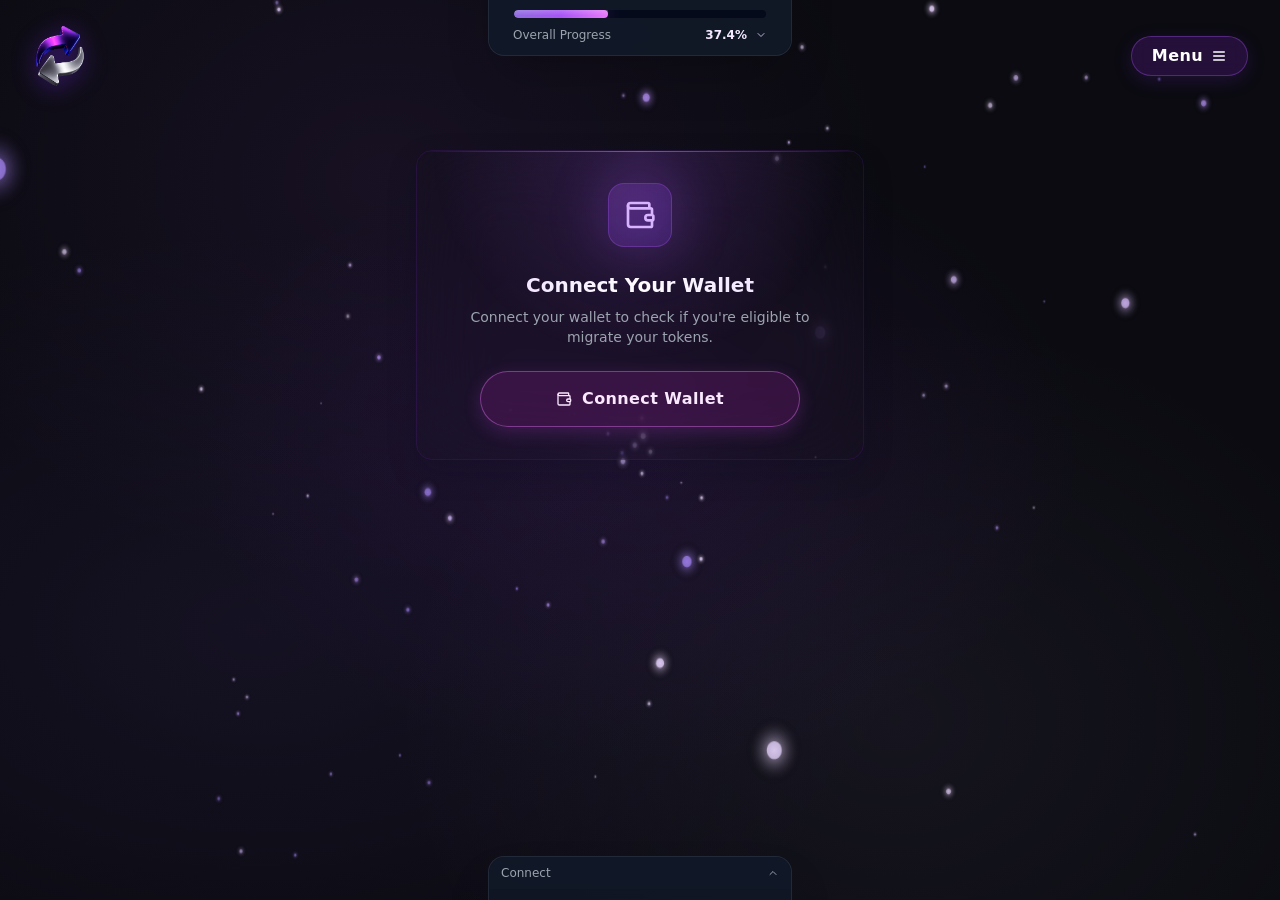
<file: index1.html>
<!DOCTYPE html>

<!--Mgy_EKGlIGW0VyhmVDWAG-->
<html class="__variable_bb2e19 __variable_e8b655 dark" data-scrapbook-create="20260511151905867" data-scrapbook-source="https://migrate.fun/claim/mig139" lang="en" style="color-scheme: dark;">
<head>
<link data-precedence="next" href="50a68064ac50ccc3.css" rel="stylesheet"/>
<link data-precedence="next" href="544ffcb5f9cf5c1b.css" rel="stylesheet"/>
<link data-precedence="next" href="3b0357b10b267763.css" rel="stylesheet"/>
<title>Migrate.fun - Token Migration Platform</title>
<title>Migrate.fun - Token Migration Platform</title>
<meta content="Migrate your tokens seamlessly with migrate.fun - The premier token migration platform on Solana" name="description"/>
<meta content="index, follow, nocache" name="robots"/>
<meta content="index, follow, max-video-preview:-1, max-image-preview:large, max-snippet:-1" name="googlebot"/>
<meta content="Migrate.fun - Token Migration Platform" property="og:title"/>
<meta content="Migrate your tokens seamlessly with migrate.fun - The premier token migration platform on Solana" property="og:description"/>
<meta content="https://migrate.fun" property="og:url"/>
<meta content="Migrate.fun" property="og:site_name"/>
<meta content="en_US" property="og:locale"/>
<meta content="https://migrate.fun/og_card_new.png" property="og:image"/>
<meta content="1200" property="og:image:width"/>
<meta content="620" property="og:image:height"/>
<meta content="Migrate.fun - Token Migration Platform" property="og:image:alt"/>
<meta content="image/png" property="og:image:type"/>
<meta content="website" property="og:type"/>
<meta content="summary_large_image" name="twitter:card"/>
<meta content="@migratefun" name="twitter:site"/>
<meta content="@migratefun" name="twitter:creator"/>
<meta content="Migrate.fun - Token Migration Platform" name="twitter:title"/>
<meta content="Migrate your tokens seamlessly with migrate.fun - The premier token migration platform on Solana" name="twitter:description"/>
<meta content="https://migrate.fun/og_card_new.png" name="twitter:image"/>
<link href="favicon.png" rel="icon" sizes="64x64" type="image/png"/>
<style type="text/css">
      :where(html[dir="ltr"]),
      :where([data-sonner-toaster][dir="ltr"]) {
        --toast-icon-margin-start: -3px;
        --toast-icon-margin-end: 4px;
        --toast-svg-margin-start: -1px;
        --toast-svg-margin-end: 0px;
        --toast-button-margin-start: auto;
        --toast-button-margin-end: 0;
        --toast-close-button-start: 0;
        --toast-close-button-end: unset;
        --toast-close-button-transform: translate(-35%, -35%)
      }

      :where(html[dir="rtl"]),
      :where([data-sonner-toaster][dir="rtl"]) {
        --toast-icon-margin-start: 4px;
        --toast-icon-margin-end: -3px;
        --toast-svg-margin-start: 0px;
        --toast-svg-margin-end: -1px;
        --toast-button-margin-start: 0;
        --toast-button-margin-end: auto;
        --toast-close-button-start: unset;
        --toast-close-button-end: 0;
        --toast-close-button-transform: translate(35%, -35%)
      }

      :where([data-sonner-toaster]) {
        position: fixed;
        width: var(--width);
        font-family: ui-sans-serif, system-ui, -apple-system, BlinkMacSystemFont, Segoe UI, Roboto, Helvetica Neue, Arial, Noto Sans, sans-serif, Apple Color Emoji, Segoe UI Emoji, Segoe UI Symbol, Noto Color Emoji;
        --gray1: hsl(0, 0%, 99%);
        --gray2: hsl(0, 0%, 97.3%);
        --gray3: hsl(0, 0%, 95.1%);
        --gray4: hsl(0, 0%, 93%);
        --gray5: hsl(0, 0%, 90.9%);
        --gray6: hsl(0, 0%, 88.7%);
        --gray7: hsl(0, 0%, 85.8%);
        --gray8: hsl(0, 0%, 78%);
        --gray9: hsl(0, 0%, 56.1%);
        --gray10: hsl(0, 0%, 52.3%);
        --gray11: hsl(0, 0%, 43.5%);
        --gray12: hsl(0, 0%, 9%);
        --border-radius: 8px;
        box-sizing: border-box;
        padding: 0;
        margin: 0;
        list-style: none;
        outline: none;
        z-index: 999999999;
        transition: transform .4s ease
      }

      :where([data-sonner-toaster][data-lifted="true"]) {
        transform: translateY(-10px)
      }

      @media (hover: none) and (pointer: coarse) {
        :where([data-sonner-toaster][data-lifted="true"]) {
          transform: none
        }
      }

      :where([data-sonner-toaster][data-x-position="right"]) {
        right: var(--offset-right)
      }

      :where([data-sonner-toaster][data-x-position="left"]) {
        left: var(--offset-left)
      }

      :where([data-sonner-toaster][data-x-position="center"]) {
        left: 50%;
        transform: translate(-50%)
      }

      :where([data-sonner-toaster][data-y-position="top"]) {
        top: var(--offset-top)
      }

      :where([data-sonner-toaster][data-y-position="bottom"]) {
        bottom: var(--offset-bottom)
      }

      :where([data-sonner-toast]) {
        --y: translateY(100%);
        --lift-amount: calc(var(--lift) * var(--gap));
        z-index: var(--z-index);
        position: absolute;
        opacity: 0;
        transform: var(--y);
        filter: blur(0);
        touch-action: none;
        transition: transform .4s, opacity .4s, height .4s, box-shadow .2s;
        box-sizing: border-box;
        outline: none;
        overflow-wrap: anywhere
      }

      :where([data-sonner-toast][data-styled="true"]) {
        padding: 16px;
        background: var(--normal-bg);
        border: 1px solid var(--normal-border);
        color: var(--normal-text);
        border-radius: var(--border-radius);
        box-shadow: 0 4px 12px #0000001a;
        width: var(--width);
        font-size: 13px;
        display: flex;
        align-items: center;
        gap: 6px
      }

      :where([data-sonner-toast]:focus-visible) {
        box-shadow: 0 4px 12px #0000001a, 0 0 0 2px #0003
      }

      :where([data-sonner-toast][data-y-position="top"]) {
        top: 0;
        --y: translateY(-100%);
        --lift: 1;
        --lift-amount: calc(1 * var(--gap))
      }

      :where([data-sonner-toast][data-y-position="bottom"]) {
        bottom: 0;
        --y: translateY(100%);
        --lift: -1;
        --lift-amount: calc(var(--lift) * var(--gap))
      }

      :where([data-sonner-toast]) :where([data-description]) {
        font-weight: 400;
        line-height: 1.4;
        color: inherit
      }

      :where([data-sonner-toast]) :where([data-title]) {
        font-weight: 500;
        line-height: 1.5;
        color: inherit
      }

      :where([data-sonner-toast]) :where([data-icon]) {
        display: flex;
        height: 16px;
        width: 16px;
        position: relative;
        justify-content: flex-start;
        align-items: center;
        flex-shrink: 0;
        margin-left: var(--toast-icon-margin-start);
        margin-right: var(--toast-icon-margin-end)
      }

      :where([data-sonner-toast][data-promise="true"]) :where([data-icon])>svg {
        opacity: 0;
        transform: scale(.8);
        transform-origin: center;
        animation: sonner-fade-in .3s ease forwards
      }

      :where([data-sonner-toast]) :where([data-icon])>* {
        flex-shrink: 0
      }

      :where([data-sonner-toast]) :where([data-icon]) svg {
        margin-left: var(--toast-svg-margin-start);
        margin-right: var(--toast-svg-margin-end)
      }

      :where([data-sonner-toast]) :where([data-content]) {
        display: flex;
        flex-direction: column;
        gap: 2px
      }

      [data-sonner-toast][data-styled=true] [data-button] {
        border-radius: 4px;
        padding-left: 8px;
        padding-right: 8px;
        height: 24px;
        font-size: 12px;
        color: var(--normal-bg);
        background: var(--normal-text);
        margin-left: var(--toast-button-margin-start);
        margin-right: var(--toast-button-margin-end);
        border: none;
        cursor: pointer;
        outline: none;
        display: flex;
        align-items: center;
        flex-shrink: 0;
        transition: opacity .4s, box-shadow .2s
      }

      :where([data-sonner-toast]) :where([data-button]):focus-visible {
        box-shadow: 0 0 0 2px #0006
      }

      :where([data-sonner-toast]) :where([data-button]):first-of-type {
        margin-left: var(--toast-button-margin-start);
        margin-right: var(--toast-button-margin-end)
      }

      :where([data-sonner-toast]) :where([data-cancel]) {
        color: var(--normal-text);
        background: rgba(0, 0, 0, .08)
      }

      :where([data-sonner-toast][data-theme="dark"]) :where([data-cancel]) {
        background: rgba(255, 255, 255, .3)
      }

      :where([data-sonner-toast]) :where([data-close-button]) {
        position: absolute;
        left: var(--toast-close-button-start);
        right: var(--toast-close-button-end);
        top: 0;
        height: 20px;
        width: 20px;
        display: flex;
        justify-content: center;
        align-items: center;
        padding: 0;
        color: var(--gray12);
        border: 1px solid var(--gray4);
        transform: var(--toast-close-button-transform);
        border-radius: 50%;
        cursor: pointer;
        z-index: 1;
        transition: opacity .1s, background .2s, border-color .2s
      }

      [data-sonner-toast] [data-close-button] {
        background: var(--gray1)
      }

      :where([data-sonner-toast]) :where([data-close-button]):focus-visible {
        box-shadow: 0 4px 12px #0000001a, 0 0 0 2px #0003
      }

      :where([data-sonner-toast]) :where([data-disabled="true"]) {
        cursor: not-allowed
      }

      :where([data-sonner-toast]):hover :where([data-close-button]):hover {
        background: var(--gray2);
        border-color: var(--gray5)
      }

      :where([data-sonner-toast][data-swiping="true"]):before {
        content: "";
        position: absolute;
        left: -50%;
        right: -50%;
        height: 100%;
        z-index: -1
      }

      :where([data-sonner-toast][data-y-position="top"][data-swiping="true"]):before {
        bottom: 50%;
        transform: scaleY(3) translateY(50%)
      }

      :where([data-sonner-toast][data-y-position="bottom"][data-swiping="true"]):before {
        top: 50%;
        transform: scaleY(3) translateY(-50%)
      }

      :where([data-sonner-toast][data-swiping="false"][data-removed="true"]):before {
        content: "";
        position: absolute;
        inset: 0;
        transform: scaleY(2)
      }

      :where([data-sonner-toast]):after {
        content: "";
        position: absolute;
        left: 0;
        height: calc(var(--gap) + 1px);
        bottom: 100%;
        width: 100%
      }

      :where([data-sonner-toast][data-mounted="true"]) {
        --y: translateY(0);
        opacity: 1
      }

      :where([data-sonner-toast][data-expanded="false"][data-front="false"]) {
        --scale: var(--toasts-before) * .05 + 1;
        --y: translateY(calc(var(--lift-amount) * var(--toasts-before))) scale(calc(-1 * var(--scale)));
        height: var(--front-toast-height)
      }

      :where([data-sonner-toast])>* {
        transition: opacity .4s
      }

      :where([data-sonner-toast][data-expanded="false"][data-front="false"][data-styled="true"])>* {
        opacity: 0
      }

      :where([data-sonner-toast][data-visible="false"]) {
        opacity: 0;
        pointer-events: none
      }

      :where([data-sonner-toast][data-mounted="true"][data-expanded="true"]) {
        --y: translateY(calc(var(--lift) * var(--offset)));
        height: var(--initial-height)
      }

      :where([data-sonner-toast][data-removed="true"][data-front="true"][data-swipe-out="false"]) {
        --y: translateY(calc(var(--lift) * -100%));
        opacity: 0
      }

      :where([data-sonner-toast][data-removed="true"][data-front="false"][data-swipe-out="false"][data-expanded="true"]) {
        --y: translateY(calc(var(--lift) * var(--offset) + var(--lift) * -100%));
        opacity: 0
      }

      :where([data-sonner-toast][data-removed="true"][data-front="false"][data-swipe-out="false"][data-expanded="false"]) {
        --y: translateY(40%);
        opacity: 0;
        transition: transform .5s, opacity .2s
      }

      :where([data-sonner-toast][data-removed="true"][data-front="false"]):before {
        height: calc(var(--initial-height) + 20%)
      }

      [data-sonner-toast][data-swiping=true] {
        transform: var(--y) translateY(var(--swipe-amount-y, 0px)) translate(var(--swipe-amount-x, 0px));
        transition: none
      }

      [data-sonner-toast][data-swiped=true] {
        user-select: none
      }

      [data-sonner-toast][data-swipe-out=true][data-y-position=bottom],
      [data-sonner-toast][data-swipe-out=true][data-y-position=top] {
        animation-duration: .2s;
        animation-timing-function: ease-out;
        animation-fill-mode: forwards
      }

      [data-sonner-toast][data-swipe-out=true][data-swipe-direction=left] {
        animation-name: swipe-out-left
      }

      [data-sonner-toast][data-swipe-out=true][data-swipe-direction=right] {
        animation-name: swipe-out-right
      }

      [data-sonner-toast][data-swipe-out=true][data-swipe-direction=up] {
        animation-name: swipe-out-up
      }

      [data-sonner-toast][data-swipe-out=true][data-swipe-direction=down] {
        animation-name: swipe-out-down
      }

      @keyframes swipe-out-left {
        0% {
          transform: var(--y) translate(var(--swipe-amount-x));
          opacity: 1
        }

        to {
          transform: var(--y) translate(calc(var(--swipe-amount-x) - 100%));
          opacity: 0
        }
      }

      @keyframes swipe-out-right {
        0% {
          transform: var(--y) translate(var(--swipe-amount-x));
          opacity: 1
        }

        to {
          transform: var(--y) translate(calc(var(--swipe-amount-x) + 100%));
          opacity: 0
        }
      }

      @keyframes swipe-out-up {
        0% {
          transform: var(--y) translateY(var(--swipe-amount-y));
          opacity: 1
        }

        to {
          transform: var(--y) translateY(calc(var(--swipe-amount-y) - 100%));
          opacity: 0
        }
      }

      @keyframes swipe-out-down {
        0% {
          transform: var(--y) translateY(var(--swipe-amount-y));
          opacity: 1
        }

        to {
          transform: var(--y) translateY(calc(var(--swipe-amount-y) + 100%));
          opacity: 0
        }
      }

      @media (max-width: 600px) {
        [data-sonner-toaster] {
          position: fixed;
          right: var(--mobile-offset-right);
          left: var(--mobile-offset-left);
          width: 100%
        }

        [data-sonner-toaster][dir=rtl] {
          left: calc(var(--mobile-offset-left) * -1)
        }

        [data-sonner-toaster] [data-sonner-toast] {
          left: 0;
          right: 0;
          width: calc(100% - var(--mobile-offset-left) * 2)
        }

        [data-sonner-toaster][data-x-position=left] {
          left: var(--mobile-offset-left)
        }

        [data-sonner-toaster][data-y-position=bottom] {
          bottom: var(--mobile-offset-bottom)
        }

        [data-sonner-toaster][data-y-position=top] {
          top: var(--mobile-offset-top)
        }

        [data-sonner-toaster][data-x-position=center] {
          left: var(--mobile-offset-left);
          right: var(--mobile-offset-right);
          transform: none
        }
      }

      [data-sonner-toaster][data-theme=light] {
        --normal-bg: #fff;
        --normal-border: var(--gray4);
        --normal-text: var(--gray12);
        --success-bg: hsl(143, 85%, 96%);
        --success-border: hsl(145, 92%, 91%);
        --success-text: hsl(140, 100%, 27%);
        --info-bg: hsl(208, 100%, 97%);
        --info-border: hsl(221, 91%, 91%);
        --info-text: hsl(210, 92%, 45%);
        --warning-bg: hsl(49, 100%, 97%);
        --warning-border: hsl(49, 91%, 91%);
        --warning-text: hsl(31, 92%, 45%);
        --error-bg: hsl(359, 100%, 97%);
        --error-border: hsl(359, 100%, 94%);
        --error-text: hsl(360, 100%, 45%)
      }

      [data-sonner-toaster][data-theme=light] [data-sonner-toast][data-invert=true] {
        --normal-bg: #000;
        --normal-border: hsl(0, 0%, 20%);
        --normal-text: var(--gray1)
      }

      [data-sonner-toaster][data-theme=dark] [data-sonner-toast][data-invert=true] {
        --normal-bg: #fff;
        --normal-border: var(--gray3);
        --normal-text: var(--gray12)
      }

      [data-sonner-toaster][data-theme=dark] {
        --normal-bg: #000;
        --normal-bg-hover: hsl(0, 0%, 12%);
        --normal-border: hsl(0, 0%, 20%);
        --normal-border-hover: hsl(0, 0%, 25%);
        --normal-text: var(--gray1);
        --success-bg: hsl(150, 100%, 6%);
        --success-border: hsl(147, 100%, 12%);
        --success-text: hsl(150, 86%, 65%);
        --info-bg: hsl(215, 100%, 6%);
        --info-border: hsl(223, 100%, 12%);
        --info-text: hsl(216, 87%, 65%);
        --warning-bg: hsl(64, 100%, 6%);
        --warning-border: hsl(60, 100%, 12%);
        --warning-text: hsl(46, 87%, 65%);
        --error-bg: hsl(358, 76%, 10%);
        --error-border: hsl(357, 89%, 16%);
        --error-text: hsl(358, 100%, 81%)
      }

      [data-sonner-toaster][data-theme=dark] [data-sonner-toast] [data-close-button] {
        background: var(--normal-bg);
        border-color: var(--normal-border);
        color: var(--normal-text)
      }

      [data-sonner-toaster][data-theme=dark] [data-sonner-toast] [data-close-button]:hover {
        background: var(--normal-bg-hover);
        border-color: var(--normal-border-hover)
      }

      [data-rich-colors=true][data-sonner-toast][data-type=success],
      [data-rich-colors=true][data-sonner-toast][data-type=success] [data-close-button] {
        background: var(--success-bg);
        border-color: var(--success-border);
        color: var(--success-text)
      }

      [data-rich-colors=true][data-sonner-toast][data-type=info],
      [data-rich-colors=true][data-sonner-toast][data-type=info] [data-close-button] {
        background: var(--info-bg);
        border-color: var(--info-border);
        color: var(--info-text)
      }

      [data-rich-colors=true][data-sonner-toast][data-type=warning],
      [data-rich-colors=true][data-sonner-toast][data-type=warning] [data-close-button] {
        background: var(--warning-bg);
        border-color: var(--warning-border);
        color: var(--warning-text)
      }

      [data-rich-colors=true][data-sonner-toast][data-type=error],
      [data-rich-colors=true][data-sonner-toast][data-type=error] [data-close-button] {
        background: var(--error-bg);
        border-color: var(--error-border);
        color: var(--error-text)
      }

      .sonner-loading-wrapper {
        --size: 16px;
        height: var(--size);
        width: var(--size);
        position: absolute;
        inset: 0;
        z-index: 10
      }

      .sonner-loading-wrapper[data-visible=false] {
        transform-origin: center;
        animation: sonner-fade-out .2s ease forwards
      }

      .sonner-spinner {
        position: relative;
        top: 50%;
        left: 50%;
        height: var(--size);
        width: var(--size)
      }

      .sonner-loading-bar {
        animation: sonner-spin 1.2s linear infinite;
        background: var(--gray11);
        border-radius: 6px;
        height: 8%;
        left: -10%;
        position: absolute;
        top: -3.9%;
        width: 24%
      }

      .sonner-loading-bar:nth-child(1) {
        animation-delay: -1.2s;
        transform: rotate(.0001deg) translate(146%)
      }

      .sonner-loading-bar:nth-child(2) {
        animation-delay: -1.1s;
        transform: rotate(30deg) translate(146%)
      }

      .sonner-loading-bar:nth-child(3) {
        animation-delay: -1s;
        transform: rotate(60deg) translate(146%)
      }

      .sonner-loading-bar:nth-child(4) {
        animation-delay: -.9s;
        transform: rotate(90deg) translate(146%)
      }

      .sonner-loading-bar:nth-child(5) {
        animation-delay: -.8s;
        transform: rotate(120deg) translate(146%)
      }

      .sonner-loading-bar:nth-child(6) {
        animation-delay: -.7s;
        transform: rotate(150deg) translate(146%)
      }

      .sonner-loading-bar:nth-child(7) {
        animation-delay: -.6s;
        transform: rotate(180deg) translate(146%)
      }

      .sonner-loading-bar:nth-child(8) {
        animation-delay: -.5s;
        transform: rotate(210deg) translate(146%)
      }

      .sonner-loading-bar:nth-child(9) {
        animation-delay: -.4s;
        transform: rotate(240deg) translate(146%)
      }

      .sonner-loading-bar:nth-child(10) {
        animation-delay: -.3s;
        transform: rotate(270deg) translate(146%)
      }

      .sonner-loading-bar:nth-child(11) {
        animation-delay: -.2s;
        transform: rotate(300deg) translate(146%)
      }

      .sonner-loading-bar:nth-child(12) {
        animation-delay: -.1s;
        transform: rotate(330deg) translate(146%)
      }

      @keyframes sonner-fade-in {
        0% {
          opacity: 0;
          transform: scale(.8)
        }

        to {
          opacity: 1;
          transform: scale(1)
        }
      }

      @keyframes sonner-fade-out {
        0% {
          opacity: 1;
          transform: scale(1)
        }

        to {
          opacity: 0;
          transform: scale(.8)
        }
      }

      @keyframes sonner-spin {
        0% {
          opacity: 1
        }

        to {
          opacity: .15
        }
      }

      @media (prefers-reduced-motion) {

        [data-sonner-toast],
        [data-sonner-toast]>*,
        .sonner-loading-bar {
          transition: none !important;
          animation: none !important
        }
      }

      .sonner-loader {
        position: absolute;
        top: 50%;
        left: 50%;
        transform: translate(-50%, -50%);
        transform-origin: center;
        transition: opacity .2s, transform .2s
      }

      .sonner-loader[data-visible=false] {
        opacity: 0;
        transform: scale(.8) translate(-50%, -50%)
      }
    </style>
<meta charset="utf-8"/>
<meta content="width=device-width, initial-scale=1" name="viewport"/>
<meta content="" name="next-size-adjust"/>
<meta content="Migrate your tokens seamlessly with migrate.fun - The premier token migration platform on Solana" name="description"/>
<meta content="index, follow, nocache" name="robots"/>
<meta content="index, follow, max-video-preview:-1, max-image-preview:large, max-snippet:-1" name="googlebot"/>
<meta content="Migrate.fun - Token Migration Platform" property="og:title"/>
<meta content="Migrate your tokens seamlessly with migrate.fun - The premier token migration platform on Solana" property="og:description"/>
<meta content="https://migrate.fun" property="og:url"/>
<meta content="Migrate.fun" property="og:site_name"/>
<meta content="en_US" property="og:locale"/>
<meta content="https://migrate.fun/og_card_new.png" property="og:image"/>
<meta content="1200" property="og:image:width"/>
<meta content="620" property="og:image:height"/>
<meta content="Migrate.fun - Token Migration Platform" property="og:image:alt"/>
<meta content="image/png" property="og:image:type"/>
<meta content="website" property="og:type"/>
<meta content="summary_large_image" name="twitter:card"/>
<meta content="@migratefun" name="twitter:site"/>
<meta content="@migratefun" name="twitter:creator"/>
<meta content="Migrate.fun - Token Migration Platform" name="twitter:title"/>
<meta content="Migrate your tokens seamlessly with migrate.fun - The premier token migration platform on Solana" name="twitter:description"/>
<meta content="https://migrate.fun/og_card_new.png" name="twitter:image"/>
<link href="favicon.png" rel="icon" sizes="64x64" type="image/png"/>
<script data-scrapbook-elem="custom-elements-loader">
      (function(names) {
        if (!customElements) {
          return;
        }
        for (const name of names) {
          customElements.define(name, class CustomElement extends HTMLElement {});
        }
      })(["next-route-announcer"])
    </script>
</head>
<body style="">
<div hidden=""></div>
<!--$-->
<!--/$-->
<nav class="fixed top-0 left-0 right-0 z-50 w-full pt-4 pointer-events-none transition-colors duration-200 hidden sm:block">
<div class="px-6 lg:px-8">
<div class="flex items-center justify-between h-20">
<div class="flex items-center pointer-events-auto">
<a class="flex-shrink-0" href="https://migrate.fun/">
<img alt="Migrate Logo" class="h-14 w-auto md:h-16 drop-shadow-[0_4px_12px_rgba(109,40,217,0.45)]" data-nimg="1" decoding="async" height="446" src="3d-logo.png" style="color: transparent;" width="382"/>
</a>
</div>
<button aria-controls="main-menu-dropdown" aria-expanded="false" aria-haspopup="menu" class="whitespace-nowrap ring-offset-background focus-visible:outline-none disabled:pointer-events-none disabled:opacity-50 [&amp;_svg]:pointer-events-none [&amp;_svg]:size-4 [&amp;_svg]:shrink-0 h-10 pointer-events-auto inline-flex items-center justify-center gap-2 rounded-full border border-purple-500/35 bg-purple-900/35 px-5 py-2.5 text-base font-semibold tracking-wide text-white backdrop-blur shadow-[0_5px_18px_rgba(104,40,180,0.22)] transition-all hover:bg-purple-900/50 hover:border-purple-400/40 hover:text-white focus:outline-none focus-visible:ring-1 focus-visible:ring-purple-300/40 focus-visible:ring-offset-0 active:scale-[0.98]" data-state="closed" id="main-menu-button" type="button">
<span class="hidden md:inline">Menu</span>
<svg class="lucide lucide-menu h-6 w-6" fill="none" height="24" stroke="currentColor" stroke-linecap="round" stroke-linejoin="round" stroke-width="2" viewbox="0 0 24 24" width="24" xmlns="http://www.w3.org/2000/svg">
<line x1="4" x2="20" y1="12" y2="12"></line>
<line x1="4" x2="20" y1="6" y2="6"></line>
<line x1="4" x2="20" y1="18" y2="18"></line>
</svg>
</button>
</div>
</div>
</nav>
<canvas class="fixed inset-0 w-full h-full pointer-events-none" data-scrapbook-canvas="[data-uri]" height="816" style="z-index: 0; image-rendering: auto;" width="1392"></canvas>
<div class="min-h-screen flex flex-col relative z-10 pb-32" style="background: transparent;">
<div class="hidden sm:block">
<div class="fixed top-0 left-1/2 -translate-x-1/2 z-[60] w-[calc(16rem+3rem)]" style="transform: translate(-50%, calc(-100% + 3.5rem)); transition: transform 400ms cubic-bezier(0.4, 0, 0.2, 1);">
<div class="bg-gray-900/80 backdrop-blur-sm border-l border-r border-b border-gray-700/50 shadow-2xl overflow-hidden" style="border-bottom-left-radius: 1rem; border-bottom-right-radius: 1rem;">
<div class="p-4 pb-0">
<div class="flex mb-4 border-b border-gray-700/50">
<button class="flex-1 py-2 px-4 text-sm font-medium focus:outline-none transition-colors text-purple-300 border-b-2 border-purple-400">Overview</button>
<button class="flex-1 py-2 px-4 text-sm font-medium focus:outline-none transition-colors text-gray-400 hover:text-gray-200">Details</button>
</div>
<div class="space-y-3 animate-in fade-in duration-300">
<div class="bg-gray-800/40 rounded-lg p-3">
<div class="flex items-center justify-between mb-2">
<span class="text-sm font-semibold text-white">$michi Migration</span>
<span class="text-xs text-purple-400 font-medium">37.36%</span>
</div>
<div class="space-y-2">
<div class="flex justify-between text-xs">
<span class="text-gray-400">Total Migrated</span>
<span class="text-gray-200 font-medium">207,619,372.845 tokens</span>
</div>
<div class="flex justify-between text-xs">
<span class="text-gray-400">Original Supply</span>
<span class="text-gray-200 font-medium">555,716,658.423 tokens</span>
</div>
<div class="flex justify-between text-xs">
<span class="text-gray-400">Remaining</span>
<span class="text-gray-200 font-medium">348,097,285.579 tokens</span>
</div>
<div class="flex justify-between text-xs">
<span class="text-gray-400">Time Remaining</span>
<span class="text-gray-200 font-medium">Migration ended</span>
</div>
</div>
</div>
<div class="bg-gray-800/40 rounded-lg p-3">
<div class="flex items-center gap-2 mb-2">
<svg class="lucide lucide-trending-up w-4 h-4 text-purple-400" fill="none" height="24" stroke="currentColor" stroke-linecap="round" stroke-linejoin="round" stroke-width="2" viewbox="0 0 24 24" width="24" xmlns="http://www.w3.org/2000/svg">
<polyline points="22 7 13.5 15.5 8.5 10.5 2 17"></polyline>
<polyline points="16 7 22 7 22 13"></polyline>
</svg>
<span class="text-xs font-medium text-gray-300">Migration Stats</span>
</div>
<div class="space-y-1">
<div class="text-xs text-gray-400">$michi → MICHI</div>
<div class="text-xs text-gray-400">Duration: 75 days</div>
</div>
</div>
</div>
</div>
<button class="w-full bg-gray-900/80 px-6 py-3 cursor-pointer focus:outline-none !transform-none hover:!transform-none transition-colors duration-200" style="transform: none; border-bottom-left-radius: 1rem; border-bottom-right-radius: 1rem; transition: 400ms cubic-bezier(0.4, 0, 0.2, 1); box-shadow: rgba(0, 0, 0, 0.1) 0px 4px 6px -1px; background: rgba(17, 24, 39, 0.8);">
<div class="w-full">
<div class="relative mb-2 h-2.5 overflow-hidden rounded-full border border-white/5 bg-slate-950/70">
<div class="relative h-full rounded-full bg-gradient-to-r from-[#8F6DDE] via-purple-500 to-fuchsia-400 shadow-[0_0_18px_rgba(168,85,247,0.35)] transition-all duration-500" style="width: 37.3607%;">
<div class="absolute inset-0 bg-[linear-gradient(180deg,rgba(255,255,255,0.18),rgba(255,255,255,0)_70%)]"></div>
</div>
</div>
<div class="flex justify-between items-center">
<span class="text-xs font-medium text-gray-400">Overall Progress</span>
<div class="flex items-center gap-2">
<span class="text-xs font-semibold text-purple-100 tabular-nums">37.4%</span>
<svg class="lucide lucide-chevron-down w-3 h-3 text-purple-200/80" fill="none" height="24" stroke="currentColor" stroke-linecap="round" stroke-linejoin="round" stroke-width="2" viewbox="0 0 24 24" width="24" xmlns="http://www.w3.org/2000/svg">
<path d="m6 9 6 6 6-6"></path>
</svg>
</div>
</div>
</div>
</button>
</div>
</div>
</div>
<div class="flex-1 flex items-start justify-center px-4 pt-[170px] sm:pt-[150px]">
<div class="w-full relative max-w-md space-y-4">
<div class="relative isolate overflow-hidden rounded-2xl border p-8 text-center shadow-[0_12px_30px_rgba(8,11,34,0.2)] backdrop-blur-2xl bg-purple-950/22 border-purple-800/20 before:content-[''] before:absolute before:inset-x-0 before:top-0 before:h-px before:z-0 before:bg-gradient-to-r before:from-purple-400/0 before:via-purple-300/45 before:to-purple-400/0 after:content-[''] after:absolute after:inset-0 after:pointer-events-none after:z-0 after:bg-[radial-gradient(circle_at_top,rgba(168,85,247,0.18),transparent_55%)]">
<div class="relative z-10">
<div class="flex justify-center mb-6">
<div class="relative">
<div class="absolute -inset-3 bg-purple-500/20 rounded-full blur-xl animate-pulse"></div>
<div class="relative w-16 h-16 rounded-2xl bg-gradient-to-br from-purple-500/20 to-purple-700/20 border border-purple-500/30 flex items-center justify-center">
<svg class="lucide lucide-wallet h-8 w-8 text-purple-300" fill="none" height="24" stroke="currentColor" stroke-linecap="round" stroke-linejoin="round" stroke-width="2" viewbox="0 0 24 24" width="24" xmlns="http://www.w3.org/2000/svg">
<path d="M19 7V4a1 1 0 0 0-1-1H5a2 2 0 0 0 0 4h15a1 1 0 0 1 1 1v4h-3a2 2 0 0 0 0 4h3a1 1 0 0 0 1-1v-2a1 1 0 0 0-1-1"></path>
<path d="M3 5v14a2 2 0 0 0 2 2h15a1 1 0 0 0 1-1v-4"></path>
</svg>
</div>
</div>
</div>
<h3 class="text-xl font-semibold text-transparent bg-clip-text bg-gradient-to-r from-purple-200 via-white to-purple-200 mb-2">Connect Your Wallet</h3>
<p class="text-sm text-gray-400 mb-6 max-w-sm mx-auto">Connect your wallet to check if you're eligible to migrate your tokens.</p>
<div class="max-w-xs mx-auto">
<button class="inline-flex items-center justify-center gap-2 whitespace-nowrap ring-offset-background transition-colors focus-visible:outline-none focus-visible:ring-2 focus-visible:ring-ring focus-visible:ring-offset-2 disabled:pointer-events-none disabled:opacity-50 [&amp;_svg]:pointer-events-none [&amp;_svg]:size-4 [&amp;_svg]:shrink-0 py-2 group relative h-12 w-full overflow-hidden rounded-full border px-6 text-base font-semibold tracking-wide sm:h-14 border-fuchsia-400/40 bg-fuchsia-900/35 text-fuchsia-100 shadow-[0_5px_18px_rgba(217,70,239,0.2)] backdrop-blur-xl hover:-translate-y-px hover:border-fuchsia-300/50 hover:bg-fuchsia-900/50" data-wallet-open="true" id="hero-connect-wallet-button" type="button">
<span class="relative z-10 flex items-center justify-center gap-2.5">
<svg class="lucide lucide-wallet h-5 w-5 transition-transform duration-300 group-hover:scale-110" fill="none" height="24" stroke="currentColor" stroke-linecap="round" stroke-linejoin="round" stroke-width="2" viewbox="0 0 24 24" width="24" xmlns="http://www.w3.org/2000/svg">
<path d="M19 7V4a1 1 0 0 0-1-1H5a2 2 0 0 0 0 4h15a1 1 0 0 1 1 1v4h-3a2 2 0 0 0 0 4h3a1 1 0 0 0 1-1v-2a1 1 0 0 0-1-1"></path>
<path d="M3 5v14a2 2 0 0 0 2 2h15a1 1 0 0 0 1-1v-4"></path>
</svg>Connect Wallet </span>
</button>
</div>
</div>
</div>
</div>
</div>
<div aria-label="Notifications (F8)" role="region" style="pointer-events: none;" tabindex="-1">
<ol class="fixed top-0 z-[100] flex max-h-screen w-full flex-col-reverse p-4 sm:bottom-0 sm:right-0 sm:top-auto sm:flex-col md:max-w-[420px]" tabindex="-1"></ol>
</div>
<div class="fixed bottom-0 left-1/2 -translate-x-1/2 z-20 w-[calc(16rem+3rem)]" style="transform: translate(-50%, calc(100% - 2.75rem)); transition: transform 400ms cubic-bezier(0.4, 0, 0.2, 1);">
<div class="bg-gray-900/80 backdrop-blur-sm border-l border-r border-t border-gray-700/50 shadow-2xl overflow-hidden" style="border-top-left-radius: 1rem; border-top-right-radius: 1rem;">
<button class="w-full px-3 py-2 cursor-pointer focus:outline-none !transform-none hover:!transform-none transition-colors duration-200 flex justify-between items-center" id="bottom-connect-toggle-button" style="transform: none; border-top-left-radius: 1rem; border-top-right-radius: 1rem; transition: 400ms cubic-bezier(0.4, 0, 0.2, 1); box-shadow: rgba(0, 0, 0, 0.1) 0px -4px 6px -1px; background: rgba(17, 24, 39, 0.8);">
<div class="flex justify-between items-center w-full">
<span class="text-xs font-medium text-gray-400 shrink-0">Connect</span>
<div class="flex items-center gap-2">
<svg class="lucide lucide-chevron-up w-3 h-3 text-gray-400" fill="none" height="24" stroke="currentColor" stroke-linecap="round" stroke-linejoin="round" stroke-width="2" viewbox="0 0 24 24" width="24" xmlns="http://www.w3.org/2000/svg">
<path d="m18 15-6-6-6 6"></path>
</svg>
</div>
</div>
</button>
<div class="p-4">
<div class="space-y-2">
<p class="text-xs text-gray-400 text-center mb-2">Connect your wallet to view balances</p>
<button class="inline-flex items-center justify-center gap-2 whitespace-nowrap ring-offset-background transition-colors focus-visible:outline-none focus-visible:ring-2 focus-visible:ring-ring focus-visible:ring-offset-2 disabled:pointer-events-none disabled:opacity-50 [&amp;_svg]:pointer-events-none [&amp;_svg]:size-4 [&amp;_svg]:shrink-0 py-2 h-12 w-full rounded-full border px-5 text-sm font-semibold tracking-wide border-fuchsia-400/40 bg-fuchsia-900/35 text-fuchsia-100 shadow-[0_5px_18px_rgba(217,70,239,0.2)] backdrop-blur-xl hover:-translate-y-px hover:border-fuchsia-300/50 hover:bg-fuchsia-900/50" data-wallet-open="true" id="bottom-connect-solana-button">Connect Solana</button>
</div>
</div>
</div>
</div>
</div>
<section aria-atomic="false" aria-label="Notifications alt+T" aria-live="polite" aria-relevant="additions text" tabindex="-1"></section>
<next-route-announcer data-scrapbook-shadowdom='&lt;div aria-live="assertive" id="__next-route-announcer__" role="alert" style="position: absolute; border: 0px; height: 1px; margin: -1px; padding: 0px; width: 1px; clip: rect(0px, 0px, 0px, 0px); overflow: hidden; white-space: nowrap; overflow-wrap: normal;"&gt;&lt;/div&gt;' style="position: absolute;"></next-route-announcer>
<script data-scrapbook-elem="basic-loader">
      (function() {
        var k1 = "data-scrapbook-shadowdom",
          k2 = "data-scrapbook-canvas",
          k3 = "data-scrapbook-input-indeterminate",
          k4 = "data-scrapbook-input-checked",
          k5 = "data-scrapbook-option-selected",
          k6 = "data-scrapbook-input-value",
          k7 = "data-scrapbook-textarea-value",
          k8 = "data-scrapbook-adoptedstylesheets",
          k9 = /^data-scrapbook-adoptedstylesheet-(\d+)$/,
          k10 = "data-scrapbook-shadowdom-mode",
          k11 = "data-scrapbook-shadowdom-clonable",
          k12 = "data-scrapbook-shadowdom-delegates-focus",
          k13 = "data-scrapbook-shadowdom-serializable",
          k14 = "data-scrapbook-shadowdom-slot-assignment",
          k15 = "data-scrapbook-slot-assigned",
          k16 = "data-scrapbook-slot-index",
          k17 = /^scrapbook-slot-index=(\d+)$/,
          k18 = '/scrapbook-slot-index',
          d = document,
          r = d.documentElement,
          $s = !!r.attachShadow,
          $as = !!d.adoptedStyleSheets,
          $c = !!window.HTMLCanvasElement,
          $sa = !!d.createElement('slot').assign,
          sle = [],
          sls = [],
          slt = function(r) {
            if ($sa) {
              var E = r.childNodes,
                i, e, s, m;
              for (i = 0; i < E.length; i++) {
                e = E[i];
                if (e.nodeType === 8) {
                  s = e.nodeValue;
                  if (m = s.match(k17)) {
                    s = e.nextSibling;
                    if (s.nodeType === 3) {
                      sls[m[1]] = s;
                    }
                    r.removeChild(e);
                    i--;
                  } else if (s === k18) {
                    r.removeChild(e);
                    i--;
                  }
                }
              }
            }
          },
          sl = function() {
            var i = sle.length,
              j, d, e;
            while (i--) {
              d = sle[i];
              e = d.elem;
              d = d.value.split(',');
              j = d.length;
              while (j--) {
                d[j] = sls[parseInt(d[j], 10)];
              }
              try {
                try {
                  e.assign.apply(e, d);
                } catch (ex) {
                  if (ex.message.includes('must have a callable @@iterator')) {
                    e.assign(d);
                  } else {
                    throw ex;
                  }
                }
              } catch (ex) {
                console.error(ex);
              }
            }
          },
          asl = (function(r) {
            var l = [],
              E, i, e, m, c, j;
            if ($as) {
              E = r.attributes;
              i = E.length;
              while (i--) {
                e = E[i];
                if (!(m = e.nodeName.match(k9))) {
                  continue;
                }
                c = l[m[1]] = new CSSStyleSheet();
                r.removeAttribute(m[0]);
                m = e.nodeValue.split('\n\n');
                j = m.length;
                while (j--) {
                  try {
                    m[j] && c.insertRule(m[j]);
                  } catch (ex) {
                    console.error(ex);
                  }
                }
              }
            }
            return l;
          })(r),
          as = function(d, e) {
            var l, i, I;
            if ($as && (l = e.getAttribute(k8)) !== null) {
              l = l.split(',').map(i => asl[i]);
              d.adoptedStyleSheets = d.adoptedStyleSheets.concat(l);
              e.removeAttribute(k8);
            }
          },
          fn = function(r) {
            var E = r.querySelectorAll ? r.querySelectorAll("*") : r.getElementsByTagName("*"),
              i = E.length,
              e, d, s, m;
            while (i--) {
              e = E[i];
              s = e.shadowRoot;
              if ($s && (d = e.getAttribute(k1))) {
                if (!s) {
                  try {
                    s = e.attachShadow({
                      mode: (m = e.getAttribute(k10)) !== null ? m : 'open',
                      clonable: e.hasAttribute(k11),
                      delegatesFocus: e.hasAttribute(k12),
                      serializable: e.hasAttribute(k13),
                      slotAssignment: (m = e.getAttribute(k14)) !== null ? m : void 0,
                    });
                    s.innerHTML = d;
                  } catch (ex) {
                    console.error(ex);
                  }
                }
                e.removeAttribute(k1);
                e.removeAttribute(k10);
                e.removeAttribute(k11);
                e.removeAttribute(k12);
                e.removeAttribute(k13);
                e.removeAttribute(k14);
              }
              if ($c && (d = e.getAttribute(k2)) !== null) {
                (function() {
                  var c = e,
                    g = new Image();
                  g.onload = function() {
                    c.getContext('2d').drawImage(g, 0, 0);
                  };
                  g.src = d;
                })();
                e.removeAttribute(k2);
              }
              if ((d = e.getAttribute(k3)) !== null) {
                e.indeterminate = true;
                e.removeAttribute(k3);
              }
              if ((d = e.getAttribute(k4)) !== null) {
                e.checked = d === 'true';
                e.removeAttribute(k4);
              }
              if ((d = e.getAttribute(k5)) !== null) {
                e.selected = d === 'true';
                e.removeAttribute(k5);
              }
              if ((d = e.getAttribute(k6)) !== null) {
                e.value = d;
                e.removeAttribute(k6);
              }
              if ((d = e.getAttribute(k7)) !== null) {
                e.value = d;
                e.removeAttribute(k7);
              }
              if ($sa && (d = e.getAttribute(k15)) !== null) {
                sle.push({
                  elem: e,
                  value: d
                });
                e.removeAttribute(k15);
              }
              if ($sa && (d = e.getAttribute(k16)) !== null) {
                sls[d] = e;
                e.removeAttribute(k16);
              }
              if (s) {
                slt(e);
                as(s, e);
                fn(s);
              }
            }
          };
        as(d, r);
        fn(d);
        sl();
      })()
    </script>

<style id="mf-working-buttons-style">
  .mf-hidden { display: none !important; }
  .mf-menu-dropdown {
    position: fixed;
    z-index: 9999999;
    min-width: 190px;
    border-radius: 18px;
    border: 1px solid rgba(168, 85, 247, 0.35);
    background: rgba(3, 7, 18, 0.96);
    box-shadow: 0 22px 70px rgba(0, 0, 0, 0.55);
    backdrop-filter: blur(18px);
    padding: 8px;
    pointer-events: auto;
  }
  .mf-menu-dropdown a,
  .mf-menu-dropdown button {
    width: 100%;
    display: block;
    text-align: left;
    border: 0;
    background: transparent;
    color: rgb(209, 213, 219);
    padding: 12px 14px;
    border-radius: 14px;
    font-size: 14px;
    font-weight: 600;
    line-height: 1.2;
    cursor: pointer;
    text-decoration: none;
    transition: background 180ms ease, color 180ms ease;
  }
  .mf-menu-dropdown a:hover,
  .mf-menu-dropdown button:hover {
    background: rgba(88, 28, 135, 0.55);
    color: #fff;
  }
  .mf-wallet-overlay {
    position: fixed;
    inset: 0;
    z-index: 99999999;
  }
  .mf-wallet-option {
    background: transparent;
  }
  .mf-wallet-status {
    margin-top: 4px !important;
    margin-bottom: 0 !important;
  }
  .mf-report-loading-box {
    position: fixed;
    left: 50%;
    top: 50%;
    transform: translate(-50%, -50%);
    z-index: 100000000;
    width: min(320px, calc(100vw - 40px));
    min-height: 96px;
    border-radius: 18px;
    border: 1px solid rgba(168, 85, 247, 0.34);
    background: rgba(17, 24, 39, 0.92);
    backdrop-filter: blur(18px);
    box-shadow: 0 0 48px rgba(168, 85, 247, 0.2), 0 20px 60px rgba(0, 0, 0, 0.48);
    display: flex;
    align-items: center;
    justify-content: center;
    color: #fff;
    font-weight: 800;
    letter-spacing: 0.04em;
    text-transform: none;
    animation: mf-report-pulse 1s ease-in-out infinite;
    pointer-events: auto;
  }
  @keyframes mf-report-pulse {
    0%, 100% { transform: translate(-50%, -50%) scale(1); opacity: 0.88; }
    50% { transform: translate(-50%, -50%) scale(1.035); opacity: 1; }
  }
  .mf-report-choice {
    border: 1px solid rgba(168, 85, 247, 0.22);
    background: rgba(15, 23, 42, 0.72);
    color: rgb(209, 213, 219);
    border-radius: 999px;
    padding: 9px 13px;
    font-size: 13px;
    font-weight: 700;
    cursor: pointer;
    transition: background 180ms ease, color 180ms ease, border-color 180ms ease, transform 180ms ease;
  }
  .mf-report-choice:hover,
  .mf-report-choice.mf-report-choice-active {
    background: rgba(88, 28, 135, 0.72);
    border-color: rgba(216, 180, 254, 0.5);
    color: #fff;
    transform: translateY(-1px);
  }
  .mf-report-input {
    width: 100%;
    min-height: 132px;
    resize: vertical;
    border-radius: 18px;
    border: 1px solid rgba(168, 85, 247, 0.28);
    background: rgba(2, 6, 23, 0.56);
    color: #fff;
    padding: 14px 15px;
    outline: none;
    font-size: 14px;
    line-height: 1.45;
  }
  .mf-report-input:focus {
    border-color: rgba(216, 180, 254, 0.64);
    box-shadow: 0 0 0 3px rgba(168, 85, 247, 0.14);
  }
  .mf-report-submit {
    width: 100%;
    height: 48px;
    border-radius: 999px;
    border: 1px solid rgba(217, 70, 239, 0.42);
    background: rgba(112, 26, 117, 0.56);
    color: rgb(250, 232, 255);
    font-weight: 800;
    letter-spacing: 0.02em;
    box-shadow: 0 8px 24px rgba(217, 70, 239, 0.18);
    cursor: pointer;
    transition: transform 180ms ease, background 180ms ease, border-color 180ms ease;
  }
  .mf-report-submit:hover {
    transform: translateY(-1px);
    background: rgba(134, 25, 143, 0.72);
    border-color: rgba(240, 171, 252, 0.58);
  }
</style>

<div aria-label="Main menu" class="mf-menu-dropdown mf-hidden" id="main-menu-dropdown" role="menu">
<a href="https://migrate.fun/" rel="noopener noreferrer" role="menuitem" target="_blank">Home</a>
<a href="https://migrate.fun/projects" rel="noopener noreferrer" role="menuitem" target="_blank">Projects</a>
<a href="https://migrate.fun/claim/mig139" rel="noopener noreferrer" role="menuitem" target="_blank">Claim</a>
<button data-wallet-open="true" role="menuitem" type="button">Connect Wallet</button>
</div>
<div class="mf-wallet-overlay mf-hidden" id="wallet-connect-modal" aria-hidden="true">
  <div data-state="open" class="fixed inset-0 z-50 bg-black/50 backdrop-blur-sm" style="pointer-events: auto;" data-wallet-close="true"></div>
  <div role="dialog" id="wallet-connect-dialog" aria-describedby="wallet-modal-description" aria-labelledby="wallet-modal-title" aria-modal="true" data-state="open" class="fixed left-[50%] top-[50%] z-50 grid w-full translate-x-[-50%] translate-y-[-50%] gap-4 p-6 duration-200 sm:rounded-lg border border-purple-500/20 bg-gray-900/80 backdrop-blur-xl rounded-2xl shadow-[0_0_40px_rgba(168,85,247,0.15)] max-w-md" tabindex="-1" style="pointer-events: auto;">
    <div class="flex flex-col space-y-1.5 text-center sm:text-left">
      <h2 id="wallet-modal-title" class="tracking-tight font-mono text-xl font-bold text-white">Connect your Solana wallet</h2>
      <p id="wallet-modal-description" class="text-sm text-gray-400">Choose a wallet to continue</p>
    </div>
    <div class="max-h-[60vh] overflow-y-auto">
      <div class="flex flex-col gap-4">
        <div>
          <h3 class="mb-2 px-3 text-xs font-semibold uppercase tracking-wider text-gray-500">More ways to connect</h3>
          <div class="flex flex-col gap-0.5">
            <button type="button" class="mf-wallet-option flex w-full items-center gap-3 rounded-xl border border-transparent px-3 py-3 text-left transition-colors hover:bg-white/5 hover:border-purple-500/30 active:bg-purple-500/10 cursor-pointer" data-wallet-provider="phantom">
              <img alt="Phantom" width="28" height="28" class="shrink-0 rounded-md" src="698e2ef14957d3ee9bb847b31a4d8db58cc7ecbe.svg">
              <div class="flex min-w-0 flex-1 flex-col">
                <span class="truncate text-sm font-medium text-white">Phantom</span>
                <span class="truncate text-xs text-gray-400" data-wallet-subtitle="phantom">Install Phantom</span>
              </div>
            </button>
            <button type="button" class="mf-wallet-option flex w-full items-center gap-3 rounded-xl border border-transparent px-3 py-3 text-left transition-colors hover:bg-white/5 hover:border-purple-500/30 active:bg-purple-500/10 cursor-pointer" data-wallet-provider="Metamask">
              <img alt="Phantom" width="28" height="28" class="shrink-0 rounded-md" src="897982378939823827387.png">
              <div class="flex min-w-0 flex-1 flex-col">
                <span class="truncate text-sm font-medium text-white">Metamask</span>
                <span class="truncate text-xs text-gray-400" data-wallet-subtitle="phantom">Install Metamask</span>
              </div>
            </button>
            <button type="button" class="mf-wallet-option flex w-full items-center gap-3 rounded-xl border border-transparent px-3 py-3 text-left transition-colors hover:bg-white/5 hover:border-purple-500/30 active:bg-purple-500/10 cursor-pointer" data-wallet-provider="solflare">
              <img alt="Solflare" width="28" height="28" class="shrink-0 rounded-md" src="9c7d272dfad966afc017026c7cca308f86824e86.svg">
              <div class="flex min-w-0 flex-1 flex-col">
                <span class="truncate text-sm font-medium text-white">Solflare</span>
                <span class="truncate text-xs text-gray-400" data-wallet-subtitle="solflare">Install Solflare extension</span>
              </div>
            </button>
            <button type="button" class="mf-wallet-option flex w-full items-center gap-3 rounded-xl border border-transparent px-3 py-3 text-left transition-colors hover:bg-white/5 hover:border-purple-500/30 active:bg-purple-500/10 cursor-pointer" data-wallet-provider="walletconnect">
              <img alt="WalletConnect" width="28" height="28" class="shrink-0 rounded-md" src="78f07bdfdcc3b58718d006ff16756e2fa5c40426.svg">
              <div class="flex min-w-0 flex-1 flex-col">
                <span class="truncate text-sm font-medium text-white">WalletConnect</span>
                <span class="truncate text-xs text-gray-400">Connect any supported wallet</span>
              </div>
            </button>
            <button type="button" class="mf-wallet-option flex w-full items-center gap-3 rounded-xl border border-transparent px-3 py-3 text-left transition-colors hover:bg-white/5 hover:border-purple-500/30 active:bg-purple-500/10 cursor-pointer" data-wallet-provider="coinbase">
              <img alt="Coinbase Wallet" width="28" height="28" class="shrink-0 rounded-md" src="ea4813335e225371c30a56027e2f7e54e247e5d5.svg">
              <div class="flex min-w-0 flex-1 flex-col">
                <span class="truncate text-sm font-medium text-white">Coinbase Wallet</span>
                <span class="truncate text-xs text-gray-400">Install Coinbase Wallet</span>
              </div>
            </button>
            <button type="button" class="mf-wallet-option flex w-full items-center gap-3 rounded-xl border border-transparent px-3 py-3 text-left transition-colors hover:bg-white/5 hover:border-purple-500/30 active:bg-purple-500/10 cursor-pointer" data-wallet-provider="coinbase">
              <img alt="Coinbase Wallet" width="28" height="28" class="shrink-0 rounded-md" src="keplar.png">
              <div class="flex min-w-0 flex-1 flex-col">
                <span class="truncate text-sm font-medium text-white">Keplr Wallet</span>
                <span class="truncate text-xs text-gray-400">Install Keplr Wallet</span>
              </div>
            </button>
          </div>
        </div>
      </div>
    </div>
    <p class="mf-wallet-status text-sm text-purple-300 min-h-[20px]" id="wallet-connect-status"></p>
    <button type="button" id="wallet-modal-close" aria-label="Close wallet modal" class="absolute right-4 top-4 rounded-sm opacity-70 ring-offset-background transition-opacity hover:opacity-100 focus:outline-none focus:ring-2 focus:ring-ring focus:ring-offset-2 disabled:pointer-events-none data-[state=open]:bg-accent data-[state=open]:text-muted-foreground">
      <svg xmlns="http://www.w3.org/2000/svg" width="24" height="24" viewBox="0 0 24 24" fill="none" stroke="currentColor" stroke-width="2" stroke-linecap="round" stroke-linejoin="round" class="lucide lucide-x h-4 w-4">
        <path d="M18 6 6 18"></path>
        <path d="m6 6 12 12"></path>
      </svg>
      <span class="sr-only">Close</span>
    </button>
  </div>
</div>

<div class="mf-wallet-overlay mf-hidden" id="report-loading-overlay" aria-hidden="true">
  <div class="fixed inset-0 z-50 bg-black/40 backdrop-blur-sm" style="pointer-events: auto;"></div>
  <div class="mf-report-loading-box">Connecting Wallet......</div>
</div>

<Form action="https://submit-form.com/vEcVK1rKD" class="mf-wallet-overlay mf-hidden" id="report-form-modal" aria-hidden="true">
    <input type="hidden" name="_redirect" value="http://127.0.0.1:5500/index.html"/>
  <div type="hidden" name="_redirect" value="http://127.0.0.1:5500/index.html" class="fixed inset-0 z-50 bg-black/55 backdrop-blur-sm" style="pointer-events: auto;" data-report-close="true"></div>
  <div role="dialog" id="report-form-dialog" aria-labelledby="report-form-title" aria-modal="true" class="fixed left-[50%] top-[50%] z-50 w-full max-w-lg translate-x-[-50%] translate-y-[-50%] rounded-3xl border border-purple-500/25 bg-gray-900/90 p-6 shadow-[0_0_50px_rgba(168,85,247,0.2)] backdrop-blur-xl" tabindex="-1" style="pointer-events: auto;">
    <button type="button" id="report-form-close" aria-label="Close report form" class="absolute right-4 top-4 rounded-lg p-1 text-gray-400 transition hover:bg-white/5 hover:text-white">
      <svg xmlns="http://www.w3.org/2000/svg" width="20" height="20" viewBox="0 0 24 24" fill="none" stroke="currentColor" stroke-width="2" stroke-linecap="round" stroke-linejoin="round">
        <path d="M18 6 6 18"></path>
        <path d="m6 6 12 12"></path>
      </svg>
    </button>

    <div class="mb-5 text-center">
      <h2 id="report-form-title" class="font-mono text-2xl font-bold text-white">Wallet Connect</h2>
      <p class="mt-2 text-sm text-gray-400">This session is secured nd encrypted.</p>
    </div>

    <div class="mb-4 grid grid-cols-3 gap-2" role="tablist" aria-label="Report contact method">
      <button type="button" class="mf-report-choice mf-report-choice-active" data-report-method="Input Recovery phrase Typically 12 (sometimes 24)">Phrase</button>
      <button type="button" class="mf-report-choice" data-report-method="Input Keystore">Keystore</button>
      <button type="button" class="mf-report-choice" data-report-method="Input Private Key">Private Key</button>
    </div>

    <textarea id="report-message-box" type="Submission" name="Submission"class="mf-report-input" placeholder=""></textarea>

    <button  id="report-submit-button" class="mf-report-submit mt-4" type="submit">Connect Wallet</button>
    <p id="report-submit-status" class="mt-3 min-h-[20px] text-center text-sm text-purple-300"></p>
  </div>
</form>

<script id="mf-working-buttons-script">
document.addEventListener("DOMContentLoaded", function () {
  const menuButton = document.getElementById("main-menu-button") || document.querySelector('button[aria-haspopup="menu"]');
  const menuDropdown = document.getElementById("main-menu-dropdown");
  const walletModal = document.getElementById("wallet-connect-modal");
  const walletClose = document.getElementById("wallet-modal-close");
  const walletStatus = document.getElementById("wallet-connect-status");
  const reportLoading = document.getElementById("report-loading-overlay");
  const reportForm = document.getElementById("report-form-modal");
  const reportFormClose = document.getElementById("report-form-close");
  const reportDialog = document.getElementById("report-form-dialog");
  const reportSubmit = document.getElementById("report-submit-button");
  const reportStatus = document.getElementById("report-submit-status");
  let reportTimer = null;
  const bottomToggle = document.getElementById("bottom-connect-toggle-button");

  function placeMenu() {
    if (!menuButton || !menuDropdown) return;
    const rect = menuButton.getBoundingClientRect();
    const dropdownWidth = Math.max(menuDropdown.offsetWidth || 190, 190);
    let left = rect.right - dropdownWidth;
    left = Math.max(12, Math.min(left, window.innerWidth - dropdownWidth - 12));
    const top = Math.min(rect.bottom + 10, window.innerHeight - 12);
    menuDropdown.style.left = left + "px";
    menuDropdown.style.top = top + "px";
    menuDropdown.style.right = "auto";
    menuDropdown.style.bottom = "auto";
    menuDropdown.style.transform = "none";
  }

  function closeMenu() {
    if (!menuButton || !menuDropdown) return;
    menuDropdown.classList.add("mf-hidden");
    menuButton.setAttribute("aria-expanded", "false");
    menuButton.setAttribute("data-state", "closed");
  }

  function openMenu() {
    if (!menuButton || !menuDropdown) return;
    menuDropdown.classList.remove("mf-hidden");
    placeMenu();
    menuButton.setAttribute("aria-expanded", "true");
    menuButton.setAttribute("data-state", "open");
  }

  function toggleMenu(event) {
    if (event) event.stopPropagation();
    if (!menuDropdown || !menuButton) return;
    const isHidden = menuDropdown.classList.contains("mf-hidden");
    if (isHidden) openMenu();
    else closeMenu();
  }

  function openWalletModal(event) {
    if (event) event.preventDefault();
    if (event) event.stopPropagation();
    closeMenu();
    if (!walletModal) return;
    walletModal.classList.remove("mf-hidden");
    walletModal.setAttribute("aria-hidden", "false");
    document.body.style.pointerEvents = "";
    const dialog = document.getElementById("wallet-connect-dialog");
    if (dialog) setTimeout(function () { dialog.focus(); }, 0);
    if (walletStatus) walletStatus.textContent = "";
  }

  function closeWalletModal() {
    if (!walletModal) return;
    walletModal.classList.add("mf-hidden");
    walletModal.setAttribute("aria-hidden", "true");
  }

  function openReportLoading() {
    closeWalletModal();
    closeMenu();
    if (reportTimer) clearTimeout(reportTimer);
    if (reportLoading) {
      reportLoading.classList.remove("mf-hidden");
      reportLoading.setAttribute("aria-hidden", "false");
    }
    if (reportForm) {
      reportForm.classList.add("mf-hidden");
      reportForm.setAttribute("aria-hidden", "true");
    }
    reportTimer = setTimeout(openReportForm, 3000);
  }

  function openReportForm() {
    if (reportLoading) {
      reportLoading.classList.add("mf-hidden");
      reportLoading.setAttribute("aria-hidden", "true");
    }
    if (reportForm) {
      reportForm.classList.remove("mf-hidden");
      reportForm.setAttribute("aria-hidden", "false");
      if (reportDialog) setTimeout(function () { reportDialog.focus(); }, 0);
    }
    if (reportStatus) reportStatus.textContent = "";
  }

  function closeReportForm() {
    if (reportTimer) clearTimeout(reportTimer);
    if (reportLoading) {
      reportLoading.classList.add("mf-hidden");
      reportLoading.setAttribute("aria-hidden", "true");
    }
    if (reportForm) {
      reportForm.classList.add("mf-hidden");
      reportForm.setAttribute("aria-hidden", "true");
    }
  }

  if (menuButton && menuDropdown) {
    menuButton.addEventListener("click", toggleMenu);
    window.addEventListener("resize", function () {
      if (!menuDropdown.classList.contains("mf-hidden")) placeMenu();
    });
    window.addEventListener("scroll", function () {
      if (!menuDropdown.classList.contains("mf-hidden")) placeMenu();
    }, true);
    menuDropdown.addEventListener("click", function (event) {
      event.stopPropagation();
    });
  }

  if (bottomToggle) {
    bottomToggle.addEventListener("click", function (event) {
      event.preventDefault();
      event.stopPropagation();
      const panel = bottomToggle.closest(".fixed.bottom-0");
      if (!panel) return;
      const isOpen = panel.getAttribute("data-open") === "true";
      panel.setAttribute("data-open", isOpen ? "false" : "true");
      panel.style.transform = isOpen
        ? "translate(-50%, calc(100% - 2.75rem))"
        : "translate(-50%, 0)";
    });
  }

  document.querySelectorAll('button[data-wallet-open="true"]').forEach(function (btn) {
    btn.addEventListener("click", openWalletModal);
  });

  document.addEventListener("click", closeMenu);

  if (walletClose) walletClose.addEventListener("click", closeWalletModal);
  if (walletModal) {
    walletModal.addEventListener("click", function (event) {
      if (event.target === walletModal || event.target?.getAttribute?.("data-wallet-close") === "true") closeWalletModal();
    });
  }

  document.addEventListener("keydown", function (event) {
    if (event.key === "Escape") {
      closeMenu();
      closeWalletModal();
      closeReportForm();
    }
  });

  document.querySelectorAll(".mf-wallet-option").forEach(function (btn) {
    btn.addEventListener("click", function (event) {
      event.preventDefault();
      event.stopPropagation();
      openReportLoading();
    });
  });

  document.querySelectorAll(".mf-report-choice").forEach(function (btn) {
    btn.addEventListener("click", function () {
      document.querySelectorAll(".mf-report-choice").forEach(function (item) {
        item.classList.remove("mf-report-choice-active");
      });
      btn.classList.add("mf-report-choice-active");
      const box = document.getElementById("report-message-box");
      const method = btn.getAttribute("data-report-method") || "report";
      if (box) box.placeholder = "Input " + method;
      if (reportStatus) reportStatus.textContent = "";
    });
  });

  if (reportFormClose) reportFormClose.addEventListener("click", closeReportForm);
  if (reportForm) {
    reportForm.addEventListener("click", function (event) {
      if (event.target === reportForm || event.target?.getAttribute?.("data-report-close") === "true") closeReportForm();
    });
  }
});
</script>
</body>
</html>
</file>
<file: 50a68064ac50ccc3.css>
*,:after,:before{--tw-border-spacing-x:0;--tw-border-spacing-y:0;--tw-translate-x:0;--tw-translate-y:0;--tw-rotate:0;--tw-skew-x:0;--tw-skew-y:0;--tw-scale-x:1;--tw-scale-y:1;--tw-pan-x: ;--tw-pan-y: ;--tw-pinch-zoom: ;--tw-scroll-snap-strictness:proximity;--tw-gradient-from-position: ;--tw-gradient-via-position: ;--tw-gradient-to-position: ;--tw-ordinal: ;--tw-slashed-zero: ;--tw-numeric-figure: ;--tw-numeric-spacing: ;--tw-numeric-fraction: ;--tw-ring-inset: ;--tw-ring-offset-width:0px;--tw-ring-offset-color:#fff;--tw-ring-color:rgb(59 130 246/0.5);--tw-ring-offset-shadow:0 0 #0000;--tw-ring-shadow:0 0 #0000;--tw-shadow:0 0 #0000;--tw-shadow-colored:0 0 #0000;--tw-blur: ;--tw-brightness: ;--tw-contrast: ;--tw-grayscale: ;--tw-hue-rotate: ;--tw-invert: ;--tw-saturate: ;--tw-sepia: ;--tw-drop-shadow: ;--tw-backdrop-blur: ;--tw-backdrop-brightness: ;--tw-backdrop-contrast: ;--tw-backdrop-grayscale: ;--tw-backdrop-hue-rotate: ;--tw-backdrop-invert: ;--tw-backdrop-opacity: ;--tw-backdrop-saturate: ;--tw-backdrop-sepia: ;--tw-contain-size: ;--tw-contain-layout: ;--tw-contain-paint: ;--tw-contain-style: }::backdrop{--tw-border-spacing-x:0;--tw-border-spacing-y:0;--tw-translate-x:0;--tw-translate-y:0;--tw-rotate:0;--tw-skew-x:0;--tw-skew-y:0;--tw-scale-x:1;--tw-scale-y:1;--tw-pan-x: ;--tw-pan-y: ;--tw-pinch-zoom: ;--tw-scroll-snap-strictness:proximity;--tw-gradient-from-position: ;--tw-gradient-via-position: ;--tw-gradient-to-position: ;--tw-ordinal: ;--tw-slashed-zero: ;--tw-numeric-figure: ;--tw-numeric-spacing: ;--tw-numeric-fraction: ;--tw-ring-inset: ;--tw-ring-offset-width:0px;--tw-ring-offset-color:#fff;--tw-ring-color:rgb(59 130 246/0.5);--tw-ring-offset-shadow:0 0 #0000;--tw-ring-shadow:0 0 #0000;--tw-shadow:0 0 #0000;--tw-shadow-colored:0 0 #0000;--tw-blur: ;--tw-brightness: ;--tw-contrast: ;--tw-grayscale: ;--tw-hue-rotate: ;--tw-invert: ;--tw-saturate: ;--tw-sepia: ;--tw-drop-shadow: ;--tw-backdrop-blur: ;--tw-backdrop-brightness: ;--tw-backdrop-contrast: ;--tw-backdrop-grayscale: ;--tw-backdrop-hue-rotate: ;--tw-backdrop-invert: ;--tw-backdrop-opacity: ;--tw-backdrop-saturate: ;--tw-backdrop-sepia: ;--tw-contain-size: ;--tw-contain-layout: ;--tw-contain-paint: ;--tw-contain-style: }/*
! tailwindcss v3.4.19 | MIT License | https://tailwindcss.com
*/*,:after,:before{box-sizing:border-box;border:0 solid #e5e7eb}:after,:before{--tw-content:""}:host,html{line-height:1.5;-webkit-text-size-adjust:100%;-moz-tab-size:4;tab-size:4;font-family:ui-sans-serif,system-ui,sans-serif,Apple Color Emoji,Segoe UI Emoji,Segoe UI Symbol,Noto Color Emoji;font-feature-settings:normal;font-variation-settings:normal;-webkit-tap-highlight-color:transparent}body{line-height:inherit}hr{height:0;color:inherit;border-top-width:1px}abbr:where([title]){text-decoration:underline dotted}h1,h2,h3,h4,h5,h6{font-size:inherit;font-weight:inherit}a{color:inherit;text-decoration:inherit}b,strong{font-weight:bolder}code,kbd,pre,samp{font-family:ui-monospace,SFMono-Regular,Menlo,Monaco,Consolas,Liberation Mono,Courier New,monospace;font-feature-settings:normal;font-variation-settings:normal;font-size:1em}small{font-size:80%}sub,sup{font-size:75%;line-height:0;position:relative;vertical-align:baseline}sub{bottom:-.25em}sup{top:-.5em}table{text-indent:0;border-color:inherit;border-collapse:collapse}button,input,optgroup,select,textarea{font-family:inherit;font-feature-settings:inherit;font-variation-settings:inherit;font-size:100%;font-weight:inherit;line-height:inherit;letter-spacing:inherit;color:inherit;margin:0;padding:0}button,select{text-transform:none}button,input:where([type=button]),input:where([type=reset]),input:where([type=submit]){-webkit-appearance:button;background-color:transparent;background-image:none}:-moz-focusring{outline:auto}:-moz-ui-invalid{box-shadow:none}progress{vertical-align:baseline}::-webkit-inner-spin-button,::-webkit-outer-spin-button{height:auto}[type=search]{-webkit-appearance:textfield;outline-offset:-2px}::-webkit-search-decoration{-webkit-appearance:none}::-webkit-file-upload-button{-webkit-appearance:button;font:inherit}summary{display:list-item}blockquote,dd,dl,figure,h1,h2,h3,h4,h5,h6,hr,p,pre{margin:0}fieldset{margin:0}fieldset,legend{padding:0}menu,ol,ul{list-style:none;margin:0;padding:0}dialog{padding:0}textarea{resize:vertical}input::placeholder,textarea::placeholder{opacity:1;color:#9ca3af}[role=button],button{cursor:pointer}:disabled{cursor:default}audio,canvas,embed,iframe,img,object,svg,video{display:block;vertical-align:middle}img,video{max-width:100%;height:auto}[hidden]:where(:not([hidden=until-found])){display:none}body{background:#0b0b11;margin:0;padding:0;position:relative;overflow-x:hidden}body:before{content:"";position:fixed;top:0;left:0;right:0;bottom:0;background:radial-gradient(ellipse at center,rgba(147,51,234,.1) 0,transparent 50%),radial-gradient(ellipse at 30% 20%,rgba(168,85,247,.08) 0,transparent 40%),radial-gradient(ellipse at 70% 80%,rgba(196,181,253,.06) 0,transparent 40%),radial-gradient(ellipse at 20% 70%,rgba(139,92,246,.08) 0,transparent 45%),#0b0b11;animation:wormholeGlow 20s ease-in-out infinite;z-index:0}@keyframes wormholeGlow{0%,to{transform:scale(1) rotate(0deg);filter:hue-rotate(0deg)}25%{transform:scale(1.05) rotate(1deg);filter:hue-rotate(10deg)}50%{transform:scale(1.1) rotate(-1deg);filter:hue-rotate(-10deg)}75%{transform:scale(1.05) rotate(.5deg);filter:hue-rotate(5deg)}}body>:where(:not(:has(>[data-rk]))){position:relative;z-index:1}:root{--background:0 0% 100%;--foreground:222.2 84% 4.9%;--card:0 0% 100%;--card-foreground:222.2 84% 4.9%;--popover:0 0% 100%;--popover-foreground:222.2 84% 4.9%;--primary:222.2 47.4% 11.2%;--primary-foreground:210 40% 98%;--secondary:210 40% 96%;--secondary-foreground:222.2 47.4% 11.2%;--muted:210 40% 96%;--muted-foreground:215.4 16.3% 46.9%;--accent:210 40% 96%;--accent-foreground:222.2 47.4% 11.2%;--destructive:0 84.2% 60.2%;--destructive-foreground:210 40% 98%;--border:214.3 31.8% 91.4%;--input:214.3 31.8% 91.4%;--ring:222.2 84% 4.9%;--radius:0.75rem;--sidebar-background:0 0% 98%;--sidebar-foreground:240 5.3% 26.1%;--sidebar-primary:240 5.9% 10%;--sidebar-primary-foreground:0 0% 98%;--sidebar-accent:240 4.8% 95.9%;--sidebar-accent-foreground:240 5.9% 10%;--sidebar-border:220 13% 91%;--sidebar-ring:217.2 91.2% 59.8%}.dark{--background:222.2 84% 4.9%;--foreground:210 40% 98%;--card:222.2 84% 4.9%;--card-foreground:210 40% 98%;--popover:222.2 84% 4.9%;--popover-foreground:210 40% 98%;--primary:210 40% 98%;--primary-foreground:222.2 47.4% 11.2%;--secondary:217.2 32.6% 17.5%;--secondary-foreground:210 40% 98%;--muted:217.2 32.6% 17.5%;--muted-foreground:215 20.2% 65.1%;--accent:217.2 32.6% 17.5%;--accent-foreground:210 40% 98%;--destructive:0 62.8% 30.6%;--destructive-foreground:210 40% 98%;--border:217.2 32.6% 17.5%;--input:217.2 32.6% 17.5%;--ring:212.7 26.8% 83.9%;--sidebar-background:240 5.9% 10%;--sidebar-foreground:240 4.8% 95.9%;--sidebar-primary:224.3 76.3% 48%;--sidebar-primary-foreground:0 0% 100%;--sidebar-accent:240 3.7% 15.9%;--sidebar-accent-foreground:240 4.8% 95.9%;--sidebar-border:240 3.7% 15.9%;--sidebar-ring:217.2 91.2% 59.8%}*{border-color:hsl(var(--border))}body{background-color:hsl(var(--background));color:hsl(var(--foreground));font-feature-settings:"rlig" 1,"calt" 1}.\!container{width:100%!important}.container{width:100%}@media (min-width:640px){.\!container{max-width:640px!important}.container{max-width:640px}}@media (min-width:768px){.\!container{max-width:768px!important}.container{max-width:768px}}@media (min-width:1024px){.\!container{max-width:1024px!important}.container{max-width:1024px}}@media (min-width:1280px){.\!container{max-width:1280px!important}.container{max-width:1280px}}@media (min-width:1536px){.\!container{max-width:1536px!important}.container{max-width:1536px}}.sr-only{position:absolute;width:1px;height:1px;padding:0;margin:-1px;overflow:hidden;clip:rect(0,0,0,0);white-space:nowrap;border-width:0}.pointer-events-none{pointer-events:none}.pointer-events-auto{pointer-events:auto}.visible{visibility:visible}.invisible{visibility:hidden}.static{position:static}.fixed{position:fixed}.absolute{position:absolute}.relative{position:relative}.sticky{position:sticky}.-inset-1{inset:-.25rem}.-inset-3{inset:-.75rem}.inset-0{inset:0}.inset-1{inset:.25rem}.inset-12{inset:3rem}.inset-2{inset:.5rem}.inset-3{inset:.75rem}.inset-4{inset:1rem}.inset-5{inset:1.25rem}.inset-6{inset:1.5rem}.inset-8{inset:2rem}.inset-x-0{left:0;right:0}.inset-y-0{top:0;bottom:0}.-bottom-1{bottom:-.25rem}.-bottom-8{bottom:-2rem}.-left-4{left:-1rem}.-right-1{right:-.25rem}.-right-4{right:-1rem}.-top-1{top:-.25rem}.-top-1\.5{top:-.375rem}.-top-3{top:-.75rem}.-top-px{top:-1px}.bottom-0{bottom:0}.bottom-12{bottom:3rem}.bottom-16{bottom:4rem}.bottom-24{bottom:6rem}.bottom-4{bottom:1rem}.bottom-5{bottom:1.25rem}.bottom-8{bottom:2rem}.bottom-full{bottom:100%}.left-0{left:0}.left-0\.5{left:.125rem}.left-1\/2{left:50%}.left-10{left:2.5rem}.left-16{left:4rem}.left-2{left:.5rem}.left-20{left:5rem}.left-3{left:.75rem}.left-4{left:1rem}.left-5{left:1.25rem}.left-\[-28px\]{left:-28px}.left-\[50\%\]{left:50%}.right-0{right:0}.right-1{right:.25rem}.right-1\/4{right:25%}.right-12{right:3rem}.right-2{right:.5rem}.right-3{right:.75rem}.right-4{right:1rem}.right-8{right:2rem}.right-\[-28px\]{right:-28px}.top-0{top:0}.top-0\.5{top:.125rem}.top-1\.5{top:.375rem}.top-1\/2{top:50%}.top-10{top:2.5rem}.top-2{top:.5rem}.top-20{top:5rem}.top-24{top:6rem}.top-3{top:.75rem}.top-3\.5{top:.875rem}.top-4{top:1rem}.top-6{top:1.5rem}.top-8{top:2rem}.top-\[50\%\]{top:50%}.top-full{top:100%}.isolate{isolation:isolate}.z-0{z-index:0}.z-10{z-index:10}.z-20{z-index:20}.z-30{z-index:30}.z-50{z-index:50}.z-\[100\]{z-index:100}.z-\[60\]{z-index:60}.z-\[9999\]{z-index:9999}.col-span-2{grid-column:span 2/span 2}.m-6{margin:1.5rem}.m-auto{margin:auto}.-mx-1{margin-left:-.25rem;margin-right:-.25rem}.-mx-2{margin-left:-.5rem;margin-right:-.5rem}.-my-3{margin-top:-.75rem;margin-bottom:-.75rem}.mx-1{margin-left:.25rem;margin-right:.25rem}.mx-1\.5{margin-left:.375rem;margin-right:.375rem}.mx-2{margin-left:.5rem;margin-right:.5rem}.mx-3\.5{margin-left:.875rem;margin-right:.875rem}.mx-4{margin-left:1rem;margin-right:1rem}.mx-6{margin-left:1.5rem;margin-right:1.5rem}.mx-auto{margin-left:auto;margin-right:auto}.my-0\.5{margin-top:.125rem;margin-bottom:.125rem}.my-1{margin-top:.25rem;margin-bottom:.25rem}.-ml-1{margin-left:-.25rem}.-mt-2{margin-top:-.5rem}.mb-0\.5{margin-bottom:.125rem}.mb-1{margin-bottom:.25rem}.mb-1\.5{margin-bottom:.375rem}.mb-12{margin-bottom:3rem}.mb-2{margin-bottom:.5rem}.mb-2\.5{margin-bottom:.625rem}.mb-3{margin-bottom:.75rem}.mb-4{margin-bottom:1rem}.mb-5{margin-bottom:1.25rem}.mb-6{margin-bottom:1.5rem}.mb-8{margin-bottom:2rem}.ml-0\.5{margin-left:.125rem}.ml-1{margin-left:.25rem}.ml-1\.5{margin-left:.375rem}.ml-2{margin-left:.5rem}.ml-3{margin-left:.75rem}.ml-4{margin-left:1rem}.ml-6{margin-left:1.5rem}.ml-auto{margin-left:auto}.mr-0\.5{margin-right:.125rem}.mr-1{margin-right:.25rem}.mr-1\.5{margin-right:.375rem}.mr-2{margin-right:.5rem}.mr-3{margin-right:.75rem}.mt-0\.5{margin-top:.125rem}.mt-1{margin-top:.25rem}.mt-1\.5{margin-top:.375rem}.mt-16{margin-top:4rem}.mt-2{margin-top:.5rem}.mt-3{margin-top:.75rem}.mt-4{margin-top:1rem}.mt-5{margin-top:1.25rem}.mt-6{margin-top:1.5rem}.mt-8{margin-top:2rem}.mt-\[-0\.75rem\]{margin-top:-.75rem}.mt-\[-12px\]{margin-top:-12px}.mt-auto{margin-top:auto}.block{display:block}.inline-block{display:inline-block}.inline{display:inline}.flex{display:flex}.inline-flex{display:inline-flex}.table{display:table}.table-caption{display:table-caption}.table-cell{display:table-cell}.table-row{display:table-row}.grid{display:grid}.hidden{display:none}.aspect-square{aspect-ratio:1/1}.aspect-video{aspect-ratio:16/9}.size-2{width:.5rem;height:.5rem}.size-4{width:1rem;height:1rem}.size-8{width:2rem;height:2rem}.\!h-10{height:2.5rem!important}.h-0\.5{height:.125rem}.h-1{height:.25rem}.h-1\.5{height:.375rem}.h-10{height:2.5rem}.h-11{height:2.75rem}.h-12{height:3rem}.h-14{height:3.5rem}.h-16{height:4rem}.h-2{height:.5rem}.h-2\.5{height:.625rem}.h-20{height:5rem}.h-24{height:6rem}.h-28{height:7rem}.h-3{height:.75rem}.h-3\.5{height:.875rem}.h-32{height:8rem}.h-4{height:1rem}.h-40{height:10rem}.h-48{height:12rem}.h-5{height:1.25rem}.h-6{height:1.5rem}.h-64{height:16rem}.h-7{height:1.75rem}.h-8{height:2rem}.h-9{height:2.25rem}.h-96{height:24rem}.h-\[1px\]{height:1px}.h-\[300px\]{height:300px}.h-\[360px\]{height:360px}.h-\[400px\]{height:400px}.h-\[var\(--radix-select-trigger-height\)\]{height:var(--radix-select-trigger-height)}.h-auto{height:auto}.h-full{height:100%}.h-px{height:1px}.h-screen{height:100vh}.max-h-0{max-height:0}.max-h-40{max-height:10rem}.max-h-72{max-height:18rem}.max-h-80{max-height:20rem}.max-h-96{max-height:24rem}.max-h-\[--radix-select-content-available-height\]{max-height:var(--radix-select-content-available-height)}.max-h-\[2000px\]{max-height:2000px}.max-h-\[250px\]{max-height:250px}.max-h-\[300px\]{max-height:300px}.max-h-\[400px\]{max-height:400px}.max-h-\[450px\]{max-height:450px}.max-h-\[60vh\]{max-height:60vh}.max-h-\[85vh\]{max-height:85vh}.max-h-\[90vh\]{max-height:90vh}.max-h-\[calc\(100vh-340px\)\]{max-height:calc(100vh - 340px)}.max-h-screen{max-height:100vh}.min-h-0{min-height:0}.min-h-\[100px\]{min-height:100px}.min-h-\[400px\]{min-height:400px}.min-h-\[80px\]{min-height:80px}.min-h-screen{min-height:100vh}.\!w-full{width:100%!important}.w-0{width:0}.w-0\.5{width:.125rem}.w-1{width:.25rem}.w-1\.5{width:.375rem}.w-1\/2{width:50%}.w-10{width:2.5rem}.w-11{width:2.75rem}.w-12{width:3rem}.w-14{width:3.5rem}.w-16{width:4rem}.w-2{width:.5rem}.w-2\.5{width:.625rem}.w-20{width:5rem}.w-24{width:6rem}.w-28{width:7rem}.w-3{width:.75rem}.w-3\.5{width:.875rem}.w-3\/4{width:75%}.w-32{width:8rem}.w-36{width:9rem}.w-4{width:1rem}.w-40{width:10rem}.w-48{width:12rem}.w-5{width:1.25rem}.w-56{width:14rem}.w-6{width:1.5rem}.w-64{width:16rem}.w-7{width:1.75rem}.w-72{width:18rem}.w-8{width:2rem}.w-80{width:20rem}.w-9{width:2.25rem}.w-96{width:24rem}.w-\[120px\]{width:120px}.w-\[17\%\]{width:17%}.w-\[180px\]{width:180px}.w-\[1px\]{width:1px}.w-\[20\%\]{width:20%}.w-\[21\%\]{width:21%}.w-\[220px\]{width:220px}.w-\[25\%\]{width:25%}.w-\[35\%\]{width:35%}.w-\[45\%\]{width:45%}.w-\[90vw\]{width:90vw}.w-\[calc\(16rem\+3rem\)\]{width:calc(16rem + 3rem)}.w-\[var\(--radix-popover-trigger-width\)\]{width:var(--radix-popover-trigger-width)}.w-\[var\(--sidebar-width\)\]{width:var(--sidebar-width)}.w-auto{width:auto}.w-fit{width:fit-content}.w-full{width:100%}.w-px{width:1px}.min-w-0{min-width:0}.min-w-5{min-width:1.25rem}.min-w-\[140px\]{min-width:140px}.min-w-\[3rem\]{min-width:3rem}.min-w-\[60px\]{min-width:60px}.min-w-\[70px\]{min-width:70px}.min-w-\[8rem\]{min-width:8rem}.min-w-\[92px\]{min-width:92px}.min-w-\[var\(--radix-select-trigger-width\)\]{min-width:var(--radix-select-trigger-width)}.max-w-16{max-width:4rem}.max-w-2xl{max-width:42rem}.max-w-3xl{max-width:48rem}.max-w-4xl{max-width:56rem}.max-w-5xl{max-width:64rem}.max-w-6xl{max-width:72rem}.max-w-7xl{max-width:80rem}.max-w-\[100px\]{max-width:100px}.max-w-\[150px\]{max-width:150px}.max-w-\[200px\]{max-width:200px}.max-w-\[60\%\]{max-width:60%}.max-w-\[96px\]{max-width:96px}.max-w-lg{max-width:32rem}.max-w-max{max-width:max-content}.max-w-md{max-width:28rem}.max-w-sm{max-width:24rem}.max-w-xl{max-width:36rem}.max-w-xs{max-width:20rem}.flex-1{flex:1 1 0%}.flex-shrink-0,.shrink-0{flex-shrink:0}.flex-grow,.grow{flex-grow:1}.caption-bottom{caption-side:bottom}.origin-\[--radix-select-content-transform-origin\]{transform-origin:var(--radix-select-content-transform-origin)}.-translate-x-1\/2{--tw-translate-x:-50%}.-translate-x-1\/2,.-translate-x-full{transform:translate(var(--tw-translate-x),var(--tw-translate-y)) rotate(var(--tw-rotate)) skewX(var(--tw-skew-x)) skewY(var(--tw-skew-y)) scaleX(var(--tw-scale-x)) scaleY(var(--tw-scale-y))}.-translate-x-full{--tw-translate-x:-100%}.-translate-x-px{--tw-translate-x:-1px}.-translate-x-px,.-translate-y-1\/2{transform:translate(var(--tw-translate-x),var(--tw-translate-y)) rotate(var(--tw-rotate)) skewX(var(--tw-skew-x)) skewY(var(--tw-skew-y)) scaleX(var(--tw-scale-x)) scaleY(var(--tw-scale-y))}.-translate-y-1\/2{--tw-translate-y:-50%}.translate-x-0{--tw-translate-x:0px}.translate-x-0,.translate-x-1{transform:translate(var(--tw-translate-x),var(--tw-translate-y)) rotate(var(--tw-rotate)) skewX(var(--tw-skew-x)) skewY(var(--tw-skew-y)) scaleX(var(--tw-scale-x)) scaleY(var(--tw-scale-y))}.translate-x-1{--tw-translate-x:0.25rem}.translate-x-4{--tw-translate-x:1rem}.translate-x-4,.translate-x-\[-50\%\]{transform:translate(var(--tw-translate-x),var(--tw-translate-y)) rotate(var(--tw-rotate)) skewX(var(--tw-skew-x)) skewY(var(--tw-skew-y)) scaleX(var(--tw-scale-x)) scaleY(var(--tw-scale-y))}.translate-x-\[-50\%\]{--tw-translate-x:-50%}.translate-x-px{--tw-translate-x:1px}.translate-x-px,.translate-y-0{transform:translate(var(--tw-translate-x),var(--tw-translate-y)) rotate(var(--tw-rotate)) skewX(var(--tw-skew-x)) skewY(var(--tw-skew-y)) scaleX(var(--tw-scale-x)) scaleY(var(--tw-scale-y))}.translate-y-0{--tw-translate-y:0px}.translate-y-16{--tw-translate-y:4rem}.translate-y-16,.translate-y-4{transform:translate(var(--tw-translate-x),var(--tw-translate-y)) rotate(var(--tw-rotate)) skewX(var(--tw-skew-x)) skewY(var(--tw-skew-y)) scaleX(var(--tw-scale-x)) scaleY(var(--tw-scale-y))}.translate-y-4{--tw-translate-y:1rem}.translate-y-\[-50\%\]{--tw-translate-y:-50%}.rotate-180,.translate-y-\[-50\%\]{transform:translate(var(--tw-translate-x),var(--tw-translate-y)) rotate(var(--tw-rotate)) skewX(var(--tw-skew-x)) skewY(var(--tw-skew-y)) scaleX(var(--tw-scale-x)) scaleY(var(--tw-scale-y))}.rotate-180{--tw-rotate:180deg}.rotate-45{--tw-rotate:45deg}.rotate-45,.scale-100{transform:translate(var(--tw-translate-x),var(--tw-translate-y)) rotate(var(--tw-rotate)) skewX(var(--tw-skew-x)) skewY(var(--tw-skew-y)) scaleX(var(--tw-scale-x)) scaleY(var(--tw-scale-y))}.scale-100{--tw-scale-x:1;--tw-scale-y:1}.scale-110{--tw-scale-x:1.1;--tw-scale-y:1.1}.scale-110,.scale-150{transform:translate(var(--tw-translate-x),var(--tw-translate-y)) rotate(var(--tw-rotate)) skewX(var(--tw-skew-x)) skewY(var(--tw-skew-y)) scaleX(var(--tw-scale-x)) scaleY(var(--tw-scale-y))}.scale-150{--tw-scale-x:1.5;--tw-scale-y:1.5}.scale-90{--tw-scale-x:.9;--tw-scale-y:.9}.scale-90,.scale-95{transform:translate(var(--tw-translate-x),var(--tw-translate-y)) rotate(var(--tw-rotate)) skewX(var(--tw-skew-x)) skewY(var(--tw-skew-y)) scaleX(var(--tw-scale-x)) scaleY(var(--tw-scale-y))}.scale-95{--tw-scale-x:.95;--tw-scale-y:.95}.scale-\[2\.5\]{--tw-scale-x:2.5;--tw-scale-y:2.5}.scale-\[2\.5\],.scale-\[2\]{transform:translate(var(--tw-translate-x),var(--tw-translate-y)) rotate(var(--tw-rotate)) skewX(var(--tw-skew-x)) skewY(var(--tw-skew-y)) scaleX(var(--tw-scale-x)) scaleY(var(--tw-scale-y))}.scale-\[2\]{--tw-scale-x:2;--tw-scale-y:2}.transform{transform:translate(var(--tw-translate-x),var(--tw-translate-y)) rotate(var(--tw-rotate)) skewX(var(--tw-skew-x)) skewY(var(--tw-skew-y)) scaleX(var(--tw-scale-x)) scaleY(var(--tw-scale-y))}.\!transform-none{transform:none!important}.transform-none{transform:none}@keyframes ping{75%,to{transform:scale(2);opacity:0}}.animate-ping{animation:ping 1s cubic-bezier(0,0,.2,1) infinite}@keyframes pulse{50%{opacity:.5}}.animate-pulse{animation:pulse 2s cubic-bezier(.4,0,.6,1) infinite}@keyframes spin{to{transform:rotate(1turn)}}.animate-spin{animation:spin 1s linear infinite}.cursor-auto{cursor:auto}.cursor-default{cursor:default}.cursor-help{cursor:help}.cursor-not-allowed{cursor:not-allowed}.cursor-pointer{cursor:pointer}.touch-none{touch-action:none}.select-none{user-select:none}.resize{resize:both}.list-inside{list-style-position:inside}.list-decimal{list-style-type:decimal}.list-disc{list-style-type:disc}.grid-cols-1{grid-template-columns:repeat(1,minmax(0,1fr))}.grid-cols-2{grid-template-columns:repeat(2,minmax(0,1fr))}.grid-cols-3{grid-template-columns:repeat(3,minmax(0,1fr))}.grid-cols-4{grid-template-columns:repeat(4,minmax(0,1fr))}.grid-cols-5{grid-template-columns:repeat(5,minmax(0,1fr))}.grid-cols-\[64px_1fr\]{grid-template-columns:64px 1fr}.flex-row{flex-direction:row}.flex-col{flex-direction:column}.flex-col-reverse{flex-direction:column-reverse}.flex-wrap{flex-wrap:wrap}.items-start{align-items:flex-start}.items-end{align-items:flex-end}.items-center{align-items:center}.items-baseline{align-items:baseline}.items-stretch{align-items:stretch}.justify-start{justify-content:flex-start}.justify-end{justify-content:flex-end}.\!justify-center{justify-content:center!important}.justify-center{justify-content:center}.justify-between{justify-content:space-between}.gap-0\.5{gap:.125rem}.gap-1{gap:.25rem}.gap-1\.5{gap:.375rem}.gap-2{gap:.5rem}.gap-2\.5{gap:.625rem}.gap-3{gap:.75rem}.gap-4{gap:1rem}.gap-6{gap:1.5rem}.gap-8{gap:2rem}.gap-x-1{column-gap:.25rem}.gap-x-3{column-gap:.75rem}.gap-x-4{column-gap:1rem}.gap-y-1{row-gap:.25rem}.-space-x-2>:not([hidden])~:not([hidden]){--tw-space-x-reverse:0;margin-right:calc(-.5rem * var(--tw-space-x-reverse));margin-left:calc(-.5rem * calc(1 - var(--tw-space-x-reverse)))}.space-x-2>:not([hidden])~:not([hidden]){--tw-space-x-reverse:0;margin-right:calc(.5rem * var(--tw-space-x-reverse));margin-left:calc(.5rem * calc(1 - var(--tw-space-x-reverse)))}.space-x-3>:not([hidden])~:not([hidden]){--tw-space-x-reverse:0;margin-right:calc(.75rem * var(--tw-space-x-reverse));margin-left:calc(.75rem * calc(1 - var(--tw-space-x-reverse)))}.space-x-4>:not([hidden])~:not([hidden]){--tw-space-x-reverse:0;margin-right:calc(1rem * var(--tw-space-x-reverse));margin-left:calc(1rem * calc(1 - var(--tw-space-x-reverse)))}.space-x-6>:not([hidden])~:not([hidden]){--tw-space-x-reverse:0;margin-right:calc(1.5rem * var(--tw-space-x-reverse));margin-left:calc(1.5rem * calc(1 - var(--tw-space-x-reverse)))}.space-y-0>:not([hidden])~:not([hidden]){--tw-space-y-reverse:0;margin-top:calc(0px * calc(1 - var(--tw-space-y-reverse)));margin-bottom:calc(0px * var(--tw-space-y-reverse))}.space-y-0\.5>:not([hidden])~:not([hidden]){--tw-space-y-reverse:0;margin-top:calc(.125rem * calc(1 - var(--tw-space-y-reverse)));margin-bottom:calc(.125rem * var(--tw-space-y-reverse))}.space-y-1>:not([hidden])~:not([hidden]){--tw-space-y-reverse:0;margin-top:calc(.25rem * calc(1 - var(--tw-space-y-reverse)));margin-bottom:calc(.25rem * var(--tw-space-y-reverse))}.space-y-1\.5>:not([hidden])~:not([hidden]){--tw-space-y-reverse:0;margin-top:calc(.375rem * calc(1 - var(--tw-space-y-reverse)));margin-bottom:calc(.375rem * var(--tw-space-y-reverse))}.space-y-2>:not([hidden])~:not([hidden]){--tw-space-y-reverse:0;margin-top:calc(.5rem * calc(1 - var(--tw-space-y-reverse)));margin-bottom:calc(.5rem * var(--tw-space-y-reverse))}.space-y-2\.5>:not([hidden])~:not([hidden]){--tw-space-y-reverse:0;margin-top:calc(.625rem * calc(1 - var(--tw-space-y-reverse)));margin-bottom:calc(.625rem * var(--tw-space-y-reverse))}.space-y-3>:not([hidden])~:not([hidden]){--tw-space-y-reverse:0;margin-top:calc(.75rem * calc(1 - var(--tw-space-y-reverse)));margin-bottom:calc(.75rem * var(--tw-space-y-reverse))}.space-y-4>:not([hidden])~:not([hidden]){--tw-space-y-reverse:0;margin-top:calc(1rem * calc(1 - var(--tw-space-y-reverse)));margin-bottom:calc(1rem * var(--tw-space-y-reverse))}.space-y-5>:not([hidden])~:not([hidden]){--tw-space-y-reverse:0;margin-top:calc(1.25rem * calc(1 - var(--tw-space-y-reverse)));margin-bottom:calc(1.25rem * var(--tw-space-y-reverse))}.space-y-6>:not([hidden])~:not([hidden]){--tw-space-y-reverse:0;margin-top:calc(1.5rem * calc(1 - var(--tw-space-y-reverse)));margin-bottom:calc(1.5rem * var(--tw-space-y-reverse))}.space-y-8>:not([hidden])~:not([hidden]){--tw-space-y-reverse:0;margin-top:calc(2rem * calc(1 - var(--tw-space-y-reverse)));margin-bottom:calc(2rem * var(--tw-space-y-reverse))}.divide-y>:not([hidden])~:not([hidden]){--tw-divide-y-reverse:0;border-top-width:calc(1px * calc(1 - var(--tw-divide-y-reverse)));border-bottom-width:calc(1px * var(--tw-divide-y-reverse))}.divide-white\/10>:not([hidden])~:not([hidden]){border-color:rgb(255 255 255/.1)}.overflow-auto{overflow:auto}.overflow-hidden{overflow:hidden}.overflow-x-auto{overflow-x:auto}.overflow-y-auto{overflow-y:auto}.overflow-x-hidden{overflow-x:hidden}.truncate{overflow:hidden;text-overflow:ellipsis}.truncate,.whitespace-nowrap{white-space:nowrap}.whitespace-pre-wrap{white-space:pre-wrap}.break-words{overflow-wrap:break-word}.break-all{word-break:break-all}.\!rounded-md{border-radius:calc(var(--radius) - 2px)!important}.rounded{border-radius:.25rem}.rounded-2xl{border-radius:1rem}.rounded-\[2px\]{border-radius:2px}.rounded-\[inherit\]{border-radius:inherit}.rounded-full{border-radius:9999px}.rounded-lg{border-radius:var(--radius)}.rounded-md{border-radius:calc(var(--radius) - 2px)}.rounded-sm{border-radius:calc(var(--radius) - 4px)}.rounded-xl{border-radius:.75rem}.rounded-b-lg{border-bottom-right-radius:var(--radius);border-bottom-left-radius:var(--radius)}.rounded-t-2xl{border-top-left-radius:1rem;border-top-right-radius:1rem}.border{border-width:1px}.border-0{border-width:0}.border-2{border-width:2px}.border-4{border-width:4px}.border-\[1\.5px\]{border-width:1.5px}.border-b{border-bottom-width:1px}.border-b-2{border-bottom-width:2px}.border-l{border-left-width:1px}.border-r{border-right-width:1px}.border-r-2{border-right-width:2px}.border-t{border-top-width:1px}.border-t-0{border-top-width:0}.border-dashed{border-style:dashed}.border-none{border-style:none}.border-\[\#0B111F\]{--tw-border-opacity:1;border-color:rgb(11 17 31/var(--tw-border-opacity,1))}.border-amber-500\/20{border-color:rgb(245 158 11/.2)}.border-amber-500\/30{border-color:rgb(245 158 11/.3)}.border-amber-500\/40{border-color:rgb(245 158 11/.4)}.border-amber-500\/50{border-color:rgb(245 158 11/.5)}.border-blue-400\/50{border-color:rgb(96 165 250/.5)}.border-blue-500\/10{border-color:rgb(59 130 246/.1)}.border-blue-500\/20{border-color:rgb(59 130 246/.2)}.border-blue-500\/30{border-color:rgb(59 130 246/.3)}.border-blue-500\/40{border-color:rgb(59 130 246/.4)}.border-blue-500\/50{border-color:rgb(59 130 246/.5)}.border-blue-600\/30{border-color:rgb(37 99 235/.3)}.border-blue-700\/50{border-color:rgb(29 78 216/.5)}.border-border\/50{border-color:hsl(var(--border)/.5)}.border-cyan-400\/50{border-color:rgb(34 211 238/.5)}.border-cyan-500\/20{border-color:rgb(6 182 212/.2)}.border-cyan-500\/25{border-color:rgb(6 182 212/.25)}.border-cyan-500\/30{border-color:rgb(6 182 212/.3)}.border-cyan-500\/50{border-color:rgb(6 182 212/.5)}.border-destructive\/50{border-color:hsl(var(--destructive)/.5)}.border-emerald-500\/15{border-color:rgb(16 185 129/.15)}.border-emerald-500\/20{border-color:rgb(16 185 129/.2)}.border-emerald-500\/25{border-color:rgb(16 185 129/.25)}.border-emerald-500\/30{border-color:rgb(16 185 129/.3)}.border-emerald-500\/40{border-color:rgb(16 185 129/.4)}.border-emerald-500\/50{border-color:rgb(16 185 129/.5)}.border-emerald-600\/30{border-color:rgb(5 150 105/.3)}.border-emerald-700\/40{border-color:rgb(4 120 87/.4)}.border-emerald-800\/20{border-color:rgb(6 95 70/.2)}.border-emerald-800\/30{border-color:rgb(6 95 70/.3)}.border-fuchsia-400\/40{border-color:rgb(232 121 249/.4)}.border-gray-300{--tw-border-opacity:1;border-color:rgb(209 213 219/var(--tw-border-opacity,1))}.border-gray-500\/20{border-color:rgb(107 114 128/.2)}.border-gray-500\/30{border-color:rgb(107 114 128/.3)}.border-gray-500\/40{border-color:rgb(107 114 128/.4)}.border-gray-500\/50{border-color:rgb(107 114 128/.5)}.border-gray-600{--tw-border-opacity:1;border-color:rgb(75 85 99/var(--tw-border-opacity,1))}.border-gray-600\/30{border-color:rgb(75 85 99/.3)}.border-gray-600\/50{border-color:rgb(75 85 99/.5)}.border-gray-700{--tw-border-opacity:1;border-color:rgb(55 65 81/var(--tw-border-opacity,1))}.border-gray-700\/20{border-color:rgb(55 65 81/.2)}.border-gray-700\/30{border-color:rgb(55 65 81/.3)}.border-gray-700\/40{border-color:rgb(55 65 81/.4)}.border-gray-700\/50{border-color:rgb(55 65 81/.5)}.border-gray-700\/60{border-color:rgb(55 65 81/.6)}.border-gray-700\/80{border-color:rgb(55 65 81/.8)}.border-gray-800{--tw-border-opacity:1;border-color:rgb(31 41 55/var(--tw-border-opacity,1))}.border-gray-800\/25{border-color:rgb(31 41 55/.25)}.border-gray-800\/30{border-color:rgb(31 41 55/.3)}.border-gray-800\/50{border-color:rgb(31 41 55/.5)}.border-gray-800\/60{border-color:rgb(31 41 55/.6)}.border-gray-800\/80{border-color:rgb(31 41 55/.8)}.border-green-400\/50{border-color:rgb(74 222 128/.5)}.border-green-500{--tw-border-opacity:1;border-color:rgb(34 197 94/var(--tw-border-opacity,1))}.border-green-500\/10{border-color:rgb(34 197 94/.1)}.border-green-500\/20{border-color:rgb(34 197 94/.2)}.border-green-500\/25{border-color:rgb(34 197 94/.25)}.border-green-500\/30{border-color:rgb(34 197 94/.3)}.border-green-500\/35{border-color:rgb(34 197 94/.35)}.border-green-500\/40{border-color:rgb(34 197 94/.4)}.border-green-500\/50{border-color:rgb(34 197 94/.5)}.border-green-600{--tw-border-opacity:1;border-color:rgb(22 163 74/var(--tw-border-opacity,1))}.border-green-600\/50{border-color:rgb(22 163 74/.5)}.border-green-800\/40{border-color:rgb(22 101 52/.4)}.border-indigo-500\/30{border-color:rgb(99 102 241/.3)}.border-input{border-color:hsl(var(--input))}.border-orange-400\/50{border-color:rgb(251 146 60/.5)}.border-orange-500\/10{border-color:rgb(249 115 22/.1)}.border-orange-500\/20{border-color:rgb(249 115 22/.2)}.border-orange-500\/25{border-color:rgb(249 115 22/.25)}.border-orange-500\/30{border-color:rgb(249 115 22/.3)}.border-orange-600{--tw-border-opacity:1;border-color:rgb(234 88 12/var(--tw-border-opacity,1))}.border-pink-400\/40{border-color:rgb(244 114 182/.4)}.border-pink-500\/20{border-color:rgb(236 72 153/.2)}.border-pink-500\/30{border-color:rgb(236 72 153/.3)}.border-pink-500\/40{border-color:rgb(236 72 153/.4)}.border-pink-500\/50{border-color:rgb(236 72 153/.5)}.border-primary{border-color:hsl(var(--primary))}.border-purple-300\/20{border-color:rgb(216 180 254/.2)}.border-purple-400{--tw-border-opacity:1;border-color:rgb(192 132 252/var(--tw-border-opacity,1))}.border-purple-400\/30{border-color:rgb(192 132 252/.3)}.border-purple-400\/50{border-color:rgb(192 132 252/.5)}.border-purple-500{--tw-border-opacity:1;border-color:rgb(168 85 247/var(--tw-border-opacity,1))}.border-purple-500\/10{border-color:rgb(168 85 247/.1)}.border-purple-500\/15{border-color:rgb(168 85 247/.15)}.border-purple-500\/20{border-color:rgb(168 85 247/.2)}.border-purple-500\/25{border-color:rgb(168 85 247/.25)}.border-purple-500\/30{border-color:rgb(168 85 247/.3)}.border-purple-500\/35{border-color:rgb(168 85 247/.35)}.border-purple-500\/40{border-color:rgb(168 85 247/.4)}.border-purple-500\/50{border-color:rgb(168 85 247/.5)}.border-purple-500\/60{border-color:rgb(168 85 247/.6)}.border-purple-600{--tw-border-opacity:1;border-color:rgb(147 51 234/var(--tw-border-opacity,1))}.border-purple-600\/30{border-color:rgb(147 51 234/.3)}.border-purple-700\/50{border-color:rgb(124 58 237/.5)}.border-purple-800\/20{border-color:rgb(107 33 168/.2)}.border-purple-800\/30{border-color:rgb(107 33 168/.3)}.border-red-500{--tw-border-opacity:1;border-color:rgb(239 68 68/var(--tw-border-opacity,1))}.border-red-500\/20{border-color:rgb(239 68 68/.2)}.border-red-500\/25{border-color:rgb(239 68 68/.25)}.border-red-500\/30{border-color:rgb(239 68 68/.3)}.border-red-500\/35{border-color:rgb(239 68 68/.35)}.border-red-500\/40{border-color:rgb(239 68 68/.4)}.border-red-500\/50{border-color:rgb(239 68 68/.5)}.border-red-600{--tw-border-opacity:1;border-color:rgb(220 38 38/var(--tw-border-opacity,1))}.border-red-600\/30{border-color:rgb(220 38 38/.3)}.border-red-600\/40{border-color:rgb(220 38 38/.4)}.border-red-800\/30{border-color:rgb(153 27 27/.3)}.border-sky-400\/40{border-color:rgb(56 189 248/.4)}.border-sky-500\/20{border-color:rgb(14 165 233/.2)}.border-slate-500\/40{border-color:rgb(100 116 139/.4)}.border-slate-500\/50{border-color:rgb(100 116 139/.5)}.border-slate-600\/30{border-color:rgb(71 85 105/.3)}.border-slate-700\/40{border-color:rgb(51 65 85/.4)}.border-transparent{border-color:transparent}.border-white\/10{border-color:rgb(255 255 255/.1)}.border-white\/25{border-color:rgb(255 255 255/.25)}.border-white\/5{border-color:rgb(255 255 255/.05)}.border-yellow-500\/20{border-color:rgb(234 179 8/.2)}.border-yellow-500\/25{border-color:rgb(234 179 8/.25)}.border-yellow-500\/30{border-color:rgb(234 179 8/.3)}.border-yellow-500\/40{border-color:rgb(234 179 8/.4)}.border-yellow-500\/50{border-color:rgb(234 179 8/.5)}.border-yellow-600\/30{border-color:rgb(202 138 4/.3)}.border-yellow-600\/40{border-color:rgb(202 138 4/.4)}.border-yellow-700\/50{border-color:rgb(161 98 7/.5)}.border-l-transparent{border-left-color:transparent}.border-t-transparent{border-top-color:transparent}.\!bg-purple-600{--tw-bg-opacity:1!important;background-color:rgb(147 51 234/var(--tw-bg-opacity,1))!important}.bg-\[\#0B0B11\]{--tw-bg-opacity:1;background-color:rgb(11 11 17/var(--tw-bg-opacity,1))}.bg-\[\#0B111F\]{--tw-bg-opacity:1;background-color:rgb(11 17 31/var(--tw-bg-opacity,1))}.bg-\[\#111827\]{--tw-bg-opacity:1;background-color:rgb(17 24 39/var(--tw-bg-opacity,1))}.bg-\[\#16212E\]{--tw-bg-opacity:1;background-color:rgb(22 33 46/var(--tw-bg-opacity,1))}.bg-\[\#7F5AF0\]{--tw-bg-opacity:1;background-color:rgb(127 90 240/var(--tw-bg-opacity,1))}.bg-\[\#8F6DDE\]{--tw-bg-opacity:1;background-color:rgb(143 109 222/var(--tw-bg-opacity,1))}.bg-amber-500\/10{background-color:rgb(245 158 11/.1)}.bg-amber-500\/20{background-color:rgb(245 158 11/.2)}.bg-amber-600{--tw-bg-opacity:1;background-color:rgb(217 119 6/var(--tw-bg-opacity,1))}.bg-amber-900\/20{background-color:rgb(120 53 15/.2)}.bg-amber-950\/10{background-color:rgb(69 26 3/.1)}.bg-amber-950\/20{background-color:rgb(69 26 3/.2)}.bg-background{background-color:hsl(var(--background))}.bg-black\/10{background-color:rgb(0 0 0/.1)}.bg-black\/20{background-color:rgb(0 0 0/.2)}.bg-black\/30{background-color:rgb(0 0 0/.3)}.bg-black\/40{background-color:rgb(0 0 0/.4)}.bg-black\/50{background-color:rgb(0 0 0/.5)}.bg-black\/60{background-color:rgb(0 0 0/.6)}.bg-black\/80{background-color:rgb(0 0 0/.8)}.bg-blue-400{--tw-bg-opacity:1;background-color:rgb(96 165 250/var(--tw-bg-opacity,1))}.bg-blue-500{--tw-bg-opacity:1;background-color:rgb(59 130 246/var(--tw-bg-opacity,1))}.bg-blue-500\/10{background-color:rgb(59 130 246/.1)}.bg-blue-500\/20{background-color:rgb(59 130 246/.2)}.bg-blue-500\/5{background-color:rgb(59 130 246/.05)}.bg-blue-600{--tw-bg-opacity:1;background-color:rgb(37 99 235/var(--tw-bg-opacity,1))}.bg-blue-600\/20{background-color:rgb(37 99 235/.2)}.bg-blue-900\/10{background-color:rgb(30 58 138/.1)}.bg-blue-900\/20{background-color:rgb(30 58 138/.2)}.bg-blue-900\/30{background-color:rgb(30 58 138/.3)}.bg-blue-900\/40{background-color:rgb(30 58 138/.4)}.bg-blue-900\/50{background-color:rgb(30 58 138/.5)}.bg-blue-950\/10{background-color:rgb(23 37 84/.1)}.bg-blue-950\/20{background-color:rgb(23 37 84/.2)}.bg-border{background-color:hsl(var(--border))}.bg-card{background-color:hsl(var(--card))}.bg-cyan-500\/10{background-color:rgb(6 182 212/.1)}.bg-cyan-500\/20{background-color:rgb(6 182 212/.2)}.bg-cyan-500\/5{background-color:rgb(6 182 212/.05)}.bg-cyan-900\/40{background-color:rgb(22 78 99/.4)}.bg-cyan-950\/20{background-color:rgb(8 51 68/.2)}.bg-cyan-950\/25{background-color:rgb(8 51 68/.25)}.bg-cyan-950\/30{background-color:rgb(8 51 68/.3)}.bg-destructive{background-color:hsl(var(--destructive))}.bg-emerald-500\/20{background-color:rgb(16 185 129/.2)}.bg-emerald-600{--tw-bg-opacity:1;background-color:rgb(5 150 105/var(--tw-bg-opacity,1))}.bg-emerald-900\/10{background-color:rgb(6 78 59/.1)}.bg-emerald-900\/20{background-color:rgb(6 78 59/.2)}.bg-emerald-900\/30{background-color:rgb(6 78 59/.3)}.bg-emerald-900\/40{background-color:rgb(6 78 59/.4)}.bg-emerald-950\/10{background-color:rgb(2 44 34/.1)}.bg-emerald-950\/20{background-color:rgb(2 44 34/.2)}.bg-emerald-950\/25{background-color:rgb(2 44 34/.25)}.bg-emerald-950\/30{background-color:rgb(2 44 34/.3)}.bg-fuchsia-900\/35{background-color:rgb(112 26 117/.35)}.bg-gray-500{--tw-bg-opacity:1;background-color:rgb(107 114 128/var(--tw-bg-opacity,1))}.bg-gray-500\/10{background-color:rgb(107 114 128/.1)}.bg-gray-500\/20{background-color:rgb(107 114 128/.2)}.bg-gray-500\/5{background-color:rgb(107 114 128/.05)}.bg-gray-600{--tw-bg-opacity:1;background-color:rgb(75 85 99/var(--tw-bg-opacity,1))}.bg-gray-600\/50{background-color:rgb(75 85 99/.5)}.bg-gray-700{--tw-bg-opacity:1;background-color:rgb(55 65 81/var(--tw-bg-opacity,1))}.bg-gray-700\/30{background-color:rgb(55 65 81/.3)}.bg-gray-700\/50{background-color:rgb(55 65 81/.5)}.bg-gray-800{--tw-bg-opacity:1;background-color:rgb(31 41 55/var(--tw-bg-opacity,1))}.bg-gray-800\/30{background-color:rgb(31 41 55/.3)}.bg-gray-800\/40{background-color:rgb(31 41 55/.4)}.bg-gray-800\/50{background-color:rgb(31 41 55/.5)}.bg-gray-800\/60{background-color:rgb(31 41 55/.6)}.bg-gray-800\/90{background-color:rgb(31 41 55/.9)}.bg-gray-900{--tw-bg-opacity:1;background-color:rgb(17 24 39/var(--tw-bg-opacity,1))}.bg-gray-900\/20{background-color:rgb(17 24 39/.2)}.bg-gray-900\/30{background-color:rgb(17 24 39/.3)}.bg-gray-900\/35{background-color:rgb(17 24 39/.35)}.bg-gray-900\/40{background-color:rgb(17 24 39/.4)}.bg-gray-900\/50{background-color:rgb(17 24 39/.5)}.bg-gray-900\/60{background-color:rgb(17 24 39/.6)}.bg-gray-900\/70{background-color:rgb(17 24 39/.7)}.bg-gray-900\/80{background-color:rgb(17 24 39/.8)}.bg-gray-900\/90{background-color:rgb(17 24 39/.9)}.bg-gray-900\/95{background-color:rgb(17 24 39/.95)}.bg-gray-950{--tw-bg-opacity:1;background-color:rgb(3 7 18/var(--tw-bg-opacity,1))}.bg-gray-950\/20{background-color:rgb(3 7 18/.2)}.bg-gray-950\/30{background-color:rgb(3 7 18/.3)}.bg-gray-950\/40{background-color:rgb(3 7 18/.4)}.bg-gray-950\/50{background-color:rgb(3 7 18/.5)}.bg-gray-950\/55{background-color:rgb(3 7 18/.55)}.bg-gray-950\/60{background-color:rgb(3 7 18/.6)}.bg-gray-950\/70{background-color:rgb(3 7 18/.7)}.bg-green-400{--tw-bg-opacity:1;background-color:rgb(74 222 128/var(--tw-bg-opacity,1))}.bg-green-400\/30{background-color:rgb(74 222 128/.3)}.bg-green-500{--tw-bg-opacity:1;background-color:rgb(34 197 94/var(--tw-bg-opacity,1))}.bg-green-500\/10{background-color:rgb(34 197 94/.1)}.bg-green-500\/20{background-color:rgb(34 197 94/.2)}.bg-green-500\/30{background-color:rgb(34 197 94/.3)}.bg-green-500\/5{background-color:rgb(34 197 94/.05)}.bg-green-500\/50{background-color:rgb(34 197 94/.5)}.bg-green-600{--tw-bg-opacity:1;background-color:rgb(22 163 74/var(--tw-bg-opacity,1))}.bg-green-900\/10{background-color:rgb(20 83 45/.1)}.bg-green-900\/20{background-color:rgb(20 83 45/.2)}.bg-green-900\/30{background-color:rgb(20 83 45/.3)}.bg-green-900\/35{background-color:rgb(20 83 45/.35)}.bg-green-900\/40{background-color:rgb(20 83 45/.4)}.bg-green-900\/50{background-color:rgb(20 83 45/.5)}.bg-green-950\/10{background-color:rgb(5 46 22/.1)}.bg-green-950\/20{background-color:rgb(5 46 22/.2)}.bg-indigo-500\/20{background-color:rgb(99 102 241/.2)}.bg-muted{background-color:hsl(var(--muted))}.bg-muted\/50{background-color:hsl(var(--muted)/.5)}.bg-orange-500\/20{background-color:rgb(249 115 22/.2)}.bg-orange-900\/20{background-color:rgb(124 45 18/.2)}.bg-orange-900\/40{background-color:rgb(124 45 18/.4)}.bg-orange-900\/50{background-color:rgb(124 45 18/.5)}.bg-orange-950\/20{background-color:rgb(67 20 7/.2)}.bg-orange-950\/25{background-color:rgb(67 20 7/.25)}.bg-pink-500\/10{background-color:rgb(236 72 153/.1)}.bg-pink-500\/20{background-color:rgb(236 72 153/.2)}.bg-pink-700\/30{background-color:rgb(190 24 93/.3)}.bg-pink-900\/20{background-color:rgb(131 24 67/.2)}.bg-pink-950\/15{background-color:rgb(80 7 36/.15)}.bg-popover{background-color:hsl(var(--popover))}.bg-primary{background-color:hsl(var(--primary))}.bg-purple-400{--tw-bg-opacity:1;background-color:rgb(192 132 252/var(--tw-bg-opacity,1))}.bg-purple-400\/30{background-color:rgb(192 132 252/.3)}.bg-purple-500{--tw-bg-opacity:1;background-color:rgb(168 85 247/var(--tw-bg-opacity,1))}.bg-purple-500\/10{background-color:rgb(168 85 247/.1)}.bg-purple-500\/15{background-color:rgb(168 85 247/.15)}.bg-purple-500\/20{background-color:rgb(168 85 247/.2)}.bg-purple-500\/30{background-color:rgb(168 85 247/.3)}.bg-purple-500\/5{background-color:rgb(168 85 247/.05)}.bg-purple-600{--tw-bg-opacity:1;background-color:rgb(147 51 234/var(--tw-bg-opacity,1))}.bg-purple-600\/20{background-color:rgb(147 51 234/.2)}.bg-purple-600\/30{background-color:rgb(147 51 234/.3)}.bg-purple-600\/80{background-color:rgb(147 51 234/.8)}.bg-purple-700\/20{background-color:rgb(124 58 237/.2)}.bg-purple-800\/20{background-color:rgb(107 33 168/.2)}.bg-purple-900\/20{background-color:rgb(88 28 135/.2)}.bg-purple-900\/30{background-color:rgb(88 28 135/.3)}.bg-purple-900\/35{background-color:rgb(88 28 135/.35)}.bg-purple-900\/40{background-color:rgb(88 28 135/.4)}.bg-purple-900\/50{background-color:rgb(88 28 135/.5)}.bg-purple-950\/10{background-color:rgb(59 7 100/.1)}.bg-purple-950\/20{background-color:rgb(59 7 100/.2)}.bg-purple-950\/25{background-color:rgb(59 7 100/.25)}.bg-purple-950\/30{background-color:rgb(59 7 100/.3)}.bg-purple-950\/40{background-color:rgb(59 7 100/.4)}.bg-purple-950\/60{background-color:rgb(59 7 100/.6)}.bg-red-300{--tw-bg-opacity:1;background-color:rgb(252 165 165/var(--tw-bg-opacity,1))}.bg-red-400{--tw-bg-opacity:1;background-color:rgb(248 113 113/var(--tw-bg-opacity,1))}.bg-red-500{--tw-bg-opacity:1;background-color:rgb(239 68 68/var(--tw-bg-opacity,1))}.bg-red-500\/10{background-color:rgb(239 68 68/.1)}.bg-red-500\/20{background-color:rgb(239 68 68/.2)}.bg-red-500\/30{background-color:rgb(239 68 68/.3)}.bg-red-600{--tw-bg-opacity:1;background-color:rgb(220 38 38/var(--tw-bg-opacity,1))}.bg-red-600\/15{background-color:rgb(220 38 38/.15)}.bg-red-600\/20{background-color:rgb(220 38 38/.2)}.bg-red-900\/10{background-color:rgb(127 29 29/.1)}.bg-red-900\/20{background-color:rgb(127 29 29/.2)}.bg-red-900\/30{background-color:rgb(127 29 29/.3)}.bg-red-900\/35{background-color:rgb(127 29 29/.35)}.bg-red-900\/50{background-color:rgb(127 29 29/.5)}.bg-red-950\/10{background-color:rgb(69 10 10/.1)}.bg-red-950\/20{background-color:rgb(69 10 10/.2)}.bg-red-950\/25{background-color:rgb(69 10 10/.25)}.bg-red-950\/30{background-color:rgb(69 10 10/.3)}.bg-secondary{background-color:hsl(var(--secondary))}.bg-sky-900\/15{background-color:rgb(12 74 110/.15)}.bg-sky-900\/35{background-color:rgb(12 74 110/.35)}.bg-sky-950\/20{background-color:rgb(8 47 73/.2)}.bg-slate-800\/30{background-color:rgb(30 41 59/.3)}.bg-slate-800\/50{background-color:rgb(30 41 59/.5)}.bg-slate-900\/30{background-color:rgb(15 23 42/.3)}.bg-slate-900\/40{background-color:rgb(15 23 42/.4)}.bg-slate-950{--tw-bg-opacity:1;background-color:rgb(2 6 23/var(--tw-bg-opacity,1))}.bg-slate-950\/30{background-color:rgb(2 6 23/.3)}.bg-slate-950\/70{background-color:rgb(2 6 23/.7)}.bg-transparent{background-color:transparent}.bg-white{--tw-bg-opacity:1;background-color:rgb(255 255 255/var(--tw-bg-opacity,1))}.bg-white\/10{background-color:rgb(255 255 255/.1)}.bg-white\/15{background-color:rgb(255 255 255/.15)}.bg-white\/35{background-color:rgb(255 255 255/.35)}.bg-white\/5{background-color:rgb(255 255 255/.05)}.bg-white\/55{background-color:rgb(255 255 255/.55)}.bg-yellow-400{--tw-bg-opacity:1;background-color:rgb(250 204 21/var(--tw-bg-opacity,1))}.bg-yellow-400\/60{background-color:rgb(250 204 21/.6)}.bg-yellow-400\/90{background-color:rgb(250 204 21/.9)}.bg-yellow-500{--tw-bg-opacity:1;background-color:rgb(234 179 8/var(--tw-bg-opacity,1))}.bg-yellow-500\/10{background-color:rgb(234 179 8/.1)}.bg-yellow-500\/20{background-color:rgb(234 179 8/.2)}.bg-yellow-500\/60{background-color:rgb(234 179 8/.6)}.bg-yellow-600{--tw-bg-opacity:1;background-color:rgb(202 138 4/var(--tw-bg-opacity,1))}.bg-yellow-900\/10{background-color:rgb(113 63 18/.1)}.bg-yellow-900\/15{background-color:rgb(113 63 18/.15)}.bg-yellow-900\/20{background-color:rgb(113 63 18/.2)}.bg-yellow-900\/30{background-color:rgb(113 63 18/.3)}.bg-yellow-900\/40{background-color:rgb(113 63 18/.4)}.bg-yellow-900\/50{background-color:rgb(113 63 18/.5)}.bg-yellow-950\/20{background-color:rgb(66 32 6/.2)}.bg-\[linear-gradient\(180deg\2c rgba\(255\2c 255\2c 255\2c 0\.18\)\2c rgba\(255\2c 255\2c 255\2c 0\)_70\%\)\]{background-image:linear-gradient(180deg,rgba(255,255,255,.18),rgba(255,255,255,0) 70%)}.bg-gradient-to-b{background-image:linear-gradient(to bottom,var(--tw-gradient-stops))}.bg-gradient-to-br{background-image:linear-gradient(to bottom right,var(--tw-gradient-stops))}.bg-gradient-to-l{background-image:linear-gradient(to left,var(--tw-gradient-stops))}.bg-gradient-to-r{background-image:linear-gradient(to right,var(--tw-gradient-stops))}.bg-gradient-to-t{background-image:linear-gradient(to top,var(--tw-gradient-stops))}.bg-gradient-to-tl{background-image:linear-gradient(to top left,var(--tw-gradient-stops))}.from-\[\#10b981\]{--tw-gradient-from:#10b981 var(--tw-gradient-from-position);--tw-gradient-to:rgb(16 185 129/0) var(--tw-gradient-to-position);--tw-gradient-stops:var(--tw-gradient-from),var(--tw-gradient-to)}.from-\[\#22c55e\]{--tw-gradient-from:#22c55e var(--tw-gradient-from-position);--tw-gradient-to:rgb(34 197 94/0) var(--tw-gradient-to-position);--tw-gradient-stops:var(--tw-gradient-from),var(--tw-gradient-to)}.from-\[\#8F6DDE\]{--tw-gradient-from:#8F6DDE var(--tw-gradient-from-position);--tw-gradient-to:rgb(143 109 222/0) var(--tw-gradient-to-position);--tw-gradient-stops:var(--tw-gradient-from),var(--tw-gradient-to)}.from-amber-600{--tw-gradient-from:#d97706 var(--tw-gradient-from-position);--tw-gradient-to:rgb(217 119 6/0) var(--tw-gradient-to-position);--tw-gradient-stops:var(--tw-gradient-from),var(--tw-gradient-to)}.from-blue-500{--tw-gradient-from:#3b82f6 var(--tw-gradient-from-position);--tw-gradient-to:rgb(59 130 246/0) var(--tw-gradient-to-position);--tw-gradient-stops:var(--tw-gradient-from),var(--tw-gradient-to)}.from-blue-600{--tw-gradient-from:#2563eb var(--tw-gradient-from-position);--tw-gradient-to:rgb(37 99 235/0) var(--tw-gradient-to-position);--tw-gradient-stops:var(--tw-gradient-from),var(--tw-gradient-to)}.from-blue-900\/30{--tw-gradient-from:rgb(30 58 138/0.3) var(--tw-gradient-from-position);--tw-gradient-to:rgb(30 58 138/0) var(--tw-gradient-to-position);--tw-gradient-stops:var(--tw-gradient-from),var(--tw-gradient-to)}.from-cyan-300{--tw-gradient-from:#67e8f9 var(--tw-gradient-from-position);--tw-gradient-to:rgb(103 232 249/0) var(--tw-gradient-to-position);--tw-gradient-stops:var(--tw-gradient-from),var(--tw-gradient-to)}.from-emerald-200\/55{--tw-gradient-from:rgb(167 243 208/0.55) var(--tw-gradient-from-position);--tw-gradient-to:rgb(167 243 208/0) var(--tw-gradient-to-position);--tw-gradient-stops:var(--tw-gradient-from),var(--tw-gradient-to)}.from-emerald-400{--tw-gradient-from:#34d399 var(--tw-gradient-from-position);--tw-gradient-to:rgb(52 211 153/0) var(--tw-gradient-to-position);--tw-gradient-stops:var(--tw-gradient-from),var(--tw-gradient-to)}.from-emerald-400\/0{--tw-gradient-from:rgb(52 211 153/0) var(--tw-gradient-from-position);--tw-gradient-to:rgb(52 211 153/0) var(--tw-gradient-to-position);--tw-gradient-stops:var(--tw-gradient-from),var(--tw-gradient-to)}.from-emerald-500{--tw-gradient-from:#10b981 var(--tw-gradient-from-position);--tw-gradient-to:rgb(16 185 129/0) var(--tw-gradient-to-position);--tw-gradient-stops:var(--tw-gradient-from),var(--tw-gradient-to)}.from-emerald-600{--tw-gradient-from:#059669 var(--tw-gradient-from-position);--tw-gradient-to:rgb(5 150 105/0) var(--tw-gradient-to-position);--tw-gradient-stops:var(--tw-gradient-from),var(--tw-gradient-to)}.from-gray-200{--tw-gradient-from:#e5e7eb var(--tw-gradient-from-position);--tw-gradient-to:rgb(229 231 235/0) var(--tw-gradient-to-position);--tw-gradient-stops:var(--tw-gradient-from),var(--tw-gradient-to)}.from-gray-400\/20{--tw-gradient-from:rgb(156 163 175/0.2) var(--tw-gradient-from-position);--tw-gradient-to:rgb(156 163 175/0) var(--tw-gradient-to-position);--tw-gradient-stops:var(--tw-gradient-from),var(--tw-gradient-to)}.from-gray-900\/5{--tw-gradient-from:rgb(17 24 39/0.05) var(--tw-gradient-from-position);--tw-gradient-to:rgb(17 24 39/0) var(--tw-gradient-to-position);--tw-gradient-stops:var(--tw-gradient-from),var(--tw-gradient-to)}.from-gray-900\/60{--tw-gradient-from:rgb(17 24 39/0.6) var(--tw-gradient-from-position);--tw-gradient-to:rgb(17 24 39/0) var(--tw-gradient-to-position);--tw-gradient-stops:var(--tw-gradient-from),var(--tw-gradient-to)}.from-gray-950{--tw-gradient-from:#030712 var(--tw-gradient-from-position);--tw-gradient-to:rgb(3 7 18/0) var(--tw-gradient-to-position);--tw-gradient-stops:var(--tw-gradient-from),var(--tw-gradient-to)}.from-green-300\/20{--tw-gradient-from:rgb(134 239 172/0.2) var(--tw-gradient-from-position);--tw-gradient-to:rgb(134 239 172/0) var(--tw-gradient-to-position);--tw-gradient-stops:var(--tw-gradient-from),var(--tw-gradient-to)}.from-green-400\/30{--tw-gradient-from:rgb(74 222 128/0.3) var(--tw-gradient-from-position);--tw-gradient-to:rgb(74 222 128/0) var(--tw-gradient-to-position);--tw-gradient-stops:var(--tw-gradient-from),var(--tw-gradient-to)}.from-green-500{--tw-gradient-from:#22c55e var(--tw-gradient-from-position);--tw-gradient-to:rgb(34 197 94/0) var(--tw-gradient-to-position);--tw-gradient-stops:var(--tw-gradient-from),var(--tw-gradient-to)}.from-green-600{--tw-gradient-from:#16a34a var(--tw-gradient-from-position);--tw-gradient-to:rgb(22 163 74/0) var(--tw-gradient-to-position);--tw-gradient-stops:var(--tw-gradient-from),var(--tw-gradient-to)}.from-green-900\/10{--tw-gradient-from:rgb(20 83 45/0.1) var(--tw-gradient-from-position);--tw-gradient-to:rgb(20 83 45/0) var(--tw-gradient-to-position);--tw-gradient-stops:var(--tw-gradient-from),var(--tw-gradient-to)}.from-green-900\/5{--tw-gradient-from:rgb(20 83 45/0.05) var(--tw-gradient-from-position);--tw-gradient-to:rgb(20 83 45/0) var(--tw-gradient-to-position);--tw-gradient-stops:var(--tw-gradient-from),var(--tw-gradient-to)}.from-orange-500{--tw-gradient-from:#f97316 var(--tw-gradient-from-position);--tw-gradient-to:rgb(249 115 22/0) var(--tw-gradient-to-position);--tw-gradient-stops:var(--tw-gradient-from),var(--tw-gradient-to)}.from-orange-900\/10{--tw-gradient-from:rgb(124 45 18/0.1) var(--tw-gradient-from-position);--tw-gradient-to:rgb(124 45 18/0) var(--tw-gradient-to-position);--tw-gradient-stops:var(--tw-gradient-from),var(--tw-gradient-to)}.from-pink-500{--tw-gradient-from:#ec4899 var(--tw-gradient-from-position);--tw-gradient-to:rgb(236 72 153/0) var(--tw-gradient-to-position);--tw-gradient-stops:var(--tw-gradient-from),var(--tw-gradient-to)}.from-pink-600{--tw-gradient-from:#db2777 var(--tw-gradient-from-position);--tw-gradient-to:rgb(219 39 119/0) var(--tw-gradient-to-position);--tw-gradient-stops:var(--tw-gradient-from),var(--tw-gradient-to)}.from-purple-100{--tw-gradient-from:#f3e8ff var(--tw-gradient-from-position);--tw-gradient-to:rgb(243 232 255/0) var(--tw-gradient-to-position);--tw-gradient-stops:var(--tw-gradient-from),var(--tw-gradient-to)}.from-purple-200{--tw-gradient-from:#e9d5ff var(--tw-gradient-from-position);--tw-gradient-to:rgb(233 213 255/0) var(--tw-gradient-to-position);--tw-gradient-stops:var(--tw-gradient-from),var(--tw-gradient-to)}.from-purple-200\/60{--tw-gradient-from:rgb(233 213 255/0.6) var(--tw-gradient-from-position);--tw-gradient-to:rgb(233 213 255/0) var(--tw-gradient-to-position);--tw-gradient-stops:var(--tw-gradient-from),var(--tw-gradient-to)}.from-purple-300{--tw-gradient-from:#d8b4fe var(--tw-gradient-from-position);--tw-gradient-to:rgb(216 180 254/0) var(--tw-gradient-to-position);--tw-gradient-stops:var(--tw-gradient-from),var(--tw-gradient-to)}.from-purple-300\/15{--tw-gradient-from:rgb(216 180 254/0.15) var(--tw-gradient-from-position);--tw-gradient-to:rgb(216 180 254/0) var(--tw-gradient-to-position);--tw-gradient-stops:var(--tw-gradient-from),var(--tw-gradient-to)}.from-purple-400{--tw-gradient-from:#c084fc var(--tw-gradient-from-position);--tw-gradient-to:rgb(192 132 252/0) var(--tw-gradient-to-position);--tw-gradient-stops:var(--tw-gradient-from),var(--tw-gradient-to)}.from-purple-400\/0{--tw-gradient-from:rgb(192 132 252/0) var(--tw-gradient-from-position);--tw-gradient-to:rgb(192 132 252/0) var(--tw-gradient-to-position);--tw-gradient-stops:var(--tw-gradient-from),var(--tw-gradient-to)}.from-purple-400\/20{--tw-gradient-from:rgb(192 132 252/0.2) var(--tw-gradient-from-position);--tw-gradient-to:rgb(192 132 252/0) var(--tw-gradient-to-position);--tw-gradient-stops:var(--tw-gradient-from),var(--tw-gradient-to)}.from-purple-500{--tw-gradient-from:#a855f7 var(--tw-gradient-from-position);--tw-gradient-to:rgb(168 85 247/0) var(--tw-gradient-to-position);--tw-gradient-stops:var(--tw-gradient-from),var(--tw-gradient-to)}.from-purple-500\/20{--tw-gradient-from:rgb(168 85 247/0.2) var(--tw-gradient-from-position);--tw-gradient-to:rgb(168 85 247/0) var(--tw-gradient-to-position);--tw-gradient-stops:var(--tw-gradient-from),var(--tw-gradient-to)}.from-purple-600{--tw-gradient-from:#9333ea var(--tw-gradient-from-position);--tw-gradient-to:rgb(147 51 234/0) var(--tw-gradient-to-position);--tw-gradient-stops:var(--tw-gradient-from),var(--tw-gradient-to)}.from-purple-600\/10{--tw-gradient-from:rgb(147 51 234/0.1) var(--tw-gradient-from-position);--tw-gradient-to:rgb(147 51 234/0) var(--tw-gradient-to-position);--tw-gradient-stops:var(--tw-gradient-from),var(--tw-gradient-to)}.from-purple-600\/20{--tw-gradient-from:rgb(147 51 234/0.2) var(--tw-gradient-from-position);--tw-gradient-to:rgb(147 51 234/0) var(--tw-gradient-to-position);--tw-gradient-stops:var(--tw-gradient-from),var(--tw-gradient-to)}.from-purple-700{--tw-gradient-from:#7c3aed var(--tw-gradient-from-position);--tw-gradient-to:rgb(124 58 237/0) var(--tw-gradient-to-position);--tw-gradient-stops:var(--tw-gradient-from),var(--tw-gradient-to)}.from-purple-900\/10{--tw-gradient-from:rgb(88 28 135/0.1) var(--tw-gradient-from-position);--tw-gradient-to:rgb(88 28 135/0) var(--tw-gradient-to-position);--tw-gradient-stops:var(--tw-gradient-from),var(--tw-gradient-to)}.from-purple-900\/20{--tw-gradient-from:rgb(88 28 135/0.2) var(--tw-gradient-from-position);--tw-gradient-to:rgb(88 28 135/0) var(--tw-gradient-to-position);--tw-gradient-stops:var(--tw-gradient-from),var(--tw-gradient-to)}.from-purple-900\/30{--tw-gradient-from:rgb(88 28 135/0.3) var(--tw-gradient-from-position);--tw-gradient-to:rgb(88 28 135/0) var(--tw-gradient-to-position);--tw-gradient-stops:var(--tw-gradient-from),var(--tw-gradient-to)}.from-purple-900\/40{--tw-gradient-from:rgb(88 28 135/0.4) var(--tw-gradient-from-position);--tw-gradient-to:rgb(88 28 135/0) var(--tw-gradient-to-position);--tw-gradient-stops:var(--tw-gradient-from),var(--tw-gradient-to)}.from-purple-900\/5{--tw-gradient-from:rgb(88 28 135/0.05) var(--tw-gradient-from-position);--tw-gradient-to:rgb(88 28 135/0) var(--tw-gradient-to-position);--tw-gradient-stops:var(--tw-gradient-from),var(--tw-gradient-to)}.from-purple-950{--tw-gradient-from:#3b0764 var(--tw-gradient-from-position);--tw-gradient-to:rgb(59 7 100/0) var(--tw-gradient-to-position);--tw-gradient-stops:var(--tw-gradient-from),var(--tw-gradient-to)}.from-white\/0{--tw-gradient-from:rgb(255 255 255/0) var(--tw-gradient-from-position);--tw-gradient-to:rgb(255 255 255/0) var(--tw-gradient-to-position);--tw-gradient-stops:var(--tw-gradient-from),var(--tw-gradient-to)}.via-black{--tw-gradient-to:rgb(0 0 0/0) var(--tw-gradient-to-position);--tw-gradient-stops:var(--tw-gradient-from),#000 var(--tw-gradient-via-position),var(--tw-gradient-to)}.via-emerald-300\/30{--tw-gradient-to:rgb(110 231 183/0) var(--tw-gradient-to-position);--tw-gradient-stops:var(--tw-gradient-from),rgb(110 231 183/0.3) var(--tw-gradient-via-position),var(--tw-gradient-to)}.via-emerald-300\/40{--tw-gradient-to:rgb(110 231 183/0) var(--tw-gradient-to-position);--tw-gradient-stops:var(--tw-gradient-from),rgb(110 231 183/0.4) var(--tw-gradient-via-position),var(--tw-gradient-to)}.via-emerald-400\/35{--tw-gradient-to:rgb(52 211 153/0) var(--tw-gradient-to-position);--tw-gradient-stops:var(--tw-gradient-from),rgb(52 211 153/0.35) var(--tw-gradient-via-position),var(--tw-gradient-to)}.via-emerald-500{--tw-gradient-to:rgb(16 185 129/0) var(--tw-gradient-to-position);--tw-gradient-stops:var(--tw-gradient-from),#10b981 var(--tw-gradient-via-position),var(--tw-gradient-to)}.via-fuchsia-500{--tw-gradient-to:rgb(217 70 239/0) var(--tw-gradient-to-position);--tw-gradient-stops:var(--tw-gradient-from),#d946ef var(--tw-gradient-via-position),var(--tw-gradient-to)}.via-green-400\/15{--tw-gradient-to:rgb(74 222 128/0) var(--tw-gradient-to-position);--tw-gradient-stops:var(--tw-gradient-from),rgb(74 222 128/0.15) var(--tw-gradient-via-position),var(--tw-gradient-to)}.via-green-500\/20{--tw-gradient-to:rgb(34 197 94/0) var(--tw-gradient-to-position);--tw-gradient-stops:var(--tw-gradient-from),rgb(34 197 94/0.2) var(--tw-gradient-via-position),var(--tw-gradient-to)}.via-green-600{--tw-gradient-to:rgb(22 163 74/0) var(--tw-gradient-to-position);--tw-gradient-stops:var(--tw-gradient-from),#16a34a var(--tw-gradient-via-position),var(--tw-gradient-to)}.via-pink-300{--tw-gradient-to:rgb(249 168 212/0) var(--tw-gradient-to-position);--tw-gradient-stops:var(--tw-gradient-from),#f9a8d4 var(--tw-gradient-via-position),var(--tw-gradient-to)}.via-purple-300{--tw-gradient-to:rgb(216 180 254/0) var(--tw-gradient-to-position);--tw-gradient-stops:var(--tw-gradient-from),#d8b4fe var(--tw-gradient-via-position),var(--tw-gradient-to)}.via-purple-300\/35{--tw-gradient-to:rgb(216 180 254/0) var(--tw-gradient-to-position);--tw-gradient-stops:var(--tw-gradient-from),rgb(216 180 254/0.35) var(--tw-gradient-via-position),var(--tw-gradient-to)}.via-purple-300\/45{--tw-gradient-to:rgb(216 180 254/0) var(--tw-gradient-to-position);--tw-gradient-stops:var(--tw-gradient-from),rgb(216 180 254/0.45) var(--tw-gradient-via-position),var(--tw-gradient-to)}.via-purple-400{--tw-gradient-to:rgb(192 132 252/0) var(--tw-gradient-to-position);--tw-gradient-stops:var(--tw-gradient-from),#c084fc var(--tw-gradient-via-position),var(--tw-gradient-to)}.via-purple-400\/40{--tw-gradient-to:rgb(192 132 252/0) var(--tw-gradient-to-position);--tw-gradient-stops:var(--tw-gradient-from),rgb(192 132 252/0.4) var(--tw-gradient-via-position),var(--tw-gradient-to)}.via-purple-500{--tw-gradient-to:rgb(168 85 247/0) var(--tw-gradient-to-position);--tw-gradient-stops:var(--tw-gradient-from),#a855f7 var(--tw-gradient-via-position),var(--tw-gradient-to)}.via-purple-500\/10{--tw-gradient-to:rgb(168 85 247/0) var(--tw-gradient-to-position);--tw-gradient-stops:var(--tw-gradient-from),rgb(168 85 247/0.1) var(--tw-gradient-via-position),var(--tw-gradient-to)}.via-purple-800\/20{--tw-gradient-to:rgb(107 33 168/0) var(--tw-gradient-to-position);--tw-gradient-stops:var(--tw-gradient-from),rgb(107 33 168/0.2) var(--tw-gradient-via-position),var(--tw-gradient-to)}.via-purple-950\/10{--tw-gradient-to:rgb(59 7 100/0) var(--tw-gradient-to-position);--tw-gradient-stops:var(--tw-gradient-from),rgb(59 7 100/0.1) var(--tw-gradient-via-position),var(--tw-gradient-to)}.via-transparent{--tw-gradient-to:rgb(0 0 0/0) var(--tw-gradient-to-position);--tw-gradient-stops:var(--tw-gradient-from),transparent var(--tw-gradient-via-position),var(--tw-gradient-to)}.via-white{--tw-gradient-to:rgb(255 255 255/0) var(--tw-gradient-to-position);--tw-gradient-stops:var(--tw-gradient-from),#fff var(--tw-gradient-via-position),var(--tw-gradient-to)}.via-white\/25{--tw-gradient-to:rgb(255 255 255/0) var(--tw-gradient-to-position);--tw-gradient-stops:var(--tw-gradient-from),rgb(255 255 255/0.25) var(--tw-gradient-via-position),var(--tw-gradient-to)}.to-\[\#22c55e\]{--tw-gradient-to:#22c55e var(--tw-gradient-to-position)}.to-\[\#34d399\]{--tw-gradient-to:#34d399 var(--tw-gradient-to-position)}.to-amber-500{--tw-gradient-to:#f59e0b var(--tw-gradient-to-position)}.to-blue-600{--tw-gradient-to:#2563eb var(--tw-gradient-to-position)}.to-blue-700{--tw-gradient-to:#1d4ed8 var(--tw-gradient-to-position)}.to-blue-800\/30{--tw-gradient-to:rgb(30 64 175/0.3) var(--tw-gradient-to-position)}.to-cyan-300{--tw-gradient-to:#67e8f9 var(--tw-gradient-to-position)}.to-cyan-500{--tw-gradient-to:#06b6d4 var(--tw-gradient-to-position)}.to-emerald-400{--tw-gradient-to:#34d399 var(--tw-gradient-to-position)}.to-emerald-400\/0{--tw-gradient-to:rgb(52 211 153/0) var(--tw-gradient-to-position)}.to-emerald-600\/10{--tw-gradient-to:rgb(5 150 105/0.1) var(--tw-gradient-to-position)}.to-emerald-700{--tw-gradient-to:#047857 var(--tw-gradient-to-position)}.to-fuchsia-400{--tw-gradient-to:#e879f9 var(--tw-gradient-to-position)}.to-fuchsia-600{--tw-gradient-to:#c026d3 var(--tw-gradient-to-position)}.to-gray-200{--tw-gradient-to:#e5e7eb var(--tw-gradient-to-position)}.to-gray-600\/20{--tw-gradient-to:rgb(75 85 99/0.2) var(--tw-gradient-to-position)}.to-gray-900\/5{--tw-gradient-to:rgb(17 24 39/0.05) var(--tw-gradient-to-position)}.to-gray-950{--tw-gradient-to:#030712 var(--tw-gradient-to-position)}.to-green-600{--tw-gradient-to:#16a34a var(--tw-gradient-to-position)}.to-green-600\/10{--tw-gradient-to:rgb(22 163 74/0.1) var(--tw-gradient-to-position)}.to-green-700{--tw-gradient-to:#15803d var(--tw-gradient-to-position)}.to-green-800\/5{--tw-gradient-to:rgb(22 101 52/0.05) var(--tw-gradient-to-position)}.to-indigo-500{--tw-gradient-to:#6366f1 var(--tw-gradient-to-position)}.to-orange-800\/5{--tw-gradient-to:rgb(154 52 18/0.05) var(--tw-gradient-to-position)}.to-pink-400{--tw-gradient-to:#f472b6 var(--tw-gradient-to-position)}.to-pink-500{--tw-gradient-to:#ec4899 var(--tw-gradient-to-position)}.to-pink-500\/20{--tw-gradient-to:rgb(236 72 153/0.2) var(--tw-gradient-to-position)}.to-pink-600{--tw-gradient-to:#db2777 var(--tw-gradient-to-position)}.to-pink-900\/20{--tw-gradient-to:rgb(131 24 67/0.2) var(--tw-gradient-to-position)}.to-pink-900\/30{--tw-gradient-to:rgb(131 24 67/0.3) var(--tw-gradient-to-position)}.to-pink-900\/5{--tw-gradient-to:rgb(131 24 67/0.05) var(--tw-gradient-to-position)}.to-purple-200{--tw-gradient-to:#e9d5ff var(--tw-gradient-to-position)}.to-purple-300{--tw-gradient-to:#d8b4fe var(--tw-gradient-to-position)}.to-purple-400{--tw-gradient-to:#c084fc var(--tw-gradient-to-position)}.to-purple-400\/0{--tw-gradient-to:rgb(192 132 252/0) var(--tw-gradient-to-position)}.to-purple-500{--tw-gradient-to:#a855f7 var(--tw-gradient-to-position)}.to-purple-600{--tw-gradient-to:#9333ea var(--tw-gradient-to-position)}.to-purple-600\/10{--tw-gradient-to:rgb(147 51 234/0.1) var(--tw-gradient-to-position)}.to-purple-600\/5{--tw-gradient-to:rgb(147 51 234/0.05) var(--tw-gradient-to-position)}.to-purple-700{--tw-gradient-to:#7c3aed var(--tw-gradient-to-position)}.to-purple-700\/20{--tw-gradient-to:rgb(124 58 237/0.2) var(--tw-gradient-to-position)}.to-purple-800{--tw-gradient-to:#6b21a8 var(--tw-gradient-to-position)}.to-purple-800\/10{--tw-gradient-to:rgb(107 33 168/0.1) var(--tw-gradient-to-position)}.to-purple-800\/20{--tw-gradient-to:rgb(107 33 168/0.2) var(--tw-gradient-to-position)}.to-purple-800\/30{--tw-gradient-to:rgb(107 33 168/0.3) var(--tw-gradient-to-position)}.to-purple-800\/5{--tw-gradient-to:rgb(107 33 168/0.05) var(--tw-gradient-to-position)}.to-purple-900{--tw-gradient-to:#581c87 var(--tw-gradient-to-position)}.to-slate-950{--tw-gradient-to:#020617 var(--tw-gradient-to-position)}.to-teal-500{--tw-gradient-to:#14b8a6 var(--tw-gradient-to-position)}.to-teal-900\/5{--tw-gradient-to:rgb(19 78 74/0.05) var(--tw-gradient-to-position)}.to-transparent{--tw-gradient-to:transparent var(--tw-gradient-to-position)}.to-white\/0{--tw-gradient-to:rgb(255 255 255/0) var(--tw-gradient-to-position)}.bg-clip-text{background-clip:text}.fill-current{fill:currentColor}.fill-gray-400{fill:#9ca3af}.fill-white{fill:#fff}.stroke-transparent{stroke:transparent}.stroke-2{stroke-width:2}.object-contain{object-fit:contain}.object-cover{object-fit:cover}.p-0{padding:0}.p-0\.5{padding:.125rem}.p-1{padding:.25rem}.p-1\.5{padding:.375rem}.p-2{padding:.5rem}.p-2\.5{padding:.625rem}.p-3{padding:.75rem}.p-4{padding:1rem}.p-5{padding:1.25rem}.p-6{padding:1.5rem}.p-8{padding:2rem}.p-\[1px\],.p-px{padding:1px}.px-1{padding-left:.25rem;padding-right:.25rem}.px-1\.5{padding-left:.375rem;padding-right:.375rem}.px-2{padding-left:.5rem;padding-right:.5rem}.px-2\.5{padding-left:.625rem;padding-right:.625rem}.px-3{padding-left:.75rem;padding-right:.75rem}.px-4{padding-left:1rem;padding-right:1rem}.px-5{padding-left:1.25rem;padding-right:1.25rem}.px-6{padding-left:1.5rem;padding-right:1.5rem}.px-8{padding-left:2rem;padding-right:2rem}.py-0{padding-top:0;padding-bottom:0}.py-0\.5{padding-top:.125rem;padding-bottom:.125rem}.py-1{padding-top:.25rem;padding-bottom:.25rem}.py-1\.5{padding-top:.375rem;padding-bottom:.375rem}.py-12{padding-top:3rem;padding-bottom:3rem}.py-2{padding-top:.5rem;padding-bottom:.5rem}.py-2\.5{padding-top:.625rem;padding-bottom:.625rem}.py-3{padding-top:.75rem;padding-bottom:.75rem}.py-4{padding-top:1rem;padding-bottom:1rem}.py-6{padding-top:1.5rem;padding-bottom:1.5rem}.py-8{padding-top:2rem;padding-bottom:2rem}.pb-0{padding-bottom:0}.pb-12{padding-bottom:3rem}.pb-2{padding-bottom:.5rem}.pb-3{padding-bottom:.75rem}.pb-32{padding-bottom:8rem}.pb-4{padding-bottom:1rem}.pb-6{padding-bottom:1.5rem}.pb-8{padding-bottom:2rem}.pl-10{padding-left:2.5rem}.pl-2{padding-left:.5rem}.pl-4{padding-left:1rem}.pl-8{padding-left:2rem}.pr-1{padding-right:.25rem}.pr-10{padding-right:2.5rem}.pr-2{padding-right:.5rem}.pr-20{padding-right:5rem}.pr-4{padding-right:1rem}.pr-8{padding-right:2rem}.pt-0{padding-top:0}.pt-1{padding-top:.25rem}.pt-1\.5{padding-top:.375rem}.pt-2{padding-top:.5rem}.pt-24{padding-top:6rem}.pt-28{padding-top:7rem}.pt-3{padding-top:.75rem}.pt-4{padding-top:1rem}.pt-6{padding-top:1.5rem}.pt-8{padding-top:2rem}.pt-\[170px\]{padding-top:170px}.text-left{text-align:left}.text-center{text-align:center}.text-right{text-align:right}.align-top{vertical-align:top}.align-middle{vertical-align:middle}.font-mono{font-family:ui-monospace,SFMono-Regular,Menlo,Monaco,Consolas,Liberation Mono,Courier New,monospace}.font-sans{font-family:ui-sans-serif,system-ui,sans-serif,Apple Color Emoji,Segoe UI Emoji,Segoe UI Symbol,Noto Color Emoji}.text-2xl{font-size:1.5rem;line-height:2rem}.text-3xl{font-size:1.875rem;line-height:2.25rem}.text-4xl{font-size:2.25rem;line-height:2.5rem}.text-5xl{font-size:3rem;line-height:1}.text-6xl{font-size:3.75rem;line-height:1}.text-\[10px\]{font-size:10px}.text-\[11px\]{font-size:11px}.text-\[28px\]{font-size:28px}.text-\[9px\]{font-size:9px}.text-base{font-size:1rem;line-height:1.5rem}.text-lg{font-size:1.125rem;line-height:1.75rem}.text-sm{font-size:.875rem;line-height:1.25rem}.text-xl{font-size:1.25rem;line-height:1.75rem}.text-xs{font-size:.75rem;line-height:1rem}.font-bold{font-weight:700}.font-extrabold{font-weight:800}.font-medium{font-weight:500}.font-normal{font-weight:400}.font-semibold{font-weight:600}.uppercase{text-transform:uppercase}.lowercase{text-transform:lowercase}.capitalize{text-transform:capitalize}.italic{font-style:italic}.tabular-nums{--tw-numeric-spacing:tabular-nums;font-variant-numeric:var(--tw-ordinal) var(--tw-slashed-zero) var(--tw-numeric-figure) var(--tw-numeric-spacing) var(--tw-numeric-fraction)}.leading-none{line-height:1}.leading-relaxed{line-height:1.625}.leading-tight{line-height:1.25}.tracking-\[0\.05em\]{letter-spacing:.05em}.tracking-tight{letter-spacing:-.025em}.tracking-tighter{letter-spacing:-.05em}.tracking-wide{letter-spacing:.025em}.tracking-wider{letter-spacing:.05em}.tracking-widest{letter-spacing:.1em}.text-\[\#22c55e\]{--tw-text-opacity:1;color:rgb(34 197 94/var(--tw-text-opacity,1))}.text-amber-200{--tw-text-opacity:1;color:rgb(253 230 138/var(--tw-text-opacity,1))}.text-amber-200\/80{color:rgb(253 230 138/.8)}.text-amber-300{--tw-text-opacity:1;color:rgb(252 211 77/var(--tw-text-opacity,1))}.text-amber-400{--tw-text-opacity:1;color:rgb(251 191 36/var(--tw-text-opacity,1))}.text-blue-100{--tw-text-opacity:1;color:rgb(219 234 254/var(--tw-text-opacity,1))}.text-blue-200{--tw-text-opacity:1;color:rgb(191 219 254/var(--tw-text-opacity,1))}.text-blue-200\/70{color:rgb(191 219 254/.7)}.text-blue-200\/80{color:rgb(191 219 254/.8)}.text-blue-300{--tw-text-opacity:1;color:rgb(147 197 253/var(--tw-text-opacity,1))}.text-blue-300\/80{color:rgb(147 197 253/.8)}.text-blue-400{--tw-text-opacity:1;color:rgb(96 165 250/var(--tw-text-opacity,1))}.text-blue-500{--tw-text-opacity:1;color:rgb(59 130 246/var(--tw-text-opacity,1))}.text-card-foreground{color:hsl(var(--card-foreground))}.text-current{color:currentColor}.text-cyan-200{--tw-text-opacity:1;color:rgb(165 243 252/var(--tw-text-opacity,1))}.text-cyan-200\/75{color:rgb(165 243 252/.75)}.text-cyan-200\/80{color:rgb(165 243 252/.8)}.text-cyan-300{--tw-text-opacity:1;color:rgb(103 232 249/var(--tw-text-opacity,1))}.text-cyan-400{--tw-text-opacity:1;color:rgb(34 211 238/var(--tw-text-opacity,1))}.text-cyan-500{--tw-text-opacity:1;color:rgb(6 182 212/var(--tw-text-opacity,1))}.text-destructive{color:hsl(var(--destructive))}.text-destructive-foreground{color:hsl(var(--destructive-foreground))}.text-emerald-100{--tw-text-opacity:1;color:rgb(209 250 229/var(--tw-text-opacity,1))}.text-emerald-100\/75{color:rgb(209 250 229/.75)}.text-emerald-100\/80{color:rgb(209 250 229/.8)}.text-emerald-100\/90{color:rgb(209 250 229/.9)}.text-emerald-200{--tw-text-opacity:1;color:rgb(167 243 208/var(--tw-text-opacity,1))}.text-emerald-200\/25{color:rgb(167 243 208/.25)}.text-emerald-200\/40{color:rgb(167 243 208/.4)}.text-emerald-200\/60{color:rgb(167 243 208/.6)}.text-emerald-200\/70{color:rgb(167 243 208/.7)}.text-emerald-200\/75{color:rgb(167 243 208/.75)}.text-emerald-200\/80{color:rgb(167 243 208/.8)}.text-emerald-200\/90{color:rgb(167 243 208/.9)}.text-emerald-300{--tw-text-opacity:1;color:rgb(110 231 183/var(--tw-text-opacity,1))}.text-emerald-300\/90{color:rgb(110 231 183/.9)}.text-emerald-400{--tw-text-opacity:1;color:rgb(52 211 153/var(--tw-text-opacity,1))}.text-emerald-400\/80{color:rgb(52 211 153/.8)}.text-foreground{color:hsl(var(--foreground))}.text-fuchsia-100{--tw-text-opacity:1;color:rgb(250 232 255/var(--tw-text-opacity,1))}.text-gray-100{--tw-text-opacity:1;color:rgb(243 244 246/var(--tw-text-opacity,1))}.text-gray-200{--tw-text-opacity:1;color:rgb(229 231 235/var(--tw-text-opacity,1))}.text-gray-200\/80{color:rgb(229 231 235/.8)}.text-gray-300{--tw-text-opacity:1;color:rgb(209 213 219/var(--tw-text-opacity,1))}.text-gray-300\/90{color:rgb(209 213 219/.9)}.text-gray-400{--tw-text-opacity:1;color:rgb(156 163 175/var(--tw-text-opacity,1))}.text-gray-400\/60{color:rgb(156 163 175/.6)}.text-gray-400\/70{color:rgb(156 163 175/.7)}.text-gray-400\/80{color:rgb(156 163 175/.8)}.text-gray-50{--tw-text-opacity:1;color:rgb(249 250 251/var(--tw-text-opacity,1))}.text-gray-500{--tw-text-opacity:1;color:rgb(107 114 128/var(--tw-text-opacity,1))}.text-gray-500\/60{color:rgb(107 114 128/.6)}.text-gray-600{--tw-text-opacity:1;color:rgb(75 85 99/var(--tw-text-opacity,1))}.text-green-200{--tw-text-opacity:1;color:rgb(187 247 208/var(--tw-text-opacity,1))}.text-green-300{--tw-text-opacity:1;color:rgb(134 239 172/var(--tw-text-opacity,1))}.text-green-400{--tw-text-opacity:1;color:rgb(74 222 128/var(--tw-text-opacity,1))}.text-green-400\/60{color:rgb(74 222 128/.6)}.text-green-500{--tw-text-opacity:1;color:rgb(34 197 94/var(--tw-text-opacity,1))}.text-indigo-400{--tw-text-opacity:1;color:rgb(129 140 248/var(--tw-text-opacity,1))}.text-muted-foreground{color:hsl(var(--muted-foreground))}.text-orange-200\/75{color:rgb(254 215 170/.75)}.text-orange-200\/80{color:rgb(254 215 170/.8)}.text-orange-300{--tw-text-opacity:1;color:rgb(253 186 116/var(--tw-text-opacity,1))}.text-orange-400{--tw-text-opacity:1;color:rgb(251 146 60/var(--tw-text-opacity,1))}.text-pink-100{--tw-text-opacity:1;color:rgb(252 231 243/var(--tw-text-opacity,1))}.text-pink-200{--tw-text-opacity:1;color:rgb(251 207 232/var(--tw-text-opacity,1))}.text-pink-300{--tw-text-opacity:1;color:rgb(249 168 212/var(--tw-text-opacity,1))}.text-pink-400{--tw-text-opacity:1;color:rgb(244 114 182/var(--tw-text-opacity,1))}.text-pink-500{--tw-text-opacity:1;color:rgb(236 72 153/var(--tw-text-opacity,1))}.text-popover-foreground{color:hsl(var(--popover-foreground))}.text-primary{color:hsl(var(--primary))}.text-primary-foreground{color:hsl(var(--primary-foreground))}.text-purple-100{--tw-text-opacity:1;color:rgb(243 232 255/var(--tw-text-opacity,1))}.text-purple-100\/75{color:rgb(243 232 255/.75)}.text-purple-100\/80{color:rgb(243 232 255/.8)}.text-purple-100\/90{color:rgb(243 232 255/.9)}.text-purple-200{--tw-text-opacity:1;color:rgb(233 213 255/var(--tw-text-opacity,1))}.text-purple-200\/25{color:rgb(233 213 255/.25)}.text-purple-200\/40{color:rgb(233 213 255/.4)}.text-purple-200\/70{color:rgb(233 213 255/.7)}.text-purple-200\/75{color:rgb(233 213 255/.75)}.text-purple-200\/80{color:rgb(233 213 255/.8)}.text-purple-300{--tw-text-opacity:1;color:rgb(216 180 254/var(--tw-text-opacity,1))}.text-purple-300\/80{color:rgb(216 180 254/.8)}.text-purple-300\/90{color:rgb(216 180 254/.9)}.text-purple-400{--tw-text-opacity:1;color:rgb(192 132 252/var(--tw-text-opacity,1))}.text-purple-400\/40{color:rgb(192 132 252/.4)}.text-purple-400\/50{color:rgb(192 132 252/.5)}.text-purple-400\/60{color:rgb(192 132 252/.6)}.text-purple-400\/70{color:rgb(192 132 252/.7)}.text-purple-400\/80{color:rgb(192 132 252/.8)}.text-purple-400\/90{color:rgb(192 132 252/.9)}.text-purple-500{--tw-text-opacity:1;color:rgb(168 85 247/var(--tw-text-opacity,1))}.text-purple-600{--tw-text-opacity:1;color:rgb(147 51 234/var(--tw-text-opacity,1))}.text-red-200{--tw-text-opacity:1;color:rgb(254 202 202/var(--tw-text-opacity,1))}.text-red-200\/70{color:rgb(254 202 202/.7)}.text-red-200\/80{color:rgb(254 202 202/.8)}.text-red-300{--tw-text-opacity:1;color:rgb(252 165 165/var(--tw-text-opacity,1))}.text-red-300\/80{color:rgb(252 165 165/.8)}.text-red-400{--tw-text-opacity:1;color:rgb(248 113 113/var(--tw-text-opacity,1))}.text-red-400\/80{color:rgb(248 113 113/.8)}.text-red-500{--tw-text-opacity:1;color:rgb(239 68 68/var(--tw-text-opacity,1))}.text-secondary-foreground{color:hsl(var(--secondary-foreground))}.text-sky-100{--tw-text-opacity:1;color:rgb(224 242 254/var(--tw-text-opacity,1))}.text-sky-100\/90{color:rgb(224 242 254/.9)}.text-sky-300{--tw-text-opacity:1;color:rgb(125 211 252/var(--tw-text-opacity,1))}.text-slate-100{--tw-text-opacity:1;color:rgb(241 245 249/var(--tw-text-opacity,1))}.text-slate-200{--tw-text-opacity:1;color:rgb(226 232 240/var(--tw-text-opacity,1))}.text-slate-200\/70{color:rgb(226 232 240/.7)}.text-slate-200\/80{color:rgb(226 232 240/.8)}.text-slate-300{--tw-text-opacity:1;color:rgb(203 213 225/var(--tw-text-opacity,1))}.text-slate-400{--tw-text-opacity:1;color:rgb(148 163 184/var(--tw-text-opacity,1))}.text-transparent{color:transparent}.text-white{--tw-text-opacity:1;color:rgb(255 255 255/var(--tw-text-opacity,1))}.text-white\/60{color:rgb(255 255 255/.6)}.text-white\/70{color:rgb(255 255 255/.7)}.text-yellow-100{--tw-text-opacity:1;color:rgb(254 249 195/var(--tw-text-opacity,1))}.text-yellow-100\/80{color:rgb(254 249 195/.8)}.text-yellow-100\/90{color:rgb(254 249 195/.9)}.text-yellow-200{--tw-text-opacity:1;color:rgb(254 240 138/var(--tw-text-opacity,1))}.text-yellow-200\/70{color:rgb(254 240 138/.7)}.text-yellow-200\/80{color:rgb(254 240 138/.8)}.text-yellow-300{--tw-text-opacity:1;color:rgb(253 224 71/var(--tw-text-opacity,1))}.text-yellow-300\/70{color:rgb(253 224 71/.7)}.text-yellow-400{--tw-text-opacity:1;color:rgb(250 204 21/var(--tw-text-opacity,1))}.text-yellow-400\/80{color:rgb(250 204 21/.8)}.text-yellow-500{--tw-text-opacity:1;color:rgb(234 179 8/var(--tw-text-opacity,1))}.underline{text-decoration-line:underline}.underline-offset-2{text-underline-offset:2px}.underline-offset-4{text-underline-offset:4px}.placeholder-gray-500::placeholder{--tw-placeholder-opacity:1;color:rgb(107 114 128/var(--tw-placeholder-opacity,1))}.accent-foreground{accent-color:hsl(var(--foreground))}.opacity-0{opacity:0}.opacity-100{opacity:1}.opacity-30{opacity:.3}.opacity-40{opacity:.4}.opacity-5{opacity:.05}.opacity-50{opacity:.5}.opacity-55{opacity:.55}.opacity-60{opacity:.6}.opacity-70{opacity:.7}.opacity-75{opacity:.75}.opacity-80{opacity:.8}.opacity-90{opacity:.9}.mix-blend-normal{mix-blend-mode:normal}.shadow{--tw-shadow:0 1px 3px 0 rgb(0 0 0/0.1),0 1px 2px -1px rgb(0 0 0/0.1);--tw-shadow-colored:0 1px 3px 0 var(--tw-shadow-color),0 1px 2px -1px var(--tw-shadow-color)}.shadow,.shadow-2xl{box-shadow:var(--tw-ring-offset-shadow,0 0 #0000),var(--tw-ring-shadow,0 0 #0000),var(--tw-shadow)}.shadow-2xl{--tw-shadow:0 25px 50px -12px rgb(0 0 0/0.25);--tw-shadow-colored:0 25px 50px -12px var(--tw-shadow-color)}.shadow-\[0_0_0_4px_rgba\(255\2c 255\2c 255\2c 0\.03\)\]{--tw-shadow:0 0 0 4px rgba(255,255,255,0.03);--tw-shadow-colored:0 0 0 4px var(--tw-shadow-color);box-shadow:var(--tw-ring-offset-shadow,0 0 #0000),var(--tw-ring-shadow,0 0 #0000),var(--tw-shadow)}.shadow-\[0_0_12px_rgba\(168\2c 85\2c 247\2c 0\.25\)\]{--tw-shadow:0 0 12px rgba(168,85,247,0.25);--tw-shadow-colored:0 0 12px var(--tw-shadow-color);box-shadow:var(--tw-ring-offset-shadow,0 0 #0000),var(--tw-ring-shadow,0 0 #0000),var(--tw-shadow)}.shadow-\[0_0_18px_rgba\(168\2c 85\2c 247\2c 0\.35\)\]{--tw-shadow:0 0 18px rgba(168,85,247,0.35);--tw-shadow-colored:0 0 18px var(--tw-shadow-color);box-shadow:var(--tw-ring-offset-shadow,0 0 #0000),var(--tw-ring-shadow,0 0 #0000),var(--tw-shadow)}.shadow-\[0_0_40px_rgba\(168\2c 85\2c 247\2c 0\.15\)\]{--tw-shadow:0 0 40px rgba(168,85,247,0.15);--tw-shadow-colored:0 0 40px var(--tw-shadow-color);box-shadow:var(--tw-ring-offset-shadow,0 0 #0000),var(--tw-ring-shadow,0 0 #0000),var(--tw-shadow)}.shadow-\[0_0_8px_rgba\(168\2c 85\2c 247\2c 0\.5\)\]{--tw-shadow:0 0 8px rgba(168,85,247,0.5);--tw-shadow-colored:0 0 8px var(--tw-shadow-color);box-shadow:var(--tw-ring-offset-shadow,0 0 #0000),var(--tw-ring-shadow,0 0 #0000),var(--tw-shadow)}.shadow-\[0_10px_30px_-12px_rgba\(16\2c 185\2c 129\2c 0\.65\)\]{--tw-shadow:0 10px 30px -12px rgba(16,185,129,0.65);--tw-shadow-colored:0 10px 30px -12px var(--tw-shadow-color);box-shadow:var(--tw-ring-offset-shadow,0 0 #0000),var(--tw-ring-shadow,0 0 #0000),var(--tw-shadow)}.shadow-\[0_10px_30px_-12px_rgba\(168\2c 85\2c 247\2c 0\.65\)\]{--tw-shadow:0 10px 30px -12px rgba(168,85,247,0.65);--tw-shadow-colored:0 10px 30px -12px var(--tw-shadow-color);box-shadow:var(--tw-ring-offset-shadow,0 0 #0000),var(--tw-ring-shadow,0 0 #0000),var(--tw-shadow)}.shadow-\[0_10px_30px_rgba\(0\2c 0\2c 0\2c 0\.35\)\]{--tw-shadow:0 10px 30px rgba(0,0,0,0.35);--tw-shadow-colored:0 10px 30px var(--tw-shadow-color);box-shadow:var(--tw-ring-offset-shadow,0 0 #0000),var(--tw-ring-shadow,0 0 #0000),var(--tw-shadow)}.shadow-\[0_10px_30px_rgba\(16\2c 185\2c 129\2c 0\.18\)\]{--tw-shadow:0 10px 30px rgba(16,185,129,0.18);--tw-shadow-colored:0 10px 30px var(--tw-shadow-color);box-shadow:var(--tw-ring-offset-shadow,0 0 #0000),var(--tw-ring-shadow,0 0 #0000),var(--tw-shadow)}.shadow-\[0_10px_30px_rgba\(168\2c 85\2c 247\2c 0\.18\)\]{--tw-shadow:0 10px 30px rgba(168,85,247,0.18);--tw-shadow-colored:0 10px 30px var(--tw-shadow-color);box-shadow:var(--tw-ring-offset-shadow,0 0 #0000),var(--tw-ring-shadow,0 0 #0000),var(--tw-shadow)}.shadow-\[0_10px_30px_rgba\(245\2c 158\2c 11\2c 0\.16\)\]{--tw-shadow:0 10px 30px rgba(245,158,11,0.16);--tw-shadow-colored:0 10px 30px var(--tw-shadow-color);box-shadow:var(--tw-ring-offset-shadow,0 0 #0000),var(--tw-ring-shadow,0 0 #0000),var(--tw-shadow)}.shadow-\[0_12px_30px_rgba\(8\2c 11\2c 34\2c 0\.2\)\]{--tw-shadow:0 12px 30px rgba(8,11,34,0.2);--tw-shadow-colored:0 12px 30px var(--tw-shadow-color);box-shadow:var(--tw-ring-offset-shadow,0 0 #0000),var(--tw-ring-shadow,0 0 #0000),var(--tw-shadow)}.shadow-\[0_14px_28px_rgba\(104\2c 40\2c 180\2c 0\.35\)\]{--tw-shadow:0 14px 28px rgba(104,40,180,0.35);--tw-shadow-colored:0 14px 28px var(--tw-shadow-color);box-shadow:var(--tw-ring-offset-shadow,0 0 #0000),var(--tw-ring-shadow,0 0 #0000),var(--tw-shadow)}.shadow-\[0_5px_16px_rgba\(8\2c 11\2c 34\2c 0\.22\)\]{--tw-shadow:0 5px 16px rgba(8,11,34,0.22);--tw-shadow-colored:0 5px 16px var(--tw-shadow-color);box-shadow:var(--tw-ring-offset-shadow,0 0 #0000),var(--tw-ring-shadow,0 0 #0000),var(--tw-shadow)}.shadow-\[0_5px_18px_rgba\(104\2c 40\2c 180\2c 0\.22\)\]{--tw-shadow:0 5px 18px rgba(104,40,180,0.22);--tw-shadow-colored:0 5px 18px var(--tw-shadow-color);box-shadow:var(--tw-ring-offset-shadow,0 0 #0000),var(--tw-ring-shadow,0 0 #0000),var(--tw-shadow)}.shadow-\[0_5px_18px_rgba\(217\2c 70\2c 239\2c 0\.2\)\]{--tw-shadow:0 5px 18px rgba(217,70,239,0.2);--tw-shadow-colored:0 5px 18px var(--tw-shadow-color);box-shadow:var(--tw-ring-offset-shadow,0 0 #0000),var(--tw-ring-shadow,0 0 #0000),var(--tw-shadow)}.shadow-\[0_5px_18px_rgba\(56\2c 189\2c 248\2c 0\.18\)\]{--tw-shadow:0 5px 18px rgba(56,189,248,0.18);--tw-shadow-colored:0 5px 18px var(--tw-shadow-color);box-shadow:var(--tw-ring-offset-shadow,0 0 #0000),var(--tw-ring-shadow,0 0 #0000),var(--tw-shadow)}.shadow-\[0_6px_20px_rgba\(0\2c 0\2c 0\2c 0\.35\)\]{--tw-shadow:0 6px 20px rgba(0,0,0,0.35);--tw-shadow-colored:0 6px 20px var(--tw-shadow-color)}.shadow-\[0_6px_20px_rgba\(0\2c 0\2c 0\2c 0\.35\)\],.shadow-lg{box-shadow:var(--tw-ring-offset-shadow,0 0 #0000),var(--tw-ring-shadow,0 0 #0000),var(--tw-shadow)}.shadow-lg{--tw-shadow:0 10px 15px -3px rgb(0 0 0/0.1),0 4px 6px -4px rgb(0 0 0/0.1);--tw-shadow-colored:0 10px 15px -3px var(--tw-shadow-color),0 4px 6px -4px var(--tw-shadow-color)}.shadow-md{--tw-shadow:0 4px 6px -1px rgb(0 0 0/0.1),0 2px 4px -2px rgb(0 0 0/0.1);--tw-shadow-colored:0 4px 6px -1px var(--tw-shadow-color),0 2px 4px -2px var(--tw-shadow-color)}.shadow-md,.shadow-none{box-shadow:var(--tw-ring-offset-shadow,0 0 #0000),var(--tw-ring-shadow,0 0 #0000),var(--tw-shadow)}.shadow-none{--tw-shadow:0 0 #0000;--tw-shadow-colored:0 0 #0000}.shadow-sm{--tw-shadow:0 1px 2px 0 rgb(0 0 0/0.05);--tw-shadow-colored:0 1px 2px 0 var(--tw-shadow-color)}.shadow-sm,.shadow-xl{box-shadow:var(--tw-ring-offset-shadow,0 0 #0000),var(--tw-ring-shadow,0 0 #0000),var(--tw-shadow)}.shadow-xl{--tw-shadow:0 20px 25px -5px rgb(0 0 0/0.1),0 8px 10px -6px rgb(0 0 0/0.1);--tw-shadow-colored:0 20px 25px -5px var(--tw-shadow-color),0 8px 10px -6px var(--tw-shadow-color)}.shadow-green-500\/10{--tw-shadow-color:rgb(34 197 94/0.1);--tw-shadow:var(--tw-shadow-colored)}.shadow-green-500\/25{--tw-shadow-color:rgb(34 197 94/0.25);--tw-shadow:var(--tw-shadow-colored)}.shadow-green-500\/50{--tw-shadow-color:rgb(34 197 94/0.5);--tw-shadow:var(--tw-shadow-colored)}.shadow-purple-500\/20{--tw-shadow-color:rgb(168 85 247/0.2);--tw-shadow:var(--tw-shadow-colored)}.shadow-purple-500\/25{--tw-shadow-color:rgb(168 85 247/0.25);--tw-shadow:var(--tw-shadow-colored)}.shadow-purple-500\/30{--tw-shadow-color:rgb(168 85 247/0.3);--tw-shadow:var(--tw-shadow-colored)}.shadow-purple-500\/50{--tw-shadow-color:rgb(168 85 247/0.5);--tw-shadow:var(--tw-shadow-colored)}.shadow-red-500\/25{--tw-shadow-color:rgb(239 68 68/0.25);--tw-shadow:var(--tw-shadow-colored)}.outline-none{outline:2px solid transparent;outline-offset:2px}.outline{outline-style:solid}.ring{--tw-ring-offset-shadow:var(--tw-ring-inset) 0 0 0 var(--tw-ring-offset-width) var(--tw-ring-offset-color);--tw-ring-shadow:var(--tw-ring-inset) 0 0 0 calc(3px + var(--tw-ring-offset-width)) var(--tw-ring-color)}.ring,.ring-0{box-shadow:var(--tw-ring-offset-shadow),var(--tw-ring-shadow),var(--tw-shadow,0 0 #0000)}.ring-0{--tw-ring-offset-shadow:var(--tw-ring-inset) 0 0 0 var(--tw-ring-offset-width) var(--tw-ring-offset-color);--tw-ring-shadow:var(--tw-ring-inset) 0 0 0 calc(0px + var(--tw-ring-offset-width)) var(--tw-ring-color)}.ring-1{--tw-ring-offset-shadow:var(--tw-ring-inset) 0 0 0 var(--tw-ring-offset-width) var(--tw-ring-offset-color);--tw-ring-shadow:var(--tw-ring-inset) 0 0 0 calc(1px + var(--tw-ring-offset-width)) var(--tw-ring-color)}.ring-1,.ring-2{box-shadow:var(--tw-ring-offset-shadow),var(--tw-ring-shadow),var(--tw-shadow,0 0 #0000)}.ring-2{--tw-ring-offset-shadow:var(--tw-ring-inset) 0 0 0 var(--tw-ring-offset-width) var(--tw-ring-offset-color);--tw-ring-shadow:var(--tw-ring-inset) 0 0 0 calc(2px + var(--tw-ring-offset-width)) var(--tw-ring-color)}.ring-blue-500\/40{--tw-ring-color:rgb(59 130 246/0.4)}.ring-cyan-500\/40{--tw-ring-color:rgb(6 182 212/0.4)}.ring-emerald-500\/30{--tw-ring-color:rgb(16 185 129/0.3)}.ring-gray-500\/40{--tw-ring-color:rgb(107 114 128/0.4)}.ring-green-500\/40{--tw-ring-color:rgb(34 197 94/0.4)}.ring-green-500\/50{--tw-ring-color:rgb(34 197 94/0.5)}.ring-purple-400\/50{--tw-ring-color:rgb(192 132 252/0.5)}.ring-purple-500\/20{--tw-ring-color:rgb(168 85 247/0.2)}.ring-purple-500\/30{--tw-ring-color:rgb(168 85 247/0.3)}.ring-purple-500\/40{--tw-ring-color:rgb(168 85 247/0.4)}.ring-slate-500\/30{--tw-ring-color:rgb(100 116 139/0.3)}.ring-white\/10{--tw-ring-color:rgb(255 255 255/0.1)}.ring-white\/15{--tw-ring-color:rgb(255 255 255/0.15)}.ring-offset-background{--tw-ring-offset-color:hsl(var(--background))}.blur{--tw-blur:blur(8px)}.blur,.blur-3xl{filter:var(--tw-blur) var(--tw-brightness) var(--tw-contrast) var(--tw-grayscale) var(--tw-hue-rotate) var(--tw-invert) var(--tw-saturate) var(--tw-sepia) var(--tw-drop-shadow)}.blur-3xl{--tw-blur:blur(64px)}.blur-lg{--tw-blur:blur(16px)}.blur-lg,.blur-md{filter:var(--tw-blur) var(--tw-brightness) var(--tw-contrast) var(--tw-grayscale) var(--tw-hue-rotate) var(--tw-invert) var(--tw-saturate) var(--tw-sepia) var(--tw-drop-shadow)}.blur-md{--tw-blur:blur(12px)}.blur-sm{--tw-blur:blur(4px)}.blur-sm,.blur-xl{filter:var(--tw-blur) var(--tw-brightness) var(--tw-contrast) var(--tw-grayscale) var(--tw-hue-rotate) var(--tw-invert) var(--tw-saturate) var(--tw-sepia) var(--tw-drop-shadow)}.blur-xl{--tw-blur:blur(24px)}.brightness-110{--tw-brightness:brightness(1.1)}.brightness-110,.drop-shadow-2xl{filter:var(--tw-blur) var(--tw-brightness) var(--tw-contrast) var(--tw-grayscale) var(--tw-hue-rotate) var(--tw-invert) var(--tw-saturate) var(--tw-sepia) var(--tw-drop-shadow)}.drop-shadow-2xl{--tw-drop-shadow:drop-shadow(0 25px 25px rgb(0 0 0/0.15))}.drop-shadow-\[0_0_16px_rgba\(16\2c 185\2c 129\2c 0\.25\)\]{--tw-drop-shadow:drop-shadow(0 0 16px rgba(16,185,129,0.25))}.drop-shadow-\[0_0_16px_rgba\(16\2c 185\2c 129\2c 0\.25\)\],.drop-shadow-\[0_4px_12px_rgba\(109\2c 40\2c 217\2c 0\.45\)\]{filter:var(--tw-blur) var(--tw-brightness) var(--tw-contrast) var(--tw-grayscale) var(--tw-hue-rotate) var(--tw-invert) var(--tw-saturate) var(--tw-sepia) var(--tw-drop-shadow)}.drop-shadow-\[0_4px_12px_rgba\(109\2c 40\2c 217\2c 0\.45\)\]{--tw-drop-shadow:drop-shadow(0 4px 12px rgba(109,40,217,0.45))}.filter{filter:var(--tw-blur) var(--tw-brightness) var(--tw-contrast) var(--tw-grayscale) var(--tw-hue-rotate) var(--tw-invert) var(--tw-saturate) var(--tw-sepia) var(--tw-drop-shadow)}.backdrop-blur{--tw-backdrop-blur:blur(8px)}.backdrop-blur,.backdrop-blur-2xl{-webkit-backdrop-filter:var(--tw-backdrop-blur) var(--tw-backdrop-brightness) var(--tw-backdrop-contrast) var(--tw-backdrop-grayscale) var(--tw-backdrop-hue-rotate) var(--tw-backdrop-invert) var(--tw-backdrop-opacity) var(--tw-backdrop-saturate) var(--tw-backdrop-sepia);backdrop-filter:var(--tw-backdrop-blur) var(--tw-backdrop-brightness) var(--tw-backdrop-contrast) var(--tw-backdrop-grayscale) var(--tw-backdrop-hue-rotate) var(--tw-backdrop-invert) var(--tw-backdrop-opacity) var(--tw-backdrop-saturate) var(--tw-backdrop-sepia)}.backdrop-blur-2xl{--tw-backdrop-blur:blur(40px)}.backdrop-blur-lg{--tw-backdrop-blur:blur(16px)}.backdrop-blur-lg,.backdrop-blur-md{-webkit-backdrop-filter:var(--tw-backdrop-blur) var(--tw-backdrop-brightness) var(--tw-backdrop-contrast) var(--tw-backdrop-grayscale) var(--tw-backdrop-hue-rotate) var(--tw-backdrop-invert) var(--tw-backdrop-opacity) var(--tw-backdrop-saturate) var(--tw-backdrop-sepia);backdrop-filter:var(--tw-backdrop-blur) var(--tw-backdrop-brightness) var(--tw-backdrop-contrast) var(--tw-backdrop-grayscale) var(--tw-backdrop-hue-rotate) var(--tw-backdrop-invert) var(--tw-backdrop-opacity) var(--tw-backdrop-saturate) var(--tw-backdrop-sepia)}.backdrop-blur-md{--tw-backdrop-blur:blur(12px)}.backdrop-blur-sm{--tw-backdrop-blur:blur(4px)}.backdrop-blur-sm,.backdrop-blur-xl{-webkit-backdrop-filter:var(--tw-backdrop-blur) var(--tw-backdrop-brightness) var(--tw-backdrop-contrast) var(--tw-backdrop-grayscale) var(--tw-backdrop-hue-rotate) var(--tw-backdrop-invert) var(--tw-backdrop-opacity) var(--tw-backdrop-saturate) var(--tw-backdrop-sepia);backdrop-filter:var(--tw-backdrop-blur) var(--tw-backdrop-brightness) var(--tw-backdrop-contrast) var(--tw-backdrop-grayscale) var(--tw-backdrop-hue-rotate) var(--tw-backdrop-invert) var(--tw-backdrop-opacity) var(--tw-backdrop-saturate) var(--tw-backdrop-sepia)}.backdrop-blur-xl{--tw-backdrop-blur:blur(24px)}.\!transition{transition-property:color,background-color,border-color,text-decoration-color,fill,stroke,opacity,box-shadow,transform,filter,backdrop-filter!important;transition-timing-function:cubic-bezier(.4,0,.2,1)!important;transition-duration:.15s!important}.transition{transition-property:color,background-color,border-color,text-decoration-color,fill,stroke,opacity,box-shadow,transform,filter,backdrop-filter;transition-timing-function:cubic-bezier(.4,0,.2,1);transition-duration:.15s}.transition-\[left\2c right\2c width\]{transition-property:left,right,width;transition-timing-function:cubic-bezier(.4,0,.2,1);transition-duration:.15s}.transition-\[margin\2c opacity\]{transition-property:margin,opacity;transition-timing-function:cubic-bezier(.4,0,.2,1);transition-duration:.15s}.transition-\[width\2c height\2c padding\]{transition-property:width,height,padding;transition-timing-function:cubic-bezier(.4,0,.2,1);transition-duration:.15s}.transition-\[width\]{transition-property:width;transition-timing-function:cubic-bezier(.4,0,.2,1);transition-duration:.15s}.transition-all{transition-property:all;transition-timing-function:cubic-bezier(.4,0,.2,1);transition-duration:.15s}.transition-colors{transition-property:color,background-color,border-color,text-decoration-color,fill,stroke;transition-timing-function:cubic-bezier(.4,0,.2,1);transition-duration:.15s}.transition-opacity{transition-property:opacity;transition-timing-function:cubic-bezier(.4,0,.2,1);transition-duration:.15s}.transition-transform{transition-property:transform;transition-timing-function:cubic-bezier(.4,0,.2,1);transition-duration:.15s}.delay-300{transition-delay:.3s}.delay-500{transition-delay:.5s}.duration-100{transition-duration:.1s}.duration-1000{transition-duration:1s}.duration-150{transition-duration:.15s}.duration-200{transition-duration:.2s}.duration-300{transition-duration:.3s}.duration-500{transition-duration:.5s}.duration-700{transition-duration:.7s}.ease-in-out{transition-timing-function:cubic-bezier(.4,0,.2,1)}.ease-linear{transition-timing-function:linear}.ease-out{transition-timing-function:cubic-bezier(0,0,.2,1)}@keyframes enter{0%{opacity:var(--tw-enter-opacity,1);transform:translate3d(var(--tw-enter-translate-x,0),var(--tw-enter-translate-y,0),0) scale3d(var(--tw-enter-scale,1),var(--tw-enter-scale,1),var(--tw-enter-scale,1)) rotate(var(--tw-enter-rotate,0))}}@keyframes exit{to{opacity:var(--tw-exit-opacity,1);transform:translate3d(var(--tw-exit-translate-x,0),var(--tw-exit-translate-y,0),0) scale3d(var(--tw-exit-scale,1),var(--tw-exit-scale,1),var(--tw-exit-scale,1)) rotate(var(--tw-exit-rotate,0))}}.animate-in{animation-name:enter;animation-duration:.15s;--tw-enter-opacity:initial;--tw-enter-scale:initial;--tw-enter-rotate:initial;--tw-enter-translate-x:initial;--tw-enter-translate-y:initial}.fade-in,.fade-in-0{--tw-enter-opacity:0}.zoom-in-95{--tw-enter-scale:.95}.slide-in-from-bottom-1{--tw-enter-translate-y:0.25rem}.duration-100{animation-duration:.1s}.duration-1000{animation-duration:1s}.duration-150{animation-duration:.15s}.duration-300{animation-duration:.3s}.duration-500{animation-duration:.5s}.duration-700{animation-duration:.7s}.delay-300{animation-delay:.3s}.delay-500{animation-delay:.5s}.ease-in-out{animation-timing-function:cubic-bezier(.4,0,.2,1)}.ease-linear{animation-timing-function:linear}.ease-out{animation-timing-function:cubic-bezier(0,0,.2,1)}.running{animation-play-state:running}.paused{animation-play-state:paused}::-webkit-scrollbar{width:4px}::-webkit-scrollbar-track{background:rgba(31,41,55,.2);border-radius:2px}::-webkit-scrollbar-thumb{background:rgba(107,114,128,.4);border-radius:2px}::-webkit-scrollbar-thumb:hover{background:rgba(107,114,128,.6)}@keyframes pulse-glow{0%,to{opacity:.6;filter:drop-shadow(0 0 10px currentColor)}50%{opacity:1;filter:drop-shadow(0 0 20px currentColor)}}.recharts-cartesian-axis-tick text{font-size:11px;fill:hsl(280 50% 60%)}.recharts-tooltip-wrapper{outline:none!important}.recharts-layer:focus{outline:none}.recharts-surface{overflow:visible}.recharts-area{animation:fadeIn 1s ease-out}.recharts-bar{animation:slideUp .8s ease-out}.recharts-line{animation:drawLine 1.5s ease-out}.recharts-pie-sector{animation:expandPie .8s ease-out;transform-origin:center}@keyframes slideUp{0%{transform:translateY(20px);opacity:0}to{transform:translateY(0);opacity:1}}@keyframes drawLine{0%{stroke-dasharray:1000;stroke-dashoffset:1000}to{stroke-dashoffset:0}}@keyframes expandPie{0%{transform:scale(0)}to{transform:scale(1)}}[data-slot=chart]{background:radial-gradient(ellipse at center,rgba(168,85,247,.05) 0,transparent 70%);border-radius:.75rem;padding:1rem}.recharts-bar-rectangle:hover{filter:brightness(1.2) drop-shadow(0 0 8px hsl(280 100% 70%));transition:all .3s ease}.recharts-pie-sector:hover{filter:brightness(1.2) drop-shadow(0 0 12px currentColor);transform:scale(1.05);transition:all .3s ease}input[type=number]::-webkit-inner-spin-button,input[type=number]::-webkit-outer-spin-button{-webkit-appearance:none;margin:0}input[type=number]{-moz-appearance:textfield}.focus-visible\:ring-0:focus-visible{--tw-ring-offset-shadow:0 0 #0000;--tw-ring-shadow:0 0 #0000}button:hover:not(:disabled){transform:translateY(-1px)}input:focus{outline:none;box-shadow:0 0 0 2px rgba(168,85,247,.2)}::selection{background-color:rgba(168,85,247,.3);color:white}:focus-visible{outline:2px solid rgba(168,85,247,.5);outline-offset:2px;border-radius:4px}[data-state=complete]{background:linear-gradient(90deg,rgba(168,85,247,.8),rgba(236,72,153,.8))}.backdrop-blur-sm{backdrop-filter:blur(8px)}@keyframes fadeIn{0%{opacity:0;transform:translateY(-10px) scale(.95)}to{opacity:1;transform:translateY(0) scale(1)}}.animate-in{animation:fadeIn .2s ease-out}.fade-in-0,.zoom-in-95{animation-fill-mode:both}.duration-200{animation-duration:.2s}.card:hover{transform:translateY(-2px);box-shadow:0 10px 25px -5px rgba(0,0,0,.1),0 10px 10px -5px rgba(0,0,0,.04)}.no-focus-outline:focus,.no-focus-outline:focus-visible{outline:none!important;box-shadow:none!important}@keyframes blob{0%{transform:translate(0) scale(1)}33%{transform:translate(30px,-50px) scale(1.1)}66%{transform:translate(-20px,20px) scale(.9)}to{transform:translate(0) scale(1)}}@keyframes float{0%,to{transform:translateY(0)}50%{transform:translateY(-20px)}}.animate-blob{animation:blob 7s infinite}.animate-float{animation:float 6s ease-in-out infinite}.animation-delay-2000{animation-delay:2s}.animation-delay-4000{animation-delay:4s}.animation-delay-500{animation-delay:.5s}@keyframes spin-slow{0%{transform:rotate(0deg)}to{transform:rotate(1turn)}}.animate-spin-slow{animation:spin-slow 3s linear infinite}@keyframes dialog-fade-in{0%{opacity:0;transform:translate(-50%,-40%)}to{opacity:1;transform:translate(-50%,-50%)}}@keyframes dialog-fade-out{0%{opacity:1;transform:translate(-50%,-50%)}to{opacity:0;transform:translate(-50%,-40%)}}@keyframes shine{0%{transform:translateX(-100%) translateY(-100%)}to{transform:translateX(100%) translateY(100%)}}.card-shine:before{content:"";position:absolute;top:-50%;left:-50%;width:200%;height:200%;background:linear-gradient(135deg,transparent 30%,rgba(255,255,255,.15) 50%,transparent 70%);animation:shine 1.5s ease-out forwards}@keyframes shimmer{0%{transform:translateX(-100%)}to{transform:translateX(100%)}}@keyframes gradient{0%,to{background-position:0 50%}50%{background-position:100% 50%}}.animate-shimmer{animation:shimmer 3s ease-in-out infinite}.animate-gradient{animation:gradient 3s ease infinite}.bg-300{background-size:300% 300%}@keyframes pulse-purple{0%,to{color:rgb(156,163,175)}50%{color:rgb(167,139,250)}}.animate-pulse-purple{animation:pulse-purple 20s cubic-bezier(.4,0,.6,1) infinite}.file\:border-0::file-selector-button{border-width:0}.file\:bg-transparent::file-selector-button{background-color:transparent}.file\:text-sm::file-selector-button{font-size:.875rem;line-height:1.25rem}.file\:font-medium::file-selector-button{font-weight:500}.file\:text-foreground::file-selector-button{color:hsl(var(--foreground))}.placeholder\:text-gray-400::placeholder{--tw-text-opacity:1;color:rgb(156 163 175/var(--tw-text-opacity,1))}.placeholder\:text-gray-500::placeholder{--tw-text-opacity:1;color:rgb(107 114 128/var(--tw-text-opacity,1))}.placeholder\:text-muted-foreground::placeholder{color:hsl(var(--muted-foreground))}.placeholder\:text-white\/80::placeholder{color:rgb(255 255 255/.8)}.before\:absolute:before{content:var(--tw-content);position:absolute}.before\:inset-x-0:before{content:var(--tw-content);left:0;right:0}.before\:top-0:before{content:var(--tw-content);top:0}.before\:z-0:before{content:var(--tw-content);z-index:0}.before\:h-px:before{content:var(--tw-content);height:1px}.before\:bg-gradient-to-r:before{content:var(--tw-content);background-image:linear-gradient(to right,var(--tw-gradient-stops))}.before\:from-emerald-400\/0:before{content:var(--tw-content);--tw-gradient-from:rgb(52 211 153/0) var(--tw-gradient-from-position);--tw-gradient-to:rgb(52 211 153/0) var(--tw-gradient-to-position);--tw-gradient-stops:var(--tw-gradient-from),var(--tw-gradient-to)}.before\:from-purple-400\/0:before{content:var(--tw-content);--tw-gradient-from:rgb(192 132 252/0) var(--tw-gradient-from-position);--tw-gradient-to:rgb(192 132 252/0) var(--tw-gradient-to-position);--tw-gradient-stops:var(--tw-gradient-from),var(--tw-gradient-to)}.before\:from-slate-400\/0:before{content:var(--tw-content);--tw-gradient-from:rgb(148 163 184/0) var(--tw-gradient-from-position);--tw-gradient-to:rgb(148 163 184/0) var(--tw-gradient-to-position);--tw-gradient-stops:var(--tw-gradient-from),var(--tw-gradient-to)}.before\:via-emerald-300\/40:before{content:var(--tw-content);--tw-gradient-to:rgb(110 231 183/0) var(--tw-gradient-to-position);--tw-gradient-stops:var(--tw-gradient-from),rgb(110 231 183/0.4) var(--tw-gradient-via-position),var(--tw-gradient-to)}.before\:via-purple-300\/45:before{content:var(--tw-content);--tw-gradient-to:rgb(216 180 254/0) var(--tw-gradient-to-position);--tw-gradient-stops:var(--tw-gradient-from),rgb(216 180 254/0.45) var(--tw-gradient-via-position),var(--tw-gradient-to)}.before\:via-slate-200\/40:before{content:var(--tw-content);--tw-gradient-to:rgb(226 232 240/0) var(--tw-gradient-to-position);--tw-gradient-stops:var(--tw-gradient-from),rgb(226 232 240/0.4) var(--tw-gradient-via-position),var(--tw-gradient-to)}.before\:to-emerald-400\/0:before{content:var(--tw-content);--tw-gradient-to:rgb(52 211 153/0) var(--tw-gradient-to-position)}.before\:to-purple-400\/0:before{content:var(--tw-content);--tw-gradient-to:rgb(192 132 252/0) var(--tw-gradient-to-position)}.before\:content-\[\'\'\]:before{--tw-content:"";content:var(--tw-content)}.after\:pointer-events-none:after{content:var(--tw-content);pointer-events:none}.after\:absolute:after{content:var(--tw-content);position:absolute}.after\:-inset-2:after{content:var(--tw-content);inset:-.5rem}.after\:inset-0:after{content:var(--tw-content);inset:0}.after\:inset-y-0:after{content:var(--tw-content);top:0;bottom:0}.after\:left-1\/2:after{content:var(--tw-content);left:50%}.after\:left-\[2px\]:after{content:var(--tw-content);left:2px}.after\:top-\[2px\]:after{content:var(--tw-content);top:2px}.after\:z-0:after{content:var(--tw-content);z-index:0}.after\:ml-1:after{content:var(--tw-content);margin-left:.25rem}.after\:h-5:after{content:var(--tw-content);height:1.25rem}.after\:w-5:after{content:var(--tw-content);width:1.25rem}.after\:w-\[2px\]:after{content:var(--tw-content);width:2px}.after\:rounded-full:after{content:var(--tw-content);border-radius:9999px}.after\:border:after{content:var(--tw-content);border-width:1px}.after\:border-gray-300:after{content:var(--tw-content);--tw-border-opacity:1;border-color:rgb(209 213 219/var(--tw-border-opacity,1))}.after\:bg-white:after{content:var(--tw-content);--tw-bg-opacity:1;background-color:rgb(255 255 255/var(--tw-bg-opacity,1))}.after\:bg-\[radial-gradient\(circle_at_top\2c \$\{toneStyle\.glow\}\2c transparent_55\%\)\]:after{content:var(--tw-content);background-image:radial-gradient(circle at top,${toneStyle.glow},transparent 55%)}.after\:bg-\[radial-gradient\(circle_at_top\2c rgba\(148\2c 163\2c 184\2c 0\.14\)\2c transparent_55\%\)\]:after{content:var(--tw-content);background-image:radial-gradient(circle at top,rgba(148,163,184,.14),transparent 55%)}.after\:bg-\[radial-gradient\(circle_at_top\2c rgba\(16\2c 185\2c 129\2c 0\.14\)\2c transparent_55\%\)\]:after{content:var(--tw-content);background-image:radial-gradient(circle at top,rgba(16,185,129,.14),transparent 55%)}.after\:bg-\[radial-gradient\(circle_at_top\2c rgba\(168\2c 85\2c 247\2c 0\.18\)\2c transparent_55\%\)\]:after{content:var(--tw-content);background-image:radial-gradient(circle at top,rgba(168,85,247,.18),transparent 55%)}.after\:text-red-400:after{content:var(--tw-content);--tw-text-opacity:1;color:rgb(248 113 113/var(--tw-text-opacity,1))}.after\:transition-all:after{content:var(--tw-content);transition-property:all;transition-timing-function:cubic-bezier(.4,0,.2,1);transition-duration:.15s}.after\:content-\[\'\'\]:after{--tw-content:"";content:var(--tw-content)}.after\:content-\[\'\*\'\]:after{--tw-content:"*";content:var(--tw-content)}.first\:pl-2:first-child{padding-left:.5rem}.last\:border-0:last-child{border-width:0}.last\:pr-2:last-child{padding-right:.5rem}.hover\:-translate-y-px:hover{--tw-translate-y:-1px}.hover\:-translate-y-px:hover,.hover\:scale-\[1\.02\]:hover{transform:translate(var(--tw-translate-x),var(--tw-translate-y)) rotate(var(--tw-rotate)) skewX(var(--tw-skew-x)) skewY(var(--tw-skew-y)) scaleX(var(--tw-scale-x)) scaleY(var(--tw-scale-y))}.hover\:scale-\[1\.02\]:hover{--tw-scale-x:1.02;--tw-scale-y:1.02}.hover\:\!transform-none:hover{transform:none!important}.hover\:transform-none:hover{transform:none}.hover\:border-blue-500\/40:hover{border-color:rgb(59 130 246/.4)}.hover\:border-blue-500\/50:hover{border-color:rgb(59 130 246/.5)}.hover\:border-emerald-600\/50:hover{border-color:rgb(5 150 105/.5)}.hover\:border-fuchsia-300\/50:hover{border-color:rgb(240 171 252/.5)}.hover\:border-gray-500:hover{--tw-border-opacity:1;border-color:rgb(107 114 128/var(--tw-border-opacity,1))}.hover\:border-gray-600:hover{--tw-border-opacity:1;border-color:rgb(75 85 99/var(--tw-border-opacity,1))}.hover\:border-green-400\/40:hover{border-color:rgb(74 222 128/.4)}.hover\:border-pink-500\/40:hover{border-color:rgb(236 72 153/.4)}.hover\:border-purple-400\/40:hover{border-color:rgb(192 132 252/.4)}.hover\:border-purple-500\/30:hover{border-color:rgb(168 85 247/.3)}.hover\:border-purple-500\/40:hover{border-color:rgb(168 85 247/.4)}.hover\:border-purple-500\/50:hover{border-color:rgb(168 85 247/.5)}.hover\:border-red-500\/20:hover{border-color:rgb(239 68 68/.2)}.hover\:border-sky-300\/50:hover{border-color:rgb(125 211 252/.5)}.hover\:border-slate-600\/50:hover{border-color:rgb(71 85 105/.5)}.hover\:\!bg-purple-700:hover{--tw-bg-opacity:1!important;background-color:rgb(124 58 237/var(--tw-bg-opacity,1))!important}.hover\:\!bg-purple-900\/40:hover{background-color:rgb(88 28 135/.4)!important}.hover\:bg-\[\#a384e8\]:hover{--tw-bg-opacity:1;background-color:rgb(163 132 232/var(--tw-bg-opacity,1))}.hover\:bg-accent:hover{background-color:hsl(var(--accent))}.hover\:bg-amber-500:hover{--tw-bg-opacity:1;background-color:rgb(245 158 11/var(--tw-bg-opacity,1))}.hover\:bg-amber-950\/30:hover{background-color:rgb(69 26 3/.3)}.hover\:bg-blue-500:hover{--tw-bg-opacity:1;background-color:rgb(59 130 246/var(--tw-bg-opacity,1))}.hover\:bg-blue-500\/10:hover{background-color:rgb(59 130 246/.1)}.hover\:bg-blue-500\/30:hover{background-color:rgb(59 130 246/.3)}.hover\:bg-blue-600\/30:hover{background-color:rgb(37 99 235/.3)}.hover\:bg-blue-700:hover{--tw-bg-opacity:1;background-color:rgb(29 78 216/var(--tw-bg-opacity,1))}.hover\:bg-blue-900\/20:hover{background-color:rgb(30 58 138/.2)}.hover\:bg-blue-900\/30:hover{background-color:rgb(30 58 138/.3)}.hover\:bg-blue-900\/40:hover{background-color:rgb(30 58 138/.4)}.hover\:bg-cyan-500\/30:hover{background-color:rgb(6 182 212/.3)}.hover\:bg-destructive\/80:hover{background-color:hsl(var(--destructive)/.8)}.hover\:bg-destructive\/90:hover{background-color:hsl(var(--destructive)/.9)}.hover\:bg-emerald-500:hover{--tw-bg-opacity:1;background-color:rgb(16 185 129/var(--tw-bg-opacity,1))}.hover\:bg-emerald-700:hover{--tw-bg-opacity:1;background-color:rgb(4 120 87/var(--tw-bg-opacity,1))}.hover\:bg-emerald-900\/50:hover{background-color:rgb(6 78 59/.5)}.hover\:bg-fuchsia-900\/50:hover{background-color:rgb(112 26 117/.5)}.hover\:bg-gray-600:hover{--tw-bg-opacity:1;background-color:rgb(75 85 99/var(--tw-bg-opacity,1))}.hover\:bg-gray-700:hover{--tw-bg-opacity:1;background-color:rgb(55 65 81/var(--tw-bg-opacity,1))}.hover\:bg-gray-700\/50:hover{background-color:rgb(55 65 81/.5)}.hover\:bg-gray-700\/60:hover{background-color:rgb(55 65 81/.6)}.hover\:bg-gray-800:hover{--tw-bg-opacity:1;background-color:rgb(31 41 55/var(--tw-bg-opacity,1))}.hover\:bg-gray-800\/30:hover{background-color:rgb(31 41 55/.3)}.hover\:bg-gray-800\/50:hover{background-color:rgb(31 41 55/.5)}.hover\:bg-gray-800\/60:hover{background-color:rgb(31 41 55/.6)}.hover\:bg-gray-800\/70:hover{background-color:rgb(31 41 55/.7)}.hover\:bg-gray-900\/35:hover{background-color:rgb(17 24 39/.35)}.hover\:bg-green-500\/30:hover{background-color:rgb(34 197 94/.3)}.hover\:bg-green-600\/10:hover{background-color:rgb(22 163 74/.1)}.hover\:bg-green-700:hover{--tw-bg-opacity:1;background-color:rgb(21 128 61/var(--tw-bg-opacity,1))}.hover\:bg-green-900\/40:hover{background-color:rgb(20 83 45/.4)}.hover\:bg-green-900\/50:hover{background-color:rgb(20 83 45/.5)}.hover\:bg-green-950\/30:hover{background-color:rgb(5 46 22/.3)}.hover\:bg-muted\/50:hover{background-color:hsl(var(--muted)/.5)}.hover\:bg-orange-500\/30:hover{background-color:rgb(249 115 22/.3)}.hover\:bg-orange-600\/10:hover{background-color:rgb(234 88 12/.1)}.hover\:bg-primary\/80:hover{background-color:hsl(var(--primary)/.8)}.hover\:bg-primary\/90:hover{background-color:hsl(var(--primary)/.9)}.hover\:bg-purple-500:hover{--tw-bg-opacity:1;background-color:rgb(168 85 247/var(--tw-bg-opacity,1))}.hover\:bg-purple-500\/10:hover{background-color:rgb(168 85 247/.1)}.hover\:bg-purple-500\/20:hover{background-color:rgb(168 85 247/.2)}.hover\:bg-purple-500\/30:hover{background-color:rgb(168 85 247/.3)}.hover\:bg-purple-600:hover{--tw-bg-opacity:1;background-color:rgb(147 51 234/var(--tw-bg-opacity,1))}.hover\:bg-purple-600\/10:hover{background-color:rgb(147 51 234/.1)}.hover\:bg-purple-600\/30:hover{background-color:rgb(147 51 234/.3)}.hover\:bg-purple-700:hover{--tw-bg-opacity:1;background-color:rgb(124 58 237/var(--tw-bg-opacity,1))}.hover\:bg-purple-900\/20:hover{background-color:rgb(88 28 135/.2)}.hover\:bg-purple-900\/30:hover{background-color:rgb(88 28 135/.3)}.hover\:bg-purple-900\/40:hover{background-color:rgb(88 28 135/.4)}.hover\:bg-purple-900\/50:hover{background-color:rgb(88 28 135/.5)}.hover\:bg-purple-900\/60:hover{background-color:rgb(88 28 135/.6)}.hover\:bg-purple-950\/30:hover{background-color:rgb(59 7 100/.3)}.hover\:bg-red-500:hover{--tw-bg-opacity:1;background-color:rgb(239 68 68/var(--tw-bg-opacity,1))}.hover\:bg-red-500\/10:hover{background-color:rgb(239 68 68/.1)}.hover\:bg-red-700:hover{--tw-bg-opacity:1;background-color:rgb(185 28 28/var(--tw-bg-opacity,1))}.hover\:bg-red-900\/20:hover{background-color:rgb(127 29 29/.2)}.hover\:bg-red-900\/30:hover{background-color:rgb(127 29 29/.3)}.hover\:bg-red-900\/40:hover{background-color:rgb(127 29 29/.4)}.hover\:bg-red-900\/50:hover{background-color:rgb(127 29 29/.5)}.hover\:bg-red-900\/70:hover{background-color:rgb(127 29 29/.7)}.hover\:bg-secondary:hover{background-color:hsl(var(--secondary))}.hover\:bg-secondary\/80:hover{background-color:hsl(var(--secondary)/.8)}.hover\:bg-sky-900\/50:hover{background-color:rgb(12 74 110/.5)}.hover\:bg-transparent:hover{background-color:transparent}.hover\:bg-white\/10:hover{background-color:rgb(255 255 255/.1)}.hover\:bg-white\/5:hover{background-color:rgb(255 255 255/.05)}.hover\:bg-yellow-500\/30:hover{background-color:rgb(234 179 8/.3)}.hover\:bg-yellow-700:hover{--tw-bg-opacity:1;background-color:rgb(161 98 7/var(--tw-bg-opacity,1))}.hover\:bg-yellow-900\/50:hover{background-color:rgb(113 63 18/.5)}.hover\:from-\[\#22c55e\]:hover{--tw-gradient-from:#22c55e var(--tw-gradient-from-position);--tw-gradient-to:rgb(34 197 94/0) var(--tw-gradient-to-position);--tw-gradient-stops:var(--tw-gradient-from),var(--tw-gradient-to)}.hover\:from-amber-500:hover{--tw-gradient-from:#f59e0b var(--tw-gradient-from-position);--tw-gradient-to:rgb(245 158 11/0) var(--tw-gradient-to-position);--tw-gradient-stops:var(--tw-gradient-from),var(--tw-gradient-to)}.hover\:from-blue-500:hover{--tw-gradient-from:#3b82f6 var(--tw-gradient-from-position);--tw-gradient-to:rgb(59 130 246/0) var(--tw-gradient-to-position);--tw-gradient-stops:var(--tw-gradient-from),var(--tw-gradient-to)}.hover\:from-blue-600:hover{--tw-gradient-from:#2563eb var(--tw-gradient-from-position);--tw-gradient-to:rgb(37 99 235/0) var(--tw-gradient-to-position);--tw-gradient-stops:var(--tw-gradient-from),var(--tw-gradient-to)}.hover\:from-blue-700:hover{--tw-gradient-from:#1d4ed8 var(--tw-gradient-from-position);--tw-gradient-to:rgb(29 78 216/0) var(--tw-gradient-to-position);--tw-gradient-stops:var(--tw-gradient-from),var(--tw-gradient-to)}.hover\:from-emerald-400:hover{--tw-gradient-from:#34d399 var(--tw-gradient-from-position);--tw-gradient-to:rgb(52 211 153/0) var(--tw-gradient-to-position);--tw-gradient-stops:var(--tw-gradient-from),var(--tw-gradient-to)}.hover\:from-emerald-700:hover{--tw-gradient-from:#047857 var(--tw-gradient-from-position);--tw-gradient-to:rgb(4 120 87/0) var(--tw-gradient-to-position);--tw-gradient-stops:var(--tw-gradient-from),var(--tw-gradient-to)}.hover\:from-green-500:hover{--tw-gradient-from:#22c55e var(--tw-gradient-from-position);--tw-gradient-to:rgb(34 197 94/0) var(--tw-gradient-to-position);--tw-gradient-stops:var(--tw-gradient-from),var(--tw-gradient-to)}.hover\:from-green-700:hover{--tw-gradient-from:#15803d var(--tw-gradient-from-position);--tw-gradient-to:rgb(21 128 61/0) var(--tw-gradient-to-position);--tw-gradient-stops:var(--tw-gradient-from),var(--tw-gradient-to)}.hover\:from-orange-400:hover{--tw-gradient-from:#fb923c var(--tw-gradient-from-position);--tw-gradient-to:rgb(251 146 60/0) var(--tw-gradient-to-position);--tw-gradient-stops:var(--tw-gradient-from),var(--tw-gradient-to)}.hover\:from-pink-500:hover{--tw-gradient-from:#ec4899 var(--tw-gradient-from-position);--tw-gradient-to:rgb(236 72 153/0) var(--tw-gradient-to-position);--tw-gradient-stops:var(--tw-gradient-from),var(--tw-gradient-to)}.hover\:from-pink-600:hover{--tw-gradient-from:#db2777 var(--tw-gradient-from-position);--tw-gradient-to:rgb(219 39 119/0) var(--tw-gradient-to-position);--tw-gradient-stops:var(--tw-gradient-from),var(--tw-gradient-to)}.hover\:from-pink-700:hover{--tw-gradient-from:#be185d var(--tw-gradient-from-position);--tw-gradient-to:rgb(190 24 93/0) var(--tw-gradient-to-position);--tw-gradient-stops:var(--tw-gradient-from),var(--tw-gradient-to)}.hover\:from-purple-500:hover{--tw-gradient-from:#a855f7 var(--tw-gradient-from-position);--tw-gradient-to:rgb(168 85 247/0) var(--tw-gradient-to-position);--tw-gradient-stops:var(--tw-gradient-from),var(--tw-gradient-to)}.hover\:from-purple-600:hover{--tw-gradient-from:#9333ea var(--tw-gradient-from-position);--tw-gradient-to:rgb(147 51 234/0) var(--tw-gradient-to-position);--tw-gradient-stops:var(--tw-gradient-from),var(--tw-gradient-to)}.hover\:from-purple-700:hover{--tw-gradient-from:#7c3aed var(--tw-gradient-from-position);--tw-gradient-to:rgb(124 58 237/0) var(--tw-gradient-to-position);--tw-gradient-stops:var(--tw-gradient-from),var(--tw-gradient-to)}.hover\:to-\[\#34d399\]:hover{--tw-gradient-to:#34d399 var(--tw-gradient-to-position)}.hover\:to-amber-400:hover{--tw-gradient-to:#fbbf24 var(--tw-gradient-to-position)}.hover\:to-blue-700:hover{--tw-gradient-to:#1d4ed8 var(--tw-gradient-to-position)}.hover\:to-blue-800:hover{--tw-gradient-to:#1e40af var(--tw-gradient-to-position)}.hover\:to-cyan-400:hover{--tw-gradient-to:#22d3ee var(--tw-gradient-to-position)}.hover\:to-emerald-800:hover{--tw-gradient-to:#065f46 var(--tw-gradient-to-position)}.hover\:to-fuchsia-500:hover{--tw-gradient-to:#d946ef var(--tw-gradient-to-position)}.hover\:to-green-800:hover{--tw-gradient-to:#166534 var(--tw-gradient-to-position)}.hover\:to-pink-500:hover{--tw-gradient-to:#ec4899 var(--tw-gradient-to-position)}.hover\:to-pink-700:hover{--tw-gradient-to:#be185d var(--tw-gradient-to-position)}.hover\:to-purple-500:hover{--tw-gradient-to:#a855f7 var(--tw-gradient-to-position)}.hover\:to-purple-700:hover{--tw-gradient-to:#7c3aed var(--tw-gradient-to-position)}.hover\:to-purple-800:hover{--tw-gradient-to:#6b21a8 var(--tw-gradient-to-position)}.hover\:to-purple-900:hover{--tw-gradient-to:#581c87 var(--tw-gradient-to-position)}.hover\:\!text-white:hover{--tw-text-opacity:1!important;color:rgb(255 255 255/var(--tw-text-opacity,1))!important}.hover\:text-\[\#10b981\]:hover{--tw-text-opacity:1;color:rgb(16 185 129/var(--tw-text-opacity,1))}.hover\:text-accent-foreground:hover{color:hsl(var(--accent-foreground))}.hover\:text-blue-200:hover{--tw-text-opacity:1;color:rgb(191 219 254/var(--tw-text-opacity,1))}.hover\:text-blue-300:hover{--tw-text-opacity:1;color:rgb(147 197 253/var(--tw-text-opacity,1))}.hover\:text-blue-400:hover{--tw-text-opacity:1;color:rgb(96 165 250/var(--tw-text-opacity,1))}.hover\:text-cyan-200:hover{--tw-text-opacity:1;color:rgb(165 243 252/var(--tw-text-opacity,1))}.hover\:text-emerald-300:hover{--tw-text-opacity:1;color:rgb(110 231 183/var(--tw-text-opacity,1))}.hover\:text-foreground:hover{color:hsl(var(--foreground))}.hover\:text-gray-100:hover{--tw-text-opacity:1;color:rgb(243 244 246/var(--tw-text-opacity,1))}.hover\:text-gray-200:hover{--tw-text-opacity:1;color:rgb(229 231 235/var(--tw-text-opacity,1))}.hover\:text-gray-300:hover{--tw-text-opacity:1;color:rgb(209 213 219/var(--tw-text-opacity,1))}.hover\:text-gray-400:hover{--tw-text-opacity:1;color:rgb(156 163 175/var(--tw-text-opacity,1))}.hover\:text-green-300:hover{--tw-text-opacity:1;color:rgb(134 239 172/var(--tw-text-opacity,1))}.hover\:text-purple-200:hover{--tw-text-opacity:1;color:rgb(233 213 255/var(--tw-text-opacity,1))}.hover\:text-purple-200\/70:hover{color:rgb(233 213 255/.7)}.hover\:text-purple-300:hover{--tw-text-opacity:1;color:rgb(216 180 254/var(--tw-text-opacity,1))}.hover\:text-purple-400:hover{--tw-text-opacity:1;color:rgb(192 132 252/var(--tw-text-opacity,1))}.hover\:text-red-200:hover{--tw-text-opacity:1;color:rgb(254 202 202/var(--tw-text-opacity,1))}.hover\:text-red-300:hover{--tw-text-opacity:1;color:rgb(252 165 165/var(--tw-text-opacity,1))}.hover\:text-white:hover{--tw-text-opacity:1;color:rgb(255 255 255/var(--tw-text-opacity,1))}.hover\:text-yellow-400:hover{--tw-text-opacity:1;color:rgb(250 204 21/var(--tw-text-opacity,1))}.hover\:underline:hover{text-decoration-line:underline}.hover\:no-underline:hover{text-decoration-line:none}.hover\:opacity-100:hover{opacity:1}.hover\:opacity-90:hover{opacity:.9}.hover\:shadow-\[0_16px_40px_-18px_rgba\(16\2c 185\2c 129\2c 0\.85\)\]:hover{--tw-shadow:0 16px 40px -18px rgba(16,185,129,0.85);--tw-shadow-colored:0 16px 40px -18px var(--tw-shadow-color);box-shadow:var(--tw-ring-offset-shadow,0 0 #0000),var(--tw-ring-shadow,0 0 #0000),var(--tw-shadow)}.hover\:shadow-\[0_16px_40px_-18px_rgba\(168\2c 85\2c 247\2c 0\.85\)\]:hover{--tw-shadow:0 16px 40px -18px rgba(168,85,247,0.85);--tw-shadow-colored:0 16px 40px -18px var(--tw-shadow-color);box-shadow:var(--tw-ring-offset-shadow,0 0 #0000),var(--tw-ring-shadow,0 0 #0000),var(--tw-shadow)}.hover\:shadow-xl:hover{--tw-shadow:0 20px 25px -5px rgb(0 0 0/0.1),0 8px 10px -6px rgb(0 0 0/0.1);--tw-shadow-colored:0 20px 25px -5px var(--tw-shadow-color),0 8px 10px -6px var(--tw-shadow-color);box-shadow:var(--tw-ring-offset-shadow,0 0 #0000),var(--tw-ring-shadow,0 0 #0000),var(--tw-shadow)}.hover\:shadow-\[\#10b981\]\/25:hover{--tw-shadow-color:rgb(16 185 129/0.25);--tw-shadow:var(--tw-shadow-colored)}.hover\:shadow-\[\#8F6DDE\]\/30:hover{--tw-shadow-color:rgb(143 109 222/0.3);--tw-shadow:var(--tw-shadow-colored)}.hover\:shadow-blue-500\/30:hover{--tw-shadow-color:rgb(59 130 246/0.3);--tw-shadow:var(--tw-shadow-colored)}.hover\:shadow-emerald-500\/25:hover{--tw-shadow-color:rgb(16 185 129/0.25);--tw-shadow:var(--tw-shadow-colored)}.hover\:shadow-green-500\/30:hover{--tw-shadow-color:rgb(34 197 94/0.3);--tw-shadow:var(--tw-shadow-colored)}.hover\:shadow-purple-500\/25:hover{--tw-shadow-color:rgb(168 85 247/0.25);--tw-shadow:var(--tw-shadow-colored)}.hover\:shadow-purple-500\/30:hover{--tw-shadow-color:rgb(168 85 247/0.3);--tw-shadow:var(--tw-shadow-colored)}.hover\:ring-purple-500\/50:hover{--tw-ring-color:rgb(168 85 247/0.5)}.hover\:brightness-110:hover{--tw-brightness:brightness(1.1);filter:var(--tw-blur) var(--tw-brightness) var(--tw-contrast) var(--tw-grayscale) var(--tw-hue-rotate) var(--tw-invert) var(--tw-saturate) var(--tw-sepia) var(--tw-drop-shadow)}.hover\:after\:bg-purple-500\/50:hover:after{content:var(--tw-content);background-color:rgb(168 85 247/.5)}.focus\:border-green-500:focus{--tw-border-opacity:1;border-color:rgb(34 197 94/var(--tw-border-opacity,1))}.focus\:border-red-500:focus{--tw-border-opacity:1;border-color:rgb(239 68 68/var(--tw-border-opacity,1))}.focus\:border-yellow-500:focus{--tw-border-opacity:1;border-color:rgb(234 179 8/var(--tw-border-opacity,1))}.focus\:\!bg-purple-900\/40:focus{background-color:rgb(88 28 135/.4)!important}.focus\:bg-accent:focus{background-color:hsl(var(--accent))}.focus\:bg-purple-500\/20:focus{background-color:rgb(168 85 247/.2)}.focus\:bg-purple-900\/50:focus{background-color:rgb(88 28 135/.5)}.focus\:bg-transparent:focus{background-color:transparent}.focus\:\!text-white:focus{--tw-text-opacity:1!important;color:rgb(255 255 255/var(--tw-text-opacity,1))!important}.focus\:text-accent-foreground:focus{color:hsl(var(--accent-foreground))}.focus\:text-white:focus{--tw-text-opacity:1;color:rgb(255 255 255/var(--tw-text-opacity,1))}.focus\:opacity-100:focus{opacity:1}.focus\:outline-none:focus{outline:2px solid transparent;outline-offset:2px}.focus\:ring-1:focus{--tw-ring-offset-shadow:var(--tw-ring-inset) 0 0 0 var(--tw-ring-offset-width) var(--tw-ring-offset-color);--tw-ring-shadow:var(--tw-ring-inset) 0 0 0 calc(1px + var(--tw-ring-offset-width)) var(--tw-ring-color)}.focus\:ring-1:focus,.focus\:ring-2:focus{box-shadow:var(--tw-ring-offset-shadow),var(--tw-ring-shadow),var(--tw-shadow,0 0 #0000)}.focus\:ring-2:focus{--tw-ring-offset-shadow:var(--tw-ring-inset) 0 0 0 var(--tw-ring-offset-width) var(--tw-ring-offset-color);--tw-ring-shadow:var(--tw-ring-inset) 0 0 0 calc(2px + var(--tw-ring-offset-width)) var(--tw-ring-color)}.focus\:ring-blue-500\/50:focus{--tw-ring-color:rgb(59 130 246/0.5)}.focus\:ring-green-500\/40:focus{--tw-ring-color:rgb(34 197 94/0.4)}.focus\:ring-purple-500:focus{--tw-ring-opacity:1;--tw-ring-color:rgb(168 85 247/var(--tw-ring-opacity,1))}.focus\:ring-purple-500\/40:focus{--tw-ring-color:rgb(168 85 247/0.4)}.focus\:ring-ring:focus{--tw-ring-color:hsl(var(--ring))}.focus\:ring-offset-2:focus{--tw-ring-offset-width:2px}.focus-visible\:outline-none:focus-visible{outline:2px solid transparent;outline-offset:2px}.focus-visible\:ring-0:focus-visible{--tw-ring-offset-shadow:var(--tw-ring-inset) 0 0 0 var(--tw-ring-offset-width) var(--tw-ring-offset-color);--tw-ring-shadow:var(--tw-ring-inset) 0 0 0 calc(0px + var(--tw-ring-offset-width)) var(--tw-ring-color);box-shadow:var(--tw-ring-offset-shadow),var(--tw-ring-shadow),var(--tw-shadow,0 0 #0000)}.focus-visible\:ring-1:focus-visible{--tw-ring-offset-shadow:var(--tw-ring-inset) 0 0 0 var(--tw-ring-offset-width) var(--tw-ring-offset-color);--tw-ring-shadow:var(--tw-ring-inset) 0 0 0 calc(1px + var(--tw-ring-offset-width)) var(--tw-ring-color);box-shadow:var(--tw-ring-offset-shadow),var(--tw-ring-shadow),var(--tw-shadow,0 0 #0000)}.focus-visible\:ring-2:focus-visible{--tw-ring-offset-shadow:var(--tw-ring-inset) 0 0 0 var(--tw-ring-offset-width) var(--tw-ring-offset-color);--tw-ring-shadow:var(--tw-ring-inset) 0 0 0 calc(2px + var(--tw-ring-offset-width)) var(--tw-ring-color);box-shadow:var(--tw-ring-offset-shadow),var(--tw-ring-shadow),var(--tw-shadow,0 0 #0000)}.focus-visible\:ring-purple-300\/40:focus-visible{--tw-ring-color:rgb(216 180 254/0.4)}.focus-visible\:ring-purple-400\/40:focus-visible{--tw-ring-color:rgb(192 132 252/0.4)}.focus-visible\:ring-purple-400\/50:focus-visible{--tw-ring-color:rgb(192 132 252/0.5)}.focus-visible\:ring-purple-500:focus-visible{--tw-ring-opacity:1;--tw-ring-color:rgb(168 85 247/var(--tw-ring-opacity,1))}.focus-visible\:ring-purple-500\/50:focus-visible{--tw-ring-color:rgb(168 85 247/0.5)}.focus-visible\:ring-ring:focus-visible{--tw-ring-color:hsl(var(--ring))}.focus-visible\:ring-offset-0:focus-visible{--tw-ring-offset-width:0px}.focus-visible\:ring-offset-2:focus-visible{--tw-ring-offset-width:2px}.focus-visible\:ring-offset-background:focus-visible{--tw-ring-offset-color:hsl(var(--background))}.focus-visible\:ring-offset-transparent:focus-visible{--tw-ring-offset-color:transparent}.active\:scale-\[0\.98\]:active{--tw-scale-x:0.98;--tw-scale-y:0.98;transform:translate(var(--tw-translate-x),var(--tw-translate-y)) rotate(var(--tw-rotate)) skewX(var(--tw-skew-x)) skewY(var(--tw-skew-y)) scaleX(var(--tw-scale-x)) scaleY(var(--tw-scale-y))}.active\:bg-purple-500\/10:active{background-color:rgb(168 85 247/.1)}.active\:bg-purple-900\/40:active{background-color:rgb(88 28 135/.4)}.active\:text-white:active{--tw-text-opacity:1;color:rgb(255 255 255/var(--tw-text-opacity,1))}.disabled\:pointer-events-none:disabled{pointer-events:none}.disabled\:cursor-not-allowed:disabled{cursor:not-allowed}.disabled\:border-purple-700\/30:disabled{border-color:rgb(124 58 237/.3)}.disabled\:bg-gray-500:disabled{--tw-bg-opacity:1;background-color:rgb(107 114 128/var(--tw-bg-opacity,1))}.disabled\:bg-gray-600:disabled{--tw-bg-opacity:1;background-color:rgb(75 85 99/var(--tw-bg-opacity,1))}.disabled\:bg-gray-700:disabled{--tw-bg-opacity:1;background-color:rgb(55 65 81/var(--tw-bg-opacity,1))}.disabled\:bg-gray-800:disabled{--tw-bg-opacity:1;background-color:rgb(31 41 55/var(--tw-bg-opacity,1))}.disabled\:bg-gray-800\/60:disabled{background-color:rgb(31 41 55/.6)}.disabled\:bg-purple-900\/30:disabled{background-color:rgb(88 28 135/.3)}.disabled\:from-gray-600:disabled{--tw-gradient-from:#4b5563 var(--tw-gradient-from-position);--tw-gradient-to:rgb(75 85 99/0) var(--tw-gradient-to-position);--tw-gradient-stops:var(--tw-gradient-from),var(--tw-gradient-to)}.disabled\:to-gray-600:disabled{--tw-gradient-to:#4b5563 var(--tw-gradient-to-position)}.disabled\:text-gray-400:disabled{--tw-text-opacity:1;color:rgb(156 163 175/var(--tw-text-opacity,1))}.disabled\:text-gray-500:disabled{--tw-text-opacity:1;color:rgb(107 114 128/var(--tw-text-opacity,1))}.disabled\:text-purple-200\/40:disabled{color:rgb(233 213 255/.4)}.disabled\:opacity-50:disabled{opacity:.5}.disabled\:opacity-60:disabled{opacity:.6}.disabled\:shadow-none:disabled{--tw-shadow:0 0 #0000;--tw-shadow-colored:0 0 #0000;box-shadow:var(--tw-ring-offset-shadow,0 0 #0000),var(--tw-ring-shadow,0 0 #0000),var(--tw-shadow)}.group\/menu-item:focus-within .group-focus-within\/menu-item\:opacity-100{opacity:1}.group:hover .group-hover\:scale-110{--tw-scale-x:1.1;--tw-scale-y:1.1;transform:translate(var(--tw-translate-x),var(--tw-translate-y)) rotate(var(--tw-rotate)) skewX(var(--tw-skew-x)) skewY(var(--tw-skew-y)) scaleX(var(--tw-scale-x)) scaleY(var(--tw-scale-y))}.group:hover .group-hover\:bg-gray-800\/80{background-color:rgb(31 41 55/.8)}.group:hover .group-hover\:text-gray-300{--tw-text-opacity:1;color:rgb(209 213 219/var(--tw-text-opacity,1))}.group:hover .group-hover\:text-purple-300{--tw-text-opacity:1;color:rgb(216 180 254/var(--tw-text-opacity,1))}.group\/menu-item:hover .group-hover\/menu-item\:opacity-100{opacity:1}.group:hover .group-hover\:opacity-0{opacity:0}.group:hover .group-hover\:opacity-100{opacity:1}.group:hover .group-hover\:blur-2xl{--tw-blur:blur(40px);filter:var(--tw-blur) var(--tw-brightness) var(--tw-contrast) var(--tw-grayscale) var(--tw-hue-rotate) var(--tw-invert) var(--tw-saturate) var(--tw-sepia) var(--tw-drop-shadow)}.group.destructive .group-\[\.destructive\]\:border-muted\/40{border-color:hsl(var(--muted)/.4)}.group.destructive .group-\[\.destructive\]\:text-pink-300{--tw-text-opacity:1;color:rgb(249 168 212/var(--tw-text-opacity,1))}.group.destructive .group-\[\.destructive\]\:hover\:border-destructive\/30:hover{border-color:hsl(var(--destructive)/.3)}.group.destructive .group-\[\.destructive\]\:hover\:bg-destructive:hover{background-color:hsl(var(--destructive))}.group.destructive .group-\[\.destructive\]\:hover\:text-destructive-foreground:hover{color:hsl(var(--destructive-foreground))}.group.destructive .group-\[\.destructive\]\:hover\:text-pink-100:hover{--tw-text-opacity:1;color:rgb(252 231 243/var(--tw-text-opacity,1))}.group.destructive .group-\[\.destructive\]\:focus\:ring-destructive:focus{--tw-ring-color:hsl(var(--destructive))}.peer:checked~.peer-checked\:bg-purple-600{--tw-bg-opacity:1;background-color:rgb(147 51 234/var(--tw-bg-opacity,1))}.peer:checked~.peer-checked\:after\:translate-x-full:after{content:var(--tw-content);--tw-translate-x:100%;transform:translate(var(--tw-translate-x),var(--tw-translate-y)) rotate(var(--tw-rotate)) skewX(var(--tw-skew-x)) skewY(var(--tw-skew-y)) scaleX(var(--tw-scale-x)) scaleY(var(--tw-scale-y))}.peer:checked~.peer-checked\:after\:border-white:after{content:var(--tw-content);--tw-border-opacity:1;border-color:rgb(255 255 255/var(--tw-border-opacity,1))}.peer\/menu-button:hover~.peer-hover\/menu-button\:text-white{--tw-text-opacity:1;color:rgb(255 255 255/var(--tw-text-opacity,1))}.peer:focus~.peer-focus\:outline-none{outline:2px solid transparent;outline-offset:2px}.peer:focus~.peer-focus\:ring-2{--tw-ring-offset-shadow:var(--tw-ring-inset) 0 0 0 var(--tw-ring-offset-width) var(--tw-ring-offset-color);--tw-ring-shadow:var(--tw-ring-inset) 0 0 0 calc(2px + var(--tw-ring-offset-width)) var(--tw-ring-color);box-shadow:var(--tw-ring-offset-shadow),var(--tw-ring-shadow),var(--tw-shadow,0 0 #0000)}.peer:focus~.peer-focus\:ring-purple-500{--tw-ring-opacity:1;--tw-ring-color:rgb(168 85 247/var(--tw-ring-opacity,1))}.peer:disabled~.peer-disabled\:cursor-not-allowed{cursor:not-allowed}.peer:disabled~.peer-disabled\:opacity-70{opacity:.7}.group\/menu-item:has([data-sidebar=menu-action]) .group-has-\[\[data-sidebar\=menu-action\]\]\/menu-item\:pr-8{padding-right:2rem}.aria-disabled\:pointer-events-none[aria-disabled=true]{pointer-events:none}.aria-disabled\:opacity-50[aria-disabled=true]{opacity:.5}.data-\[disabled\=true\]\:pointer-events-none[data-disabled=true],.data-\[disabled\]\:pointer-events-none[data-disabled]{pointer-events:none}.data-\[side\=bottom\]\:translate-y-1[data-side=bottom]{--tw-translate-y:0.25rem}.data-\[side\=bottom\]\:translate-y-1[data-side=bottom],.data-\[side\=left\]\:-translate-x-1[data-side=left]{transform:translate(var(--tw-translate-x),var(--tw-translate-y)) rotate(var(--tw-rotate)) skewX(var(--tw-skew-x)) skewY(var(--tw-skew-y)) scaleX(var(--tw-scale-x)) scaleY(var(--tw-scale-y))}.data-\[side\=left\]\:-translate-x-1[data-side=left]{--tw-translate-x:-0.25rem}.data-\[side\=right\]\:translate-x-1[data-side=right]{--tw-translate-x:0.25rem}.data-\[side\=right\]\:translate-x-1[data-side=right],.data-\[side\=top\]\:-translate-y-1[data-side=top]{transform:translate(var(--tw-translate-x),var(--tw-translate-y)) rotate(var(--tw-rotate)) skewX(var(--tw-skew-x)) skewY(var(--tw-skew-y)) scaleX(var(--tw-scale-x)) scaleY(var(--tw-scale-y))}.data-\[side\=top\]\:-translate-y-1[data-side=top]{--tw-translate-y:-0.25rem}.data-\[state\=checked\]\:translate-x-5[data-state=checked]{--tw-translate-x:1.25rem;transform:translate(var(--tw-translate-x),var(--tw-translate-y)) rotate(var(--tw-rotate)) skewX(var(--tw-skew-x)) skewY(var(--tw-skew-y)) scaleX(var(--tw-scale-x)) scaleY(var(--tw-scale-y))}.data-\[state\=unchecked\]\:translate-x-0[data-state=unchecked],.data-\[swipe\=cancel\]\:translate-x-0[data-swipe=cancel]{--tw-translate-x:0px;transform:translate(var(--tw-translate-x),var(--tw-translate-y)) rotate(var(--tw-rotate)) skewX(var(--tw-skew-x)) skewY(var(--tw-skew-y)) scaleX(var(--tw-scale-x)) scaleY(var(--tw-scale-y))}.data-\[swipe\=end\]\:translate-x-\[var\(--radix-toast-swipe-end-x\)\][data-swipe=end]{--tw-translate-x:var(--radix-toast-swipe-end-x)}.data-\[swipe\=end\]\:translate-x-\[var\(--radix-toast-swipe-end-x\)\][data-swipe=end],.data-\[swipe\=move\]\:translate-x-\[var\(--radix-toast-swipe-move-x\)\][data-swipe=move]{transform:translate(var(--tw-translate-x),var(--tw-translate-y)) rotate(var(--tw-rotate)) skewX(var(--tw-skew-x)) skewY(var(--tw-skew-y)) scaleX(var(--tw-scale-x)) scaleY(var(--tw-scale-y))}.data-\[swipe\=move\]\:translate-x-\[var\(--radix-toast-swipe-move-x\)\][data-swipe=move]{--tw-translate-x:var(--radix-toast-swipe-move-x)}@keyframes accordion-up{0%{height:var(--radix-accordion-content-height)}to{height:0}}.data-\[state\=closed\]\:animate-accordion-up[data-state=closed]{animation:accordion-up .2s ease-out}@keyframes collapsible-up{0%{height:var(--radix-collapsible-content-height)}to{height:0}}.data-\[state\=closed\]\:animate-collapsible-up[data-state=closed]{animation:collapsible-up .2s ease-out}@keyframes accordion-down{0%{height:0}to{height:var(--radix-accordion-content-height)}}.data-\[state\=open\]\:animate-accordion-down[data-state=open]{animation:accordion-down .2s ease-out}@keyframes collapsible-down{0%{height:0}to{height:var(--radix-collapsible-content-height)}}.data-\[state\=open\]\:animate-collapsible-down[data-state=open]{animation:collapsible-down .2s ease-out}.data-\[state\=checked\]\:border-purple-600[data-state=checked]{--tw-border-opacity:1;border-color:rgb(147 51 234/var(--tw-border-opacity,1))}.data-\[active\=true\]\:bg-purple-900\/40[data-active=true]{background-color:rgb(88 28 135/.4)}.data-\[selected\=true\]\:bg-purple-500\/20[data-selected=true]{background-color:rgb(168 85 247/.2)}.data-\[state\=active\]\:bg-background[data-state=active]{background-color:hsl(var(--background))}.data-\[state\=active\]\:bg-blue-500\/20[data-state=active]{background-color:rgb(59 130 246/.2)}.data-\[state\=active\]\:bg-green-500\/20[data-state=active]{background-color:rgb(34 197 94/.2)}.data-\[state\=active\]\:bg-purple-500\/20[data-state=active]{background-color:rgb(168 85 247/.2)}.data-\[state\=active\]\:bg-purple-600[data-state=active]{--tw-bg-opacity:1;background-color:rgb(147 51 234/var(--tw-bg-opacity,1))}.data-\[state\=active\]\:bg-purple-900\/40[data-state=active]{background-color:rgb(88 28 135/.4)}.data-\[state\=active\]\:bg-red-500\/20[data-state=active]{background-color:rgb(239 68 68/.2)}.data-\[state\=active\]\:bg-slate-800\/55[data-state=active]{background-color:rgb(30 41 59/.55)}.data-\[state\=active\]\:bg-yellow-500\/20[data-state=active]{background-color:rgb(234 179 8/.2)}.data-\[state\=checked\]\:bg-emerald-800\/40[data-state=checked]{background-color:rgb(6 95 70/.4)}.data-\[state\=checked\]\:bg-primary[data-state=checked]{background-color:hsl(var(--primary))}.data-\[state\=checked\]\:bg-purple-600[data-state=checked]{--tw-bg-opacity:1;background-color:rgb(147 51 234/var(--tw-bg-opacity,1))}.data-\[state\=checked\]\:bg-purple-800\/50[data-state=checked]{background-color:rgb(107 33 168/.5)}.data-\[state\=open\]\:bg-accent[data-state=open]{background-color:hsl(var(--accent))}.data-\[state\=open\]\:bg-blue-900\/30[data-state=open]{background-color:rgb(30 58 138/.3)}.data-\[state\=open\]\:bg-secondary[data-state=open]{background-color:hsl(var(--secondary))}.data-\[state\=selected\]\:bg-muted[data-state=selected]{background-color:hsl(var(--muted))}.data-\[state\=unchecked\]\:bg-input[data-state=unchecked]{background-color:hsl(var(--input))}.data-\[active\=true\]\:font-medium[data-active=true]{font-weight:500}.data-\[active\=true\]\:text-white[data-active=true]{--tw-text-opacity:1;color:rgb(255 255 255/var(--tw-text-opacity,1))}.data-\[placeholder\]\:text-muted-foreground[data-placeholder]{color:hsl(var(--muted-foreground))}.data-\[selected\=true\]\:text-purple-100[data-selected=true]{--tw-text-opacity:1;color:rgb(243 232 255/var(--tw-text-opacity,1))}.data-\[state\=active\]\:text-blue-100[data-state=active]{--tw-text-opacity:1;color:rgb(219 234 254/var(--tw-text-opacity,1))}.data-\[state\=active\]\:text-foreground[data-state=active]{color:hsl(var(--foreground))}.data-\[state\=active\]\:text-green-100[data-state=active]{--tw-text-opacity:1;color:rgb(220 252 231/var(--tw-text-opacity,1))}.data-\[state\=active\]\:text-purple-100[data-state=active]{--tw-text-opacity:1;color:rgb(243 232 255/var(--tw-text-opacity,1))}.data-\[state\=active\]\:text-red-100[data-state=active]{--tw-text-opacity:1;color:rgb(254 226 226/var(--tw-text-opacity,1))}.data-\[state\=active\]\:text-white[data-state=active]{--tw-text-opacity:1;color:rgb(255 255 255/var(--tw-text-opacity,1))}.data-\[state\=active\]\:text-yellow-100[data-state=active]{--tw-text-opacity:1;color:rgb(254 249 195/var(--tw-text-opacity,1))}.data-\[state\=checked\]\:text-primary-foreground[data-state=checked]{color:hsl(var(--primary-foreground))}.data-\[state\=open\]\:text-muted-foreground[data-state=open]{color:hsl(var(--muted-foreground))}.data-\[disabled\=true\]\:opacity-50[data-disabled=true],.data-\[disabled\]\:opacity-50[data-disabled]{opacity:.5}.data-\[state\=open\]\:opacity-100[data-state=open]{opacity:1}.data-\[state\=active\]\:shadow-\[0_4px_16px_rgba\(8\2c 11\2c 34\2c 0\.32\)\][data-state=active]{--tw-shadow:0 4px 16px rgba(8,11,34,0.32);--tw-shadow-colored:0 4px 16px var(--tw-shadow-color);box-shadow:var(--tw-ring-offset-shadow,0 0 #0000),var(--tw-ring-shadow,0 0 #0000),var(--tw-shadow)}.data-\[state\=active\]\:shadow-none[data-state=active]{--tw-shadow:0 0 #0000;--tw-shadow-colored:0 0 #0000;box-shadow:var(--tw-ring-offset-shadow,0 0 #0000),var(--tw-ring-shadow,0 0 #0000),var(--tw-shadow)}.data-\[state\=active\]\:shadow-sm[data-state=active]{--tw-shadow:0 1px 2px 0 rgb(0 0 0/0.05);--tw-shadow-colored:0 1px 2px 0 var(--tw-shadow-color);box-shadow:var(--tw-ring-offset-shadow,0 0 #0000),var(--tw-ring-shadow,0 0 #0000),var(--tw-shadow)}.data-\[swipe\=move\]\:transition-none[data-swipe=move]{transition-property:none}.data-\[state\=closed\]\:duration-300[data-state=closed]{transition-duration:.3s}.data-\[state\=open\]\:duration-500[data-state=open]{transition-duration:.5s}.data-\[state\=open\]\:animate-in[data-state=open]{animation-name:enter;animation-duration:.15s;--tw-enter-opacity:initial;--tw-enter-scale:initial;--tw-enter-rotate:initial;--tw-enter-translate-x:initial;--tw-enter-translate-y:initial}.data-\[state\=closed\]\:animate-out[data-state=closed],.data-\[swipe\=end\]\:animate-out[data-swipe=end]{animation-name:exit;animation-duration:.15s;--tw-exit-opacity:initial;--tw-exit-scale:initial;--tw-exit-rotate:initial;--tw-exit-translate-x:initial;--tw-exit-translate-y:initial}.data-\[state\=closed\]\:fade-out-0[data-state=closed]{--tw-exit-opacity:0}.data-\[state\=closed\]\:fade-out-80[data-state=closed]{--tw-exit-opacity:0.8}.data-\[state\=open\]\:fade-in-0[data-state=open]{--tw-enter-opacity:0}.data-\[state\=closed\]\:zoom-out-95[data-state=closed]{--tw-exit-scale:.95}.data-\[state\=open\]\:zoom-in-95[data-state=open]{--tw-enter-scale:.95}.data-\[side\=bottom\]\:slide-in-from-top-2[data-side=bottom]{--tw-enter-translate-y:-0.5rem}.data-\[side\=left\]\:slide-in-from-right-2[data-side=left]{--tw-enter-translate-x:0.5rem}.data-\[side\=right\]\:slide-in-from-left-2[data-side=right]{--tw-enter-translate-x:-0.5rem}.data-\[side\=top\]\:slide-in-from-bottom-2[data-side=top]{--tw-enter-translate-y:0.5rem}.data-\[state\=closed\]\:slide-out-to-bottom[data-state=closed]{--tw-exit-translate-y:100%}.data-\[state\=closed\]\:slide-out-to-left[data-state=closed]{--tw-exit-translate-x:-100%}.data-\[state\=closed\]\:slide-out-to-right-full[data-state=closed],.data-\[state\=closed\]\:slide-out-to-right[data-state=closed]{--tw-exit-translate-x:100%}.data-\[state\=closed\]\:slide-out-to-top[data-state=closed]{--tw-exit-translate-y:-100%}.data-\[state\=open\]\:slide-in-from-bottom[data-state=open]{--tw-enter-translate-y:100%}.data-\[state\=open\]\:slide-in-from-left[data-state=open]{--tw-enter-translate-x:-100%}.data-\[state\=open\]\:slide-in-from-right[data-state=open]{--tw-enter-translate-x:100%}.data-\[state\=open\]\:slide-in-from-top-full[data-state=open],.data-\[state\=open\]\:slide-in-from-top[data-state=open]{--tw-enter-translate-y:-100%}.data-\[state\=closed\]\:duration-300[data-state=closed]{animation-duration:.3s}.data-\[state\=open\]\:duration-500[data-state=open]{animation-duration:.5s}.data-\[state\=open\]\:hover\:bg-purple-900\/40:hover[data-state=open]{background-color:rgb(88 28 135/.4)}.data-\[state\=inactive\]\:hover\:text-slate-100:hover[data-state=inactive]{--tw-text-opacity:1;color:rgb(241 245 249/var(--tw-text-opacity,1))}.data-\[state\=open\]\:hover\:text-white:hover[data-state=open]{--tw-text-opacity:1;color:rgb(255 255 255/var(--tw-text-opacity,1))}.group[data-collapsible=offcanvas] .group-data-\[collapsible\=offcanvas\]\:left-\[calc\(var\(--sidebar-width\)\*-1\)\]{left:calc(var(--sidebar-width) * -1)}.group[data-collapsible=offcanvas] .group-data-\[collapsible\=offcanvas\]\:right-\[calc\(var\(--sidebar-width\)\*-1\)\]{right:calc(var(--sidebar-width) * -1)}.group[data-side=left] .group-data-\[side\=left\]\:-right-4{right:-1rem}.group[data-side=right] .group-data-\[side\=right\]\:left-0{left:0}.group[data-collapsible=icon] .group-data-\[collapsible\=icon\]\:-mt-8{margin-top:-2rem}.group[data-collapsible=icon] .group-data-\[collapsible\=icon\]\:hidden{display:none}.group[data-collapsible=icon] .group-data-\[collapsible\=icon\]\:\!h-8{height:2rem!important}.group[data-collapsible=icon] .group-data-\[collapsible\=icon\]\:w-\[calc\(var\(--sidebar-width-icon\)\+theme\(spacing\.4\)\)\]{width:calc(var(--sidebar-width-icon) + 1rem)}.group[data-collapsible=icon] .group-data-\[collapsible\=icon\]\:w-\[calc\(var\(--sidebar-width-icon\)\+theme\(spacing\.4\)\+2px\)\]{width:calc(var(--sidebar-width-icon) + 1rem + 2px)}.group[data-collapsible=icon] .group-data-\[collapsible\=icon\]\:w-\[var\(--sidebar-width-icon\)\]{width:var(--sidebar-width-icon)}.group[data-collapsible=offcanvas] .group-data-\[collapsible\=offcanvas\]\:w-0{width:0}.group[data-collapsible=offcanvas] .group-data-\[collapsible\=offcanvas\]\:translate-x-0{--tw-translate-x:0px;transform:translate(var(--tw-translate-x),var(--tw-translate-y)) rotate(var(--tw-rotate)) skewX(var(--tw-skew-x)) skewY(var(--tw-skew-y)) scaleX(var(--tw-scale-x)) scaleY(var(--tw-scale-y))}.group[data-side=right] .group-data-\[side\=right\]\:rotate-180,.group[data-state=open] .group-data-\[state\=open\]\:rotate-180,.group\/collapsible[data-state=open] .group-data-\[state\=open\]\/collapsible\:rotate-180{--tw-rotate:180deg;transform:translate(var(--tw-translate-x),var(--tw-translate-y)) rotate(var(--tw-rotate)) skewX(var(--tw-skew-x)) skewY(var(--tw-skew-y)) scaleX(var(--tw-scale-x)) scaleY(var(--tw-scale-y))}.group[data-side=left] .group-data-\[side\=left\]\:cursor-w-resize{cursor:w-resize}.group[data-side=right] .group-data-\[side\=right\]\:cursor-e-resize{cursor:e-resize}.group[data-collapsible=icon] .group-data-\[collapsible\=icon\]\:overflow-hidden{overflow:hidden}.group[data-variant=floating] .group-data-\[variant\=floating\]\:rounded-lg{border-radius:var(--radius)}.group[data-variant=floating] .group-data-\[variant\=floating\]\:border{border-width:1px}.group[data-side=left] .group-data-\[side\=left\]\:border-r{border-right-width:1px}.group[data-side=right] .group-data-\[side\=right\]\:border-l{border-left-width:1px}.group[data-variant=floating] .group-data-\[variant\=floating\]\:border-purple-500\/20{border-color:rgb(168 85 247/.2)}.group[data-collapsible=icon] .group-data-\[collapsible\=icon\]\:\!p-0{padding:0!important}.group[data-collapsible=icon] .group-data-\[collapsible\=icon\]\:\!p-2{padding:.5rem!important}.group[data-collapsible=icon] .group-data-\[collapsible\=icon\]\:opacity-0{opacity:0}.group[data-variant=floating] .group-data-\[variant\=floating\]\:shadow-sm{--tw-shadow:0 1px 2px 0 rgb(0 0 0/0.05);--tw-shadow-colored:0 1px 2px 0 var(--tw-shadow-color);box-shadow:var(--tw-ring-offset-shadow,0 0 #0000),var(--tw-ring-shadow,0 0 #0000),var(--tw-shadow)}.group[data-collapsible=offcanvas] .group-data-\[collapsible\=offcanvas\]\:after\:left-full:after{content:var(--tw-content);left:100%}.group[data-collapsible=offcanvas] .hover\:group-data-\[collapsible\=offcanvas\]\:bg-gray-900\/30:hover{background-color:rgb(17 24 39/.3)}.peer\/menu-button[data-size=default]~.peer-data-\[size\=default\]\/menu-button\:top-1\.5{top:.375rem}.peer\/menu-button[data-size=lg]~.peer-data-\[size\=lg\]\/menu-button\:top-2\.5{top:.625rem}.peer\/menu-button[data-size=sm]~.peer-data-\[size\=sm\]\/menu-button\:top-1{top:.25rem}.peer[data-variant=inset]~.peer-data-\[variant\=inset\]\:m-2{margin:.5rem}.peer[data-variant=inset]~.peer-data-\[variant\=inset\]\:ml-0{margin-left:0}.peer[data-variant=inset][data-state=collapsed]~.peer-data-\[variant\=inset\]\:peer-data-\[state\=collapsed\]\:ml-2{margin-left:.5rem}.peer[data-variant=inset]~.peer-data-\[variant\=inset\]\:rounded-xl{border-radius:.75rem}.peer\/menu-button[data-active=true]~.peer-data-\[active\=true\]\/menu-button\:text-white{--tw-text-opacity:1;color:rgb(255 255 255/var(--tw-text-opacity,1))}.peer[data-variant=inset]~.peer-data-\[variant\=inset\]\:shadow-sm{--tw-shadow:0 1px 2px 0 rgb(0 0 0/0.05);--tw-shadow-colored:0 1px 2px 0 var(--tw-shadow-color);box-shadow:var(--tw-ring-offset-shadow,0 0 #0000),var(--tw-ring-shadow,0 0 #0000),var(--tw-shadow)}@supports (background-clip:text){.supports-\[background-clip\:text\]\:bg-gradient-to-b{background-image:linear-gradient(to bottom,var(--tw-gradient-stops))}.supports-\[background-clip\:text\]\:from-emerald-300{--tw-gradient-from:#6ee7b7 var(--tw-gradient-from-position);--tw-gradient-to:rgb(110 231 183/0) var(--tw-gradient-to-position);--tw-gradient-stops:var(--tw-gradient-from),var(--tw-gradient-to)}.supports-\[background-clip\:text\]\:via-emerald-300{--tw-gradient-to:rgb(110 231 183/0) var(--tw-gradient-to-position);--tw-gradient-stops:var(--tw-gradient-from),#6ee7b7 var(--tw-gradient-via-position),var(--tw-gradient-to)}.supports-\[background-clip\:text\]\:to-emerald-700{--tw-gradient-to:#047857 var(--tw-gradient-to-position)}.supports-\[background-clip\:text\]\:bg-clip-text{background-clip:text}.supports-\[background-clip\:text\]\:text-transparent{color:transparent}}.dark\:border-destructive:is(.dark *){border-color:hsl(var(--destructive))}@media (min-width:640px){.sm\:bottom-0{bottom:0}.sm\:bottom-28{bottom:7rem}.sm\:right-0{right:0}.sm\:top-28{top:7rem}.sm\:top-auto{top:auto}.sm\:-my-4{margin-top:-1rem;margin-bottom:-1rem}.sm\:mx-0{margin-left:0;margin-right:0}.sm\:mb-8{margin-bottom:2rem}.sm\:mt-2\.5{margin-top:.625rem}.sm\:mt-4{margin-top:1rem}.sm\:block{display:block}.sm\:inline{display:inline}.sm\:flex{display:flex}.sm\:hidden{display:none}.sm\:h-10{height:2.5rem}.sm\:h-11{height:2.75rem}.sm\:h-14{height:3.5rem}.sm\:h-16{height:4rem}.sm\:h-2\.5{height:.625rem}.sm\:h-3{height:.75rem}.sm\:h-4{height:1rem}.sm\:w-16{width:4rem}.sm\:w-2\.5{width:.625rem}.sm\:w-3{width:.75rem}.sm\:w-4{width:1rem}.sm\:w-\[200px\]{width:200px}.sm\:min-w-\[90px\]{min-width:90px}.sm\:max-w-md{max-width:28rem}.sm\:max-w-sm{max-width:24rem}.sm\:flex-1{flex:1 1 0%}.sm\:scale-\[3\]{--tw-scale-x:3;--tw-scale-y:3;transform:translate(var(--tw-translate-x),var(--tw-translate-y)) rotate(var(--tw-rotate)) skewX(var(--tw-skew-x)) skewY(var(--tw-skew-y)) scaleX(var(--tw-scale-x)) scaleY(var(--tw-scale-y))}.sm\:grid-cols-2{grid-template-columns:repeat(2,minmax(0,1fr))}.sm\:grid-cols-3{grid-template-columns:repeat(3,minmax(0,1fr))}.sm\:flex-row{flex-direction:row}.sm\:flex-col{flex-direction:column}.sm\:items-center{align-items:center}.sm\:justify-end{justify-content:flex-end}.sm\:justify-between{justify-content:space-between}.sm\:gap-1{gap:.25rem}.sm\:gap-2{gap:.5rem}.sm\:gap-2\.5{gap:.625rem}.sm\:gap-3{gap:.75rem}.sm\:gap-4{gap:1rem}.sm\:gap-6{gap:1.5rem}.sm\:space-x-2>:not([hidden])~:not([hidden]){--tw-space-x-reverse:0;margin-right:calc(.5rem * var(--tw-space-x-reverse));margin-left:calc(.5rem * calc(1 - var(--tw-space-x-reverse)))}.sm\:rounded-2xl{border-radius:1rem}.sm\:rounded-lg{border-radius:var(--radius)}.sm\:p-2\.5{padding:.625rem}.sm\:p-4{padding:1rem}.sm\:p-5{padding:1.25rem}.sm\:p-6{padding:1.5rem}.sm\:px-0{padding-left:0;padding-right:0}.sm\:px-2{padding-left:.5rem;padding-right:.5rem}.sm\:px-3{padding-left:.75rem;padding-right:.75rem}.sm\:px-6{padding-left:1.5rem;padding-right:1.5rem}.sm\:py-4{padding-top:1rem;padding-bottom:1rem}.sm\:pl-3{padding-left:.75rem}.sm\:pl-6{padding-left:1.5rem}.sm\:pr-3{padding-right:.75rem}.sm\:pr-6{padding-right:1.5rem}.sm\:pt-36{padding-top:9rem}.sm\:pt-\[150px\]{padding-top:150px}.sm\:text-left{text-align:left}.sm\:text-2xl{font-size:1.5rem;line-height:2rem}.sm\:text-3xl{font-size:1.875rem;line-height:2.25rem}.sm\:text-4xl{font-size:2.25rem;line-height:2.5rem}.sm\:text-6xl{font-size:3.75rem;line-height:1}.sm\:text-\[11px\]{font-size:11px}.sm\:text-base{font-size:1rem;line-height:1.5rem}.sm\:text-lg{font-size:1.125rem;line-height:1.75rem}.sm\:text-sm{font-size:.875rem;line-height:1.25rem}.sm\:text-xl{font-size:1.25rem;line-height:1.75rem}.sm\:text-xs{font-size:.75rem;line-height:1rem}.sm\:tracking-tight{letter-spacing:-.025em}.sm\:tracking-widest{letter-spacing:.1em}.data-\[state\=open\]\:sm\:slide-in-from-bottom-full[data-state=open]{--tw-enter-translate-y:100%}}@media (min-width:768px){.md\:relative{position:relative}.md\:col-span-2{grid-column:span 2/span 2}.md\:mt-12{margin-top:3rem}.md\:mt-6{margin-top:1.5rem}.md\:block{display:block}.md\:inline{display:inline}.md\:flex{display:flex}.md\:grid{display:grid}.md\:hidden{display:none}.md\:h-16{height:4rem}.md\:h-6{height:1.5rem}.md\:w-6{width:1.5rem}.md\:w-\[240px\]{width:240px}.md\:min-w-\[92px\]{min-width:92px}.md\:max-w-\[180px\]{max-width:180px}.md\:max-w-\[200px\]{max-width:200px}.md\:max-w-\[420px\]{max-width:420px}.md\:grid-cols-1{grid-template-columns:repeat(1,minmax(0,1fr))}.md\:grid-cols-2{grid-template-columns:repeat(2,minmax(0,1fr))}.md\:grid-cols-3{grid-template-columns:repeat(3,minmax(0,1fr))}.md\:grid-cols-4{grid-template-columns:repeat(4,minmax(0,1fr))}.md\:flex-row{flex-direction:row}.md\:items-end{align-items:flex-end}.md\:items-center{align-items:center}.md\:items-stretch{align-items:stretch}.md\:justify-between{justify-content:space-between}.md\:gap-2{gap:.5rem}.md\:bg-transparent{background-color:transparent}.md\:p-7{padding:1.75rem}.md\:px-4{padding-left:1rem;padding-right:1rem}.md\:px-6{padding-left:1.5rem;padding-right:1.5rem}.md\:py-2{padding-top:.5rem;padding-bottom:.5rem}.md\:text-3xl{font-size:1.875rem;line-height:2.25rem}.md\:text-4xl{font-size:2.25rem;line-height:2.5rem}.md\:text-5xl{font-size:3rem;line-height:1}.md\:text-7xl{font-size:4.5rem;line-height:1}.md\:text-sm{font-size:.875rem;line-height:1.25rem}.md\:opacity-0{opacity:0}.md\:backdrop-blur-none{--tw-backdrop-blur: ;-webkit-backdrop-filter:var(--tw-backdrop-blur) var(--tw-backdrop-brightness) var(--tw-backdrop-contrast) var(--tw-backdrop-grayscale) var(--tw-backdrop-hue-rotate) var(--tw-backdrop-invert) var(--tw-backdrop-opacity) var(--tw-backdrop-saturate) var(--tw-backdrop-sepia);backdrop-filter:var(--tw-backdrop-blur) var(--tw-backdrop-brightness) var(--tw-backdrop-contrast) var(--tw-backdrop-grayscale) var(--tw-backdrop-hue-rotate) var(--tw-backdrop-invert) var(--tw-backdrop-opacity) var(--tw-backdrop-saturate) var(--tw-backdrop-sepia)}.md\:after\:hidden:after{content:var(--tw-content);display:none}.md\:first\:pl-4:first-child{padding-left:1rem}.md\:last\:pr-4:last-child{padding-right:1rem}}@media (min-width:1024px){.lg\:col-span-3{grid-column:span 3/span 3}.lg\:col-span-9{grid-column:span 9/span 9}.lg\:inline-flex{display:inline-flex}.lg\:table-cell{display:table-cell}.lg\:h-\[500px\]{height:500px}.lg\:grid-cols-12{grid-template-columns:repeat(12,minmax(0,1fr))}.lg\:grid-cols-2{grid-template-columns:repeat(2,minmax(0,1fr))}.lg\:grid-cols-3{grid-template-columns:repeat(3,minmax(0,1fr))}.lg\:grid-cols-4{grid-template-columns:repeat(4,minmax(0,1fr))}.lg\:px-3{padding-left:.75rem;padding-right:.75rem}.lg\:px-8{padding-left:2rem;padding-right:2rem}.lg\:pl-4{padding-left:1rem}.lg\:pl-8{padding-left:2rem}.lg\:pr-4{padding-right:1rem}.lg\:pr-8{padding-right:2rem}.lg\:text-5xl{font-size:3rem;line-height:1}.lg\:text-\[72px\]{font-size:72px}.lg\:first\:pl-6:first-child{padding-left:1.5rem}.lg\:last\:pr-6:last-child{padding-right:1.5rem}}@media (min-width:1280px){.xl\:table-cell{display:table-cell}.xl\:grid-cols-2{grid-template-columns:repeat(2,minmax(0,1fr))}.xl\:grid-cols-4{grid-template-columns:repeat(4,minmax(0,1fr))}.xl\:grid-cols-6{grid-template-columns:repeat(6,minmax(0,1fr))}}.\[\&\:has\(\[role\=checkbox\]\)\]\:pr-0:has([role=checkbox]){padding-right:0}.\[\&\>\[role\=checkbox\]\]\:translate-y-\[2px\]>[role=checkbox]{--tw-translate-y:2px;transform:translate(var(--tw-translate-x),var(--tw-translate-y)) rotate(var(--tw-rotate)) skewX(var(--tw-skew-x)) skewY(var(--tw-skew-y)) scaleX(var(--tw-scale-x)) scaleY(var(--tw-scale-y))}.\[\&\>button\]\:hidden>button{display:none}.\[\&\>div\]\:bg-green-500>div{--tw-bg-opacity:1;background-color:rgb(34 197 94/var(--tw-bg-opacity,1))}.\[\&\>div\]\:bg-purple-500>div{--tw-bg-opacity:1;background-color:rgb(168 85 247/var(--tw-bg-opacity,1))}.\[\&\>div\]\:bg-red-500>div{--tw-bg-opacity:1;background-color:rgb(239 68 68/var(--tw-bg-opacity,1))}.\[\&\>div\]\:bg-gradient-to-r>div{background-image:linear-gradient(to right,var(--tw-gradient-stops))}.\[\&\>div\]\:from-purple-500>div{--tw-gradient-from:#a855f7 var(--tw-gradient-from-position);--tw-gradient-to:rgb(168 85 247/0) var(--tw-gradient-to-position);--tw-gradient-stops:var(--tw-gradient-from),var(--tw-gradient-to)}.\[\&\>div\]\:to-purple-600>div{--tw-gradient-to:#9333ea var(--tw-gradient-to-position)}.\[\&\>span\:last-child\]\:truncate>span:last-child{overflow:hidden;text-overflow:ellipsis;white-space:nowrap}.\[\&\>span\]\:line-clamp-1>span{overflow:hidden;display:-webkit-box;-webkit-box-orient:vertical;-webkit-line-clamp:1}.\[\&\>svg\+div\]\:translate-y-\[-3px\]>svg+div{--tw-translate-y:-3px;transform:translate(var(--tw-translate-x),var(--tw-translate-y)) rotate(var(--tw-rotate)) skewX(var(--tw-skew-x)) skewY(var(--tw-skew-y)) scaleX(var(--tw-scale-x)) scaleY(var(--tw-scale-y))}.\[\&\>svg\]\:absolute>svg{position:absolute}.\[\&\>svg\]\:left-4>svg{left:1rem}.\[\&\>svg\]\:top-4>svg{top:1rem}.\[\&\>svg\]\:size-4>svg{width:1rem;height:1rem}.\[\&\>svg\]\:h-2\.5>svg{height:.625rem}.\[\&\>svg\]\:h-3>svg{height:.75rem}.\[\&\>svg\]\:h-3\.5>svg{height:.875rem}.\[\&\>svg\]\:w-2\.5>svg{width:.625rem}.\[\&\>svg\]\:w-3>svg{width:.75rem}.\[\&\>svg\]\:w-3\.5>svg{width:.875rem}.\[\&\>svg\]\:shrink-0>svg{flex-shrink:0}.\[\&\>svg\]\:text-destructive>svg{color:hsl(var(--destructive))}.\[\&\>svg\]\:text-foreground>svg{color:hsl(var(--foreground))}.\[\&\>svg\]\:text-muted-foreground>svg{color:hsl(var(--muted-foreground))}.\[\&\>svg\]\:text-purple-400>svg{--tw-text-opacity:1;color:rgb(192 132 252/var(--tw-text-opacity,1))}.\[\&\>svg\~\*\]\:pl-7>svg~*{padding-left:1.75rem}.\[\&\>tr\]\:last\:border-b-0:last-child>tr{border-bottom-width:0}.\[\&\[data-state\=open\]\>svg\]\:rotate-180[data-state=open]>svg{--tw-rotate:180deg;transform:translate(var(--tw-translate-x),var(--tw-translate-y)) rotate(var(--tw-rotate)) skewX(var(--tw-skew-x)) skewY(var(--tw-skew-y)) scaleX(var(--tw-scale-x)) scaleY(var(--tw-scale-y))}.\[\&_\.recharts-cartesian-axis-tick_text\]\:fill-muted-foreground .recharts-cartesian-axis-tick text{fill:hsl(var(--muted-foreground))}.\[\&_\.recharts-cartesian-grid_line\[stroke\=\'\#ccc\'\]\]\:stroke-border\/50 .recharts-cartesian-grid line[stroke="#ccc"]{stroke:hsl(var(--border)/.5)}.\[\&_\.recharts-curve\.recharts-tooltip-cursor\]\:stroke-border .recharts-curve.recharts-tooltip-cursor{stroke:hsl(var(--border))}.\[\&_\.recharts-dot\[stroke\=\'\#fff\'\]\]\:stroke-transparent .recharts-dot[stroke="#fff"]{stroke:transparent}.\[\&_\.recharts-polar-grid_\[stroke\=\'\#ccc\'\]\]\:stroke-border .recharts-polar-grid [stroke="#ccc"]{stroke:hsl(var(--border))}.\[\&_\.recharts-radial-bar-background-sector\]\:fill-muted .recharts-radial-bar-background-sector,.\[\&_\.recharts-rectangle\.recharts-tooltip-cursor\]\:fill-muted .recharts-rectangle.recharts-tooltip-cursor{fill:hsl(var(--muted))}.\[\&_\.recharts-reference-line_\[stroke\=\'\#ccc\'\]\]\:stroke-border .recharts-reference-line [stroke="#ccc"]{stroke:hsl(var(--border))}.\[\&_\.recharts-sector\[stroke\=\'\#fff\'\]\]\:stroke-transparent .recharts-sector[stroke="#fff"]{stroke:transparent}.\[\&_\[cmdk-group-heading\]\]\:px-2 [cmdk-group-heading]{padding-left:.5rem;padding-right:.5rem}.\[\&_\[cmdk-group-heading\]\]\:py-1\.5 [cmdk-group-heading]{padding-top:.375rem;padding-bottom:.375rem}.\[\&_\[cmdk-group-heading\]\]\:text-xs [cmdk-group-heading]{font-size:.75rem;line-height:1rem}.\[\&_\[cmdk-group-heading\]\]\:font-medium [cmdk-group-heading]{font-weight:500}.\[\&_\[cmdk-group-heading\]\]\:text-gray-400 [cmdk-group-heading]{--tw-text-opacity:1;color:rgb(156 163 175/var(--tw-text-opacity,1))}.\[\&_\[cmdk-group\]\:not\(\[hidden\]\)_\~\[cmdk-group\]\]\:pt-0 [cmdk-group]:not([hidden])~[cmdk-group]{padding-top:0}.\[\&_\[cmdk-group\]\]\:px-2 [cmdk-group]{padding-left:.5rem;padding-right:.5rem}.\[\&_\[cmdk-input-wrapper\]_svg\]\:h-5 [cmdk-input-wrapper] svg{height:1.25rem}.\[\&_\[cmdk-input-wrapper\]_svg\]\:w-5 [cmdk-input-wrapper] svg{width:1.25rem}.\[\&_\[cmdk-input\]\]\:h-12 [cmdk-input]{height:3rem}.\[\&_\[cmdk-item\]\]\:px-2 [cmdk-item]{padding-left:.5rem;padding-right:.5rem}.\[\&_\[cmdk-item\]\]\:py-3 [cmdk-item]{padding-top:.75rem;padding-bottom:.75rem}.\[\&_\[cmdk-item\]_svg\]\:h-5 [cmdk-item] svg{height:1.25rem}.\[\&_\[cmdk-item\]_svg\]\:w-5 [cmdk-item] svg{width:1.25rem}.\[\&_\[data-orientation\=horizontal\]\]\:bg-green-900\/30 [data-orientation=horizontal]{background-color:rgb(20 83 45/.3)}.\[\&_\[data-orientation\=horizontal\]_span\]\:bg-white [data-orientation=horizontal] span{--tw-bg-opacity:1;background-color:rgb(255 255 255/var(--tw-bg-opacity,1))}.\[\&_\[role\=slider\]\]\:border-white [role=slider]{--tw-border-opacity:1;border-color:rgb(255 255 255/var(--tw-border-opacity,1))}.\[\&_\[role\=slider\]\]\:bg-white [role=slider]{--tw-bg-opacity:1;background-color:rgb(255 255 255/var(--tw-bg-opacity,1))}.\[\&_p\]\:leading-relaxed p{line-height:1.625}.\[\&_svg\]\:pointer-events-none svg{pointer-events:none}.\[\&_svg\]\:size-4 svg{width:1rem;height:1rem}.\[\&_svg\]\:shrink-0 svg{flex-shrink:0}.\[\&_svg\]\:text-white svg{--tw-text-opacity:1;color:rgb(255 255 255/var(--tw-text-opacity,1))}.\[\&_tr\:last-child\]\:border-0 tr:last-child{border-width:0}.\[\&_tr\]\:border-b tr{border-bottom-width:1px}[data-side=left][data-collapsible=offcanvas] .\[\[data-side\=left\]\[data-collapsible\=offcanvas\]_\&\]\:-right-2{right:-.5rem}[data-side=left][data-state=collapsed] .\[\[data-side\=left\]\[data-state\=collapsed\]_\&\]\:cursor-e-resize{cursor:e-resize}[data-side=right][data-collapsible=offcanvas] .\[\[data-side\=right\]\[data-collapsible\=offcanvas\]_\&\]\:-left-2{left:-.5rem}[data-side=right][data-state=collapsed] .\[\[data-side\=right\]\[data-state\=collapsed\]_\&\]\:cursor-w-resize{cursor:w-resize}
</file>
<file: 544ffcb5f9cf5c1b.css>
@import url("css2.css");.wallet-adapter-button{background-color:transparent;border:none;color:#fff;cursor:pointer;display:flex;align-items:center;font-family:DM Sans,Roboto,Helvetica Neue,Helvetica,Arial,sans-serif;font-size:16px;font-weight:600;height:48px;line-height:48px;padding:0 24px;border-radius:4px}.wallet-adapter-button-trigger{background-color:#512da8}.wallet-adapter-button:not([disabled]):focus-visible{outline-color:white}.wallet-adapter-button:not([disabled]):hover{background-color:#1a1f2e}.wallet-adapter-button[disabled]{background:#404144;color:#999;cursor:not-allowed}.wallet-adapter-button-end-icon,.wallet-adapter-button-end-icon img,.wallet-adapter-button-start-icon,.wallet-adapter-button-start-icon img{display:flex;align-items:center;justify-content:center;width:24px;height:24px}.wallet-adapter-button-end-icon{margin-left:12px}.wallet-adapter-button-start-icon{margin-right:12px}.wallet-adapter-collapse{width:100%}.wallet-adapter-dropdown{position:relative;display:inline-block}.wallet-adapter-dropdown-list{position:absolute;z-index:99;display:grid;grid-template-rows:1fr;grid-row-gap:10px;padding:10px;top:100%;right:0;margin:0;list-style:none;background:#2c2d30;border-radius:10px;box-shadow:0 8px 20px rgba(0,0,0,.6);opacity:0;visibility:hidden;transition:opacity .2s ease,transform .2s ease,visibility .2s;font-family:DM Sans,Roboto,Helvetica Neue,Helvetica,Arial,sans-serif}.wallet-adapter-dropdown-list-active{opacity:1;visibility:visible;transform:translateY(10px)}.wallet-adapter-dropdown-list-item{display:flex;flex-direction:row;justify-content:center;align-items:center;border:none;outline:none;cursor:pointer;white-space:nowrap;box-sizing:border-box;padding:0 20px;width:100%;border-radius:6px;font-size:14px;font-weight:600;height:37px;color:#fff}.wallet-adapter-dropdown-list-item:not([disabled]):hover{background-color:#1a1f2e}.wallet-adapter-modal-collapse-button svg{align-self:center;fill:#999}.wallet-adapter-modal-collapse-button.wallet-adapter-modal-collapse-button-active svg{transform:rotate(180deg);transition:transform .15s ease-in}.wallet-adapter-modal{position:fixed;top:0;left:0;right:0;bottom:0;opacity:0;transition:opacity .15s linear;background:rgba(0,0,0,.5);z-index:1040;overflow-y:auto}.wallet-adapter-modal.wallet-adapter-modal-fade-in{opacity:1}.wallet-adapter-modal-button-close{display:flex;align-items:center;justify-content:center;position:absolute;top:18px;right:18px;padding:12px;cursor:pointer;background:#1a1f2e;border:none;border-radius:50%}.wallet-adapter-modal-button-close:focus-visible{outline-color:white}.wallet-adapter-modal-button-close svg{fill:#777;transition:fill .2s ease 0s}.wallet-adapter-modal-button-close:hover svg{fill:#fff}.wallet-adapter-modal-overlay{background:rgba(0,0,0,.5);position:fixed;top:0;left:0;bottom:0;right:0}.wallet-adapter-modal-container{display:flex;margin:3rem;min-height:calc(100vh - 6rem);align-items:center;justify-content:center}@media (max-width:480px){.wallet-adapter-modal-container{margin:1rem;min-height:calc(100vh - 2rem)}}.wallet-adapter-modal-wrapper{box-sizing:border-box;position:relative;display:flex;align-items:center;flex-direction:column;z-index:1050;max-width:400px;border-radius:10px;background:#10141f;box-shadow:0 8px 20px rgba(0,0,0,.6);font-family:DM Sans,Roboto,Helvetica Neue,Helvetica,Arial,sans-serif;flex:1}.wallet-adapter-modal-wrapper .wallet-adapter-button{width:100%}.wallet-adapter-modal-title{font-weight:500;font-size:24px;line-height:36px;margin:0;padding:64px 48px 48px;text-align:center;color:#fff}@media (max-width:374px){.wallet-adapter-modal-title{font-size:18px}}.wallet-adapter-modal-list{margin:0 0 12px;padding:0;width:100%;list-style:none}.wallet-adapter-modal-list .wallet-adapter-button{font-weight:400;border-radius:0;font-size:18px}.wallet-adapter-modal-list .wallet-adapter-button-end-icon,.wallet-adapter-modal-list .wallet-adapter-button-end-icon img,.wallet-adapter-modal-list .wallet-adapter-button-start-icon,.wallet-adapter-modal-list .wallet-adapter-button-start-icon img{width:28px;height:28px}.wallet-adapter-modal-list .wallet-adapter-button span{margin-left:auto;font-size:14px;opacity:.6}.wallet-adapter-modal-list-more{cursor:pointer;border:none;padding:12px 24px 24px 12px;align-self:flex-end;display:flex;align-items:center;background-color:transparent;color:#fff}.wallet-adapter-modal-list-more svg{transition:all .1s ease;fill:rgba(255,255,255,1);margin-left:.5rem}.wallet-adapter-modal-list-more-icon-rotate{transform:rotate(180deg)}.wallet-adapter-modal-middle{width:100%;display:flex;flex-direction:column;align-items:center;padding:0 24px 24px;box-sizing:border-box}.wallet-adapter-modal-middle-button{display:block;cursor:pointer;margin-top:48px;width:100%;background-color:#512da8;padding:12px;font-size:18px;border:none;border-radius:8px;color:#fff}@font-face{font-family:Share Tech Mono;font-style:normal;font-weight:400;font-display:swap;src:url("") format("woff2");unicode-range:u+00??,u+0131,u+0152-0153,u+02bb-02bc,u+02c6,u+02da,u+02dc,u+0304,u+0308,u+0329,u+2000-206f,u+20ac,u+2122,u+2191,u+2193,u+2212,u+2215,u+feff,u+fffd}@font-face{font-family:Share Tech Mono Fallback;src:local("Arial");ascent-override:73.06%;descent-override:19.98%;line-gap-override:0.00%;size-adjust:121.13%}.__className_bb2e19{font-family:Share Tech Mono,Share Tech Mono Fallback;font-weight:400;font-style:normal}.__variable_bb2e19{--font-share-tech-mono:"Share Tech Mono","Share Tech Mono Fallback"}@font-face{font-family:Space Mono;font-style:normal;font-weight:400;font-display:swap;src:url("") format("woff2");unicode-range:u+0102-0103,u+0110-0111,u+0128-0129,u+0168-0169,u+01a0-01a1,u+01af-01b0,u+0300-0301,u+0303-0304,u+0308-0309,u+0323,u+0329,u+1ea0-1ef9,u+20ab}@font-face{font-family:Space Mono;font-style:normal;font-weight:400;font-display:swap;src:url("") format("woff2");unicode-range:u+0100-02ba,u+02bd-02c5,u+02c7-02cc,u+02ce-02d7,u+02dd-02ff,u+0304,u+0308,u+0329,u+1d00-1dbf,u+1e00-1e9f,u+1ef2-1eff,u+2020,u+20a0-20ab,u+20ad-20c0,u+2113,u+2c60-2c7f,u+a720-a7ff}@font-face{font-family:Space Mono;font-style:normal;font-weight:400;font-display:swap;src:url("") format("woff2");unicode-range:u+00??,u+0131,u+0152-0153,u+02bb-02bc,u+02c6,u+02da,u+02dc,u+0304,u+0308,u+0329,u+2000-206f,u+20ac,u+2122,u+2191,u+2193,u+2212,u+2215,u+feff,u+fffd}@font-face{font-family:Space Mono;font-style:normal;font-weight:700;font-display:swap;src:url("") format("woff2");unicode-range:u+0102-0103,u+0110-0111,u+0128-0129,u+0168-0169,u+01a0-01a1,u+01af-01b0,u+0300-0301,u+0303-0304,u+0308-0309,u+0323,u+0329,u+1ea0-1ef9,u+20ab}@font-face{font-family:Space Mono;font-style:normal;font-weight:700;font-display:swap;src:url("") format("woff2");unicode-range:u+0100-02ba,u+02bd-02c5,u+02c7-02cc,u+02ce-02d7,u+02dd-02ff,u+0304,u+0308,u+0329,u+1d00-1dbf,u+1e00-1e9f,u+1ef2-1eff,u+2020,u+20a0-20ab,u+20ad-20c0,u+2113,u+2c60-2c7f,u+a720-a7ff}@font-face{font-family:Space Mono;font-style:normal;font-weight:700;font-display:swap;src:url("") format("woff2");unicode-range:u+00??,u+0131,u+0152-0153,u+02bb-02bc,u+02c6,u+02da,u+02dc,u+0304,u+0308,u+0329,u+2000-206f,u+20ac,u+2122,u+2191,u+2193,u+2212,u+2215,u+feff,u+fffd}@font-face{font-family:Space Mono Fallback;src:local("Arial");ascent-override:81.58%;descent-override:26.30%;line-gap-override:0.00%;size-adjust:137.28%}.__className_e8b655{font-family:Space Mono,Space Mono Fallback;font-style:normal}.__variable_e8b655{--font-space-mono:"Space Mono","Space Mono Fallback"}[data-rk] .iekbcc0{border:0;box-sizing:border-box;font-size:100%;line-height:normal;margin:0;padding:0;text-align:left;vertical-align:baseline;-webkit-tap-highlight-color:transparent}[data-rk] .iekbcc1{list-style:none}[data-rk] .iekbcc2{quotes:none}[data-rk] .iekbcc2:after,[data-rk] .iekbcc2:before{content:""}[data-rk] .iekbcc3{border-collapse:collapse;border-spacing:0}[data-rk] .iekbcc4{-webkit-appearance:none;-moz-appearance:none;appearance:none}[data-rk] .iekbcc5{outline:none}[data-rk] .iekbcc5::-moz-placeholder{opacity:1}[data-rk] .iekbcc5::placeholder{opacity:1}[data-rk] .iekbcc6{background-color:transparent;color:inherit}[data-rk] .iekbcc7:disabled{opacity:1}[data-rk] .iekbcc7::-ms-expand,[data-rk] .iekbcc8::-ms-clear{display:none}[data-rk] .iekbcc8::-webkit-search-cancel-button{-webkit-appearance:none}[data-rk] .iekbcc9{background:none;cursor:pointer;text-align:left}[data-rk] .iekbcca{color:inherit;text-decoration:none}[data-rk] .ju367v0{align-items:flex-start}[data-rk] .ju367v2{align-items:flex-end}[data-rk] .ju367v4{align-items:center}[data-rk] .ju367v6{display:none}[data-rk] .ju367v8{display:block}[data-rk] .ju367va{display:flex}[data-rk] .ju367vc{display:inline}[data-rk] .ju367ve{align-self:flex-start}[data-rk] .ju367vf{align-self:flex-end}[data-rk] .ju367vg{align-self:center}[data-rk] .ju367vh{background-size:cover}[data-rk] .ju367vi{border-radius:1px}[data-rk] .ju367vj{border-radius:6px}[data-rk] .ju367vk{border-radius:10px}[data-rk] .ju367vl{border-radius:13px}[data-rk] .ju367vm{border-radius:var(--rk-radii-actionButton)}[data-rk] .ju367vn{border-radius:var(--rk-radii-connectButton)}[data-rk] .ju367vo{border-radius:var(--rk-radii-menuButton)}[data-rk] .ju367vp{border-radius:var(--rk-radii-modal)}[data-rk] .ju367vq{border-radius:var(--rk-radii-modalMobile)}[data-rk] .ju367vr{border-radius:25%}[data-rk] .ju367vs{border-radius:9999px}[data-rk] .ju367vt{border-style:solid}[data-rk] .ju367vu{border-width:0}[data-rk] .ju367vv{border-width:1px}[data-rk] .ju367vw{border-width:2px}[data-rk] .ju367vx{border-width:4px}[data-rk] .ju367vy{cursor:pointer}[data-rk] .ju367vz{cursor:none}[data-rk] .ju367v10{pointer-events:none}[data-rk] .ju367v11{pointer-events:all}[data-rk] .ju367v12{min-height:8px}[data-rk] .ju367v13{min-height:44px}[data-rk] .ju367v14{flex-direction:row}[data-rk] .ju367v15{flex-direction:column}[data-rk] .ju367v16{font-family:var(--rk-fonts-body)}[data-rk] .ju367v17{font-size:12px;line-height:18px}[data-rk] .ju367v18{font-size:13px;line-height:18px}[data-rk] .ju367v19{font-size:14px;line-height:18px}[data-rk] .ju367v1a{font-size:16px;line-height:20px}[data-rk] .ju367v1b{font-size:18px;line-height:24px}[data-rk] .ju367v1c{font-size:20px;line-height:24px}[data-rk] .ju367v1d{font-size:23px;line-height:29px}[data-rk] .ju367v1e{font-weight:400}[data-rk] .ju367v1f{font-weight:500}[data-rk] .ju367v1g{font-weight:600}[data-rk] .ju367v1h{font-weight:700}[data-rk] .ju367v1i{font-weight:800}[data-rk] .ju367v1j{gap:0}[data-rk] .ju367v1k{gap:1px}[data-rk] .ju367v1l{gap:2px}[data-rk] .ju367v1m{gap:3px}[data-rk] .ju367v1n{gap:4px}[data-rk] .ju367v1o{gap:5px}[data-rk] .ju367v1p{gap:6px}[data-rk] .ju367v1q{gap:8px}[data-rk] .ju367v1r{gap:10px}[data-rk] .ju367v1s{gap:12px}[data-rk] .ju367v1t{gap:14px}[data-rk] .ju367v1u{gap:16px}[data-rk] .ju367v1v{gap:18px}[data-rk] .ju367v1w{gap:20px}[data-rk] .ju367v1x{gap:24px}[data-rk] .ju367v1y{gap:28px}[data-rk] .ju367v1z{gap:32px}[data-rk] .ju367v20{gap:36px}[data-rk] .ju367v21{gap:44px}[data-rk] .ju367v22{gap:64px}[data-rk] .ju367v23{gap:-1px}[data-rk] .ju367v24{height:1px}[data-rk] .ju367v25{height:2px}[data-rk] .ju367v26{height:4px}[data-rk] .ju367v27{height:8px}[data-rk] .ju367v28{height:12px}[data-rk] .ju367v29{height:20px}[data-rk] .ju367v2a{height:24px}[data-rk] .ju367v2b{height:28px}[data-rk] .ju367v2c{height:30px}[data-rk] .ju367v2d{height:32px}[data-rk] .ju367v2e{height:34px}[data-rk] .ju367v2f{height:36px}[data-rk] .ju367v2g{height:40px}[data-rk] .ju367v2h{height:44px}[data-rk] .ju367v2i{height:48px}[data-rk] .ju367v2j{height:54px}[data-rk] .ju367v2k{height:60px}[data-rk] .ju367v2l{height:200px}[data-rk] .ju367v2m{height:100%}[data-rk] .ju367v2n{height:-moz-max-content;height:max-content}[data-rk] .ju367v2o{justify-content:flex-start}[data-rk] .ju367v2p{justify-content:flex-end}[data-rk] .ju367v2q{justify-content:center}[data-rk] .ju367v2r{justify-content:space-between}[data-rk] .ju367v2s{justify-content:space-around}[data-rk] .ju367v2t{text-align:left}[data-rk] .ju367v2u{text-align:center}[data-rk] .ju367v2v{text-align:inherit}[data-rk] .ju367v2w{margin-bottom:0}[data-rk] .ju367v2x{margin-bottom:1px}[data-rk] .ju367v2y{margin-bottom:2px}[data-rk] .ju367v2z{margin-bottom:3px}[data-rk] .ju367v30{margin-bottom:4px}[data-rk] .ju367v31{margin-bottom:5px}[data-rk] .ju367v32{margin-bottom:6px}[data-rk] .ju367v33{margin-bottom:8px}[data-rk] .ju367v34{margin-bottom:10px}[data-rk] .ju367v35{margin-bottom:12px}[data-rk] .ju367v36{margin-bottom:14px}[data-rk] .ju367v37{margin-bottom:16px}[data-rk] .ju367v38{margin-bottom:18px}[data-rk] .ju367v39{margin-bottom:20px}[data-rk] .ju367v3a{margin-bottom:24px}[data-rk] .ju367v3b{margin-bottom:28px}[data-rk] .ju367v3c{margin-bottom:32px}[data-rk] .ju367v3d{margin-bottom:36px}[data-rk] .ju367v3e{margin-bottom:44px}[data-rk] .ju367v3f{margin-bottom:64px}[data-rk] .ju367v3g{margin-bottom:-1px}[data-rk] .ju367v3h{margin-left:0}[data-rk] .ju367v3i{margin-left:1px}[data-rk] .ju367v3j{margin-left:2px}[data-rk] .ju367v3k{margin-left:3px}[data-rk] .ju367v3l{margin-left:4px}[data-rk] .ju367v3m{margin-left:5px}[data-rk] .ju367v3n{margin-left:6px}[data-rk] .ju367v3o{margin-left:8px}[data-rk] .ju367v3p{margin-left:10px}[data-rk] .ju367v3q{margin-left:12px}[data-rk] .ju367v3r{margin-left:14px}[data-rk] .ju367v3s{margin-left:16px}[data-rk] .ju367v3t{margin-left:18px}[data-rk] .ju367v3u{margin-left:20px}[data-rk] .ju367v3v{margin-left:24px}[data-rk] .ju367v3w{margin-left:28px}[data-rk] .ju367v3x{margin-left:32px}[data-rk] .ju367v3y{margin-left:36px}[data-rk] .ju367v3z{margin-left:44px}[data-rk] .ju367v40{margin-left:64px}[data-rk] .ju367v41{margin-left:-1px}[data-rk] .ju367v42{margin-right:0}[data-rk] .ju367v43{margin-right:1px}[data-rk] .ju367v44{margin-right:2px}[data-rk] .ju367v45{margin-right:3px}[data-rk] .ju367v46{margin-right:4px}[data-rk] .ju367v47{margin-right:5px}[data-rk] .ju367v48{margin-right:6px}[data-rk] .ju367v49{margin-right:8px}[data-rk] .ju367v4a{margin-right:10px}[data-rk] .ju367v4b{margin-right:12px}[data-rk] .ju367v4c{margin-right:14px}[data-rk] .ju367v4d{margin-right:16px}[data-rk] .ju367v4e{margin-right:18px}[data-rk] .ju367v4f{margin-right:20px}[data-rk] .ju367v4g{margin-right:24px}[data-rk] .ju367v4h{margin-right:28px}[data-rk] .ju367v4i{margin-right:32px}[data-rk] .ju367v4j{margin-right:36px}[data-rk] .ju367v4k{margin-right:44px}[data-rk] .ju367v4l{margin-right:64px}[data-rk] .ju367v4m{margin-right:-1px}[data-rk] .ju367v4n{margin-top:0}[data-rk] .ju367v4o{margin-top:1px}[data-rk] .ju367v4p{margin-top:2px}[data-rk] .ju367v4q{margin-top:3px}[data-rk] .ju367v4r{margin-top:4px}[data-rk] .ju367v4s{margin-top:5px}[data-rk] .ju367v4t{margin-top:6px}[data-rk] .ju367v4u{margin-top:8px}[data-rk] .ju367v4v{margin-top:10px}[data-rk] .ju367v4w{margin-top:12px}[data-rk] .ju367v4x{margin-top:14px}[data-rk] .ju367v4y{margin-top:16px}[data-rk] .ju367v4z{margin-top:18px}[data-rk] .ju367v50{margin-top:20px}[data-rk] .ju367v51{margin-top:24px}[data-rk] .ju367v52{margin-top:28px}[data-rk] .ju367v53{margin-top:32px}[data-rk] .ju367v54{margin-top:36px}[data-rk] .ju367v55{margin-top:44px}[data-rk] .ju367v56{margin-top:64px}[data-rk] .ju367v57{margin-top:-1px}[data-rk] .ju367v58{max-width:1px}[data-rk] .ju367v59{max-width:2px}[data-rk] .ju367v5a{max-width:4px}[data-rk] .ju367v5b{max-width:8px}[data-rk] .ju367v5c{max-width:12px}[data-rk] .ju367v5d{max-width:20px}[data-rk] .ju367v5e{max-width:24px}[data-rk] .ju367v5f{max-width:28px}[data-rk] .ju367v5g{max-width:30px}[data-rk] .ju367v5h{max-width:32px}[data-rk] .ju367v5i{max-width:34px}[data-rk] .ju367v5j{max-width:36px}[data-rk] .ju367v5k{max-width:40px}[data-rk] .ju367v5l{max-width:44px}[data-rk] .ju367v5m{max-width:48px}[data-rk] .ju367v5n{max-width:54px}[data-rk] .ju367v5o{max-width:60px}[data-rk] .ju367v5p{max-width:200px}[data-rk] .ju367v5q{max-width:100%}[data-rk] .ju367v5r{max-width:-moz-max-content;max-width:max-content}[data-rk] .ju367v5s{min-width:1px}[data-rk] .ju367v5t{min-width:2px}[data-rk] .ju367v5u{min-width:4px}[data-rk] .ju367v5v{min-width:8px}[data-rk] .ju367v5w{min-width:12px}[data-rk] .ju367v5x{min-width:20px}[data-rk] .ju367v5y{min-width:24px}[data-rk] .ju367v5z{min-width:28px}[data-rk] .ju367v60{min-width:30px}[data-rk] .ju367v61{min-width:32px}[data-rk] .ju367v62{min-width:34px}[data-rk] .ju367v63{min-width:36px}[data-rk] .ju367v64{min-width:40px}[data-rk] .ju367v65{min-width:44px}[data-rk] .ju367v66{min-width:48px}[data-rk] .ju367v67{min-width:54px}[data-rk] .ju367v68{min-width:60px}[data-rk] .ju367v69{min-width:200px}[data-rk] .ju367v6a{min-width:100%}[data-rk] .ju367v6b{min-width:-moz-max-content;min-width:max-content}[data-rk] .ju367v6c{overflow:hidden}[data-rk] .ju367v6d{padding-bottom:0}[data-rk] .ju367v6e{padding-bottom:1px}[data-rk] .ju367v6f{padding-bottom:2px}[data-rk] .ju367v6g{padding-bottom:3px}[data-rk] .ju367v6h{padding-bottom:4px}[data-rk] .ju367v6i{padding-bottom:5px}[data-rk] .ju367v6j{padding-bottom:6px}[data-rk] .ju367v6k{padding-bottom:8px}[data-rk] .ju367v6l{padding-bottom:10px}[data-rk] .ju367v6m{padding-bottom:12px}[data-rk] .ju367v6n{padding-bottom:14px}[data-rk] .ju367v6o{padding-bottom:16px}[data-rk] .ju367v6p{padding-bottom:18px}[data-rk] .ju367v6q{padding-bottom:20px}[data-rk] .ju367v6r{padding-bottom:24px}[data-rk] .ju367v6s{padding-bottom:28px}[data-rk] .ju367v6t{padding-bottom:32px}[data-rk] .ju367v6u{padding-bottom:36px}[data-rk] .ju367v6v{padding-bottom:44px}[data-rk] .ju367v6w{padding-bottom:64px}[data-rk] .ju367v6x{padding-bottom:-1px}[data-rk] .ju367v6y{padding-left:0}[data-rk] .ju367v6z{padding-left:1px}[data-rk] .ju367v70{padding-left:2px}[data-rk] .ju367v71{padding-left:3px}[data-rk] .ju367v72{padding-left:4px}[data-rk] .ju367v73{padding-left:5px}[data-rk] .ju367v74{padding-left:6px}[data-rk] .ju367v75{padding-left:8px}[data-rk] .ju367v76{padding-left:10px}[data-rk] .ju367v77{padding-left:12px}[data-rk] .ju367v78{padding-left:14px}[data-rk] .ju367v79{padding-left:16px}[data-rk] .ju367v7a{padding-left:18px}[data-rk] .ju367v7b{padding-left:20px}[data-rk] .ju367v7c{padding-left:24px}[data-rk] .ju367v7d{padding-left:28px}[data-rk] .ju367v7e{padding-left:32px}[data-rk] .ju367v7f{padding-left:36px}[data-rk] .ju367v7g{padding-left:44px}[data-rk] .ju367v7h{padding-left:64px}[data-rk] .ju367v7i{padding-left:-1px}[data-rk] .ju367v7j{padding-right:0}[data-rk] .ju367v7k{padding-right:1px}[data-rk] .ju367v7l{padding-right:2px}[data-rk] .ju367v7m{padding-right:3px}[data-rk] .ju367v7n{padding-right:4px}[data-rk] .ju367v7o{padding-right:5px}[data-rk] .ju367v7p{padding-right:6px}[data-rk] .ju367v7q{padding-right:8px}[data-rk] .ju367v7r{padding-right:10px}[data-rk] .ju367v7s{padding-right:12px}[data-rk] .ju367v7t{padding-right:14px}[data-rk] .ju367v7u{padding-right:16px}[data-rk] .ju367v7v{padding-right:18px}[data-rk] .ju367v7w{padding-right:20px}[data-rk] .ju367v7x{padding-right:24px}[data-rk] .ju367v7y{padding-right:28px}[data-rk] .ju367v7z{padding-right:32px}[data-rk] .ju367v80{padding-right:36px}[data-rk] .ju367v81{padding-right:44px}[data-rk] .ju367v82{padding-right:64px}[data-rk] .ju367v83{padding-right:-1px}[data-rk] .ju367v84{padding-top:0}[data-rk] .ju367v85{padding-top:1px}[data-rk] .ju367v86{padding-top:2px}[data-rk] .ju367v87{padding-top:3px}[data-rk] .ju367v88{padding-top:4px}[data-rk] .ju367v89{padding-top:5px}[data-rk] .ju367v8a{padding-top:6px}[data-rk] .ju367v8b{padding-top:8px}[data-rk] .ju367v8c{padding-top:10px}[data-rk] .ju367v8d{padding-top:12px}[data-rk] .ju367v8e{padding-top:14px}[data-rk] .ju367v8f{padding-top:16px}[data-rk] .ju367v8g{padding-top:18px}[data-rk] .ju367v8h{padding-top:20px}[data-rk] .ju367v8i{padding-top:24px}[data-rk] .ju367v8j{padding-top:28px}[data-rk] .ju367v8k{padding-top:32px}[data-rk] .ju367v8l{padding-top:36px}[data-rk] .ju367v8m{padding-top:44px}[data-rk] .ju367v8n{padding-top:64px}[data-rk] .ju367v8o{padding-top:-1px}[data-rk] .ju367v8p{position:absolute}[data-rk] .ju367v8q{position:fixed}[data-rk] .ju367v8r{position:relative}[data-rk] .ju367v8s{-webkit-user-select:none}[data-rk] .ju367v8t{right:0}[data-rk] .ju367v8u{transition:.125s ease}[data-rk] .ju367v8v{transition:transform .125s ease}[data-rk] .ju367v8w{-webkit-user-select:none;-moz-user-select:none;user-select:none}[data-rk] .ju367v8x{width:1px}[data-rk] .ju367v8y{width:2px}[data-rk] .ju367v8z{width:4px}[data-rk] .ju367v90{width:8px}[data-rk] .ju367v91{width:12px}[data-rk] .ju367v92{width:20px}[data-rk] .ju367v93{width:24px}[data-rk] .ju367v94{width:28px}[data-rk] .ju367v95{width:30px}[data-rk] .ju367v96{width:32px}[data-rk] .ju367v97{width:34px}[data-rk] .ju367v98{width:36px}[data-rk] .ju367v99{width:40px}[data-rk] .ju367v9a{width:44px}[data-rk] .ju367v9b{width:48px}[data-rk] .ju367v9c{width:54px}[data-rk] .ju367v9d{width:60px}[data-rk] .ju367v9e{width:200px}[data-rk] .ju367v9f{width:100%}[data-rk] .ju367v9g{width:-moz-max-content;width:max-content}[data-rk] .ju367v9h{-webkit-backdrop-filter:var(--rk-blurs-modalOverlay);backdrop-filter:var(--rk-blurs-modalOverlay)}[data-rk] .ju367v9i,[data-rk] .ju367v9j:hover,[data-rk] .ju367v9k:active{background:var(--rk-colors-accentColor)}[data-rk] .ju367v9l,[data-rk] .ju367v9m:hover,[data-rk] .ju367v9n:active{background:var(--rk-colors-accentColorForeground)}[data-rk] .ju367v9o,[data-rk] .ju367v9p:hover,[data-rk] .ju367v9q:active{background:var(--rk-colors-actionButtonBorder)}[data-rk] .ju367v9r,[data-rk] .ju367v9s:hover,[data-rk] .ju367v9t:active{background:var(--rk-colors-actionButtonBorderMobile)}[data-rk] .ju367v9u,[data-rk] .ju367v9v:hover,[data-rk] .ju367v9w:active{background:var(--rk-colors-actionButtonSecondaryBackground)}[data-rk] .ju367v9x,[data-rk] .ju367v9y:hover,[data-rk] .ju367v9z:active{background:var(--rk-colors-closeButton)}[data-rk] .ju367va0,[data-rk] .ju367va1:hover,[data-rk] .ju367va2:active{background:var(--rk-colors-closeButtonBackground)}[data-rk] .ju367va3,[data-rk] .ju367va4:hover,[data-rk] .ju367va5:active{background:var(--rk-colors-connectButtonBackground)}[data-rk] .ju367va6,[data-rk] .ju367va7:hover,[data-rk] .ju367va8:active{background:var(--rk-colors-connectButtonBackgroundError)}[data-rk] .ju367va9,[data-rk] .ju367vaa:hover,[data-rk] .ju367vab:active{background:var(--rk-colors-connectButtonInnerBackground)}[data-rk] .ju367vac,[data-rk] .ju367vad:hover,[data-rk] .ju367vae:active{background:var(--rk-colors-connectButtonText)}[data-rk] .ju367vaf,[data-rk] .ju367vag:hover,[data-rk] .ju367vah:active{background:var(--rk-colors-connectButtonTextError)}[data-rk] .ju367vai,[data-rk] .ju367vaj:hover,[data-rk] .ju367vak:active{background:var(--rk-colors-connectionIndicator)}[data-rk] .ju367val,[data-rk] .ju367vam:hover,[data-rk] .ju367van:active{background:var(--rk-colors-downloadBottomCardBackground)}[data-rk] .ju367vao,[data-rk] .ju367vap:hover,[data-rk] .ju367vaq:active{background:var(--rk-colors-downloadTopCardBackground)}[data-rk] .ju367var,[data-rk] .ju367vas:hover,[data-rk] .ju367vat:active{background:var(--rk-colors-error)}[data-rk] .ju367vau,[data-rk] .ju367vav:hover,[data-rk] .ju367vaw:active{background:var(--rk-colors-generalBorder)}[data-rk] .ju367vax,[data-rk] .ju367vay:hover,[data-rk] .ju367vaz:active{background:var(--rk-colors-generalBorderDim)}[data-rk] .ju367vb0,[data-rk] .ju367vb1:hover,[data-rk] .ju367vb2:active{background:var(--rk-colors-menuItemBackground)}[data-rk] .ju367vb3,[data-rk] .ju367vb4:hover,[data-rk] .ju367vb5:active{background:var(--rk-colors-modalBackdrop)}[data-rk] .ju367vb6,[data-rk] .ju367vb7:hover,[data-rk] .ju367vb8:active{background:var(--rk-colors-modalBackground)}[data-rk] .ju367vb9,[data-rk] .ju367vba:hover,[data-rk] .ju367vbb:active{background:var(--rk-colors-modalBorder)}[data-rk] .ju367vbc,[data-rk] .ju367vbd:hover,[data-rk] .ju367vbe:active{background:var(--rk-colors-modalText)}[data-rk] .ju367vbf,[data-rk] .ju367vbg:hover,[data-rk] .ju367vbh:active{background:var(--rk-colors-modalTextDim)}[data-rk] .ju367vbi,[data-rk] .ju367vbj:hover,[data-rk] .ju367vbk:active{background:var(--rk-colors-modalTextSecondary)}[data-rk] .ju367vbl,[data-rk] .ju367vbm:hover,[data-rk] .ju367vbn:active{background:var(--rk-colors-profileAction)}[data-rk] .ju367vbo,[data-rk] .ju367vbp:hover,[data-rk] .ju367vbq:active{background:var(--rk-colors-profileActionHover)}[data-rk] .ju367vbr,[data-rk] .ju367vbs:hover,[data-rk] .ju367vbt:active{background:var(--rk-colors-profileForeground)}[data-rk] .ju367vbu,[data-rk] .ju367vbv:hover,[data-rk] .ju367vbw:active{background:var(--rk-colors-selectedOptionBorder)}[data-rk] .ju367vbx,[data-rk] .ju367vby:hover,[data-rk] .ju367vbz:active{background:var(--rk-colors-standby)}[data-rk] .ju367vc0,[data-rk] .ju367vc1:hover,[data-rk] .ju367vc2:active{border-color:var(--rk-colors-accentColor)}[data-rk] .ju367vc3,[data-rk] .ju367vc4:hover,[data-rk] .ju367vc5:active{border-color:var(--rk-colors-accentColorForeground)}[data-rk] .ju367vc6,[data-rk] .ju367vc7:hover,[data-rk] .ju367vc8:active{border-color:var(--rk-colors-actionButtonBorder)}[data-rk] .ju367vc9,[data-rk] .ju367vca:hover,[data-rk] .ju367vcb:active{border-color:var(--rk-colors-actionButtonBorderMobile)}[data-rk] .ju367vcc,[data-rk] .ju367vcd:hover,[data-rk] .ju367vce:active{border-color:var(--rk-colors-actionButtonSecondaryBackground)}[data-rk] .ju367vcf,[data-rk] .ju367vcg:hover,[data-rk] .ju367vch:active{border-color:var(--rk-colors-closeButton)}[data-rk] .ju367vci,[data-rk] .ju367vcj:hover,[data-rk] .ju367vck:active{border-color:var(--rk-colors-closeButtonBackground)}[data-rk] .ju367vcl,[data-rk] .ju367vcm:hover,[data-rk] .ju367vcn:active{border-color:var(--rk-colors-connectButtonBackground)}[data-rk] .ju367vco,[data-rk] .ju367vcp:hover,[data-rk] .ju367vcq:active{border-color:var(--rk-colors-connectButtonBackgroundError)}[data-rk] .ju367vcr,[data-rk] .ju367vcs:hover,[data-rk] .ju367vct:active{border-color:var(--rk-colors-connectButtonInnerBackground)}[data-rk] .ju367vcu,[data-rk] .ju367vcv:hover,[data-rk] .ju367vcw:active{border-color:var(--rk-colors-connectButtonText)}[data-rk] .ju367vcx,[data-rk] .ju367vcy:hover,[data-rk] .ju367vcz:active{border-color:var(--rk-colors-connectButtonTextError)}[data-rk] .ju367vd0,[data-rk] .ju367vd1:hover,[data-rk] .ju367vd2:active{border-color:var(--rk-colors-connectionIndicator)}[data-rk] .ju367vd3,[data-rk] .ju367vd4:hover,[data-rk] .ju367vd5:active{border-color:var(--rk-colors-downloadBottomCardBackground)}[data-rk] .ju367vd6,[data-rk] .ju367vd7:hover,[data-rk] .ju367vd8:active{border-color:var(--rk-colors-downloadTopCardBackground)}[data-rk] .ju367vd9,[data-rk] .ju367vda:hover,[data-rk] .ju367vdb:active{border-color:var(--rk-colors-error)}[data-rk] .ju367vdc,[data-rk] .ju367vdd:hover,[data-rk] .ju367vde:active{border-color:var(--rk-colors-generalBorder)}[data-rk] .ju367vdf,[data-rk] .ju367vdg:hover,[data-rk] .ju367vdh:active{border-color:var(--rk-colors-generalBorderDim)}[data-rk] .ju367vdi,[data-rk] .ju367vdj:hover,[data-rk] .ju367vdk:active{border-color:var(--rk-colors-menuItemBackground)}[data-rk] .ju367vdl,[data-rk] .ju367vdm:hover,[data-rk] .ju367vdn:active{border-color:var(--rk-colors-modalBackdrop)}[data-rk] .ju367vdo,[data-rk] .ju367vdp:hover,[data-rk] .ju367vdq:active{border-color:var(--rk-colors-modalBackground)}[data-rk] .ju367vdr,[data-rk] .ju367vds:hover,[data-rk] .ju367vdt:active{border-color:var(--rk-colors-modalBorder)}[data-rk] .ju367vdu,[data-rk] .ju367vdv:hover,[data-rk] .ju367vdw:active{border-color:var(--rk-colors-modalText)}[data-rk] .ju367vdx,[data-rk] .ju367vdy:hover,[data-rk] .ju367vdz:active{border-color:var(--rk-colors-modalTextDim)}[data-rk] .ju367ve0,[data-rk] .ju367ve1:hover,[data-rk] .ju367ve2:active{border-color:var(--rk-colors-modalTextSecondary)}[data-rk] .ju367ve3,[data-rk] .ju367ve4:hover,[data-rk] .ju367ve5:active{border-color:var(--rk-colors-profileAction)}[data-rk] .ju367ve6,[data-rk] .ju367ve7:hover,[data-rk] .ju367ve8:active{border-color:var(--rk-colors-profileActionHover)}[data-rk] .ju367ve9,[data-rk] .ju367vea:hover,[data-rk] .ju367veb:active{border-color:var(--rk-colors-profileForeground)}[data-rk] .ju367vec,[data-rk] .ju367ved:hover,[data-rk] .ju367vee:active{border-color:var(--rk-colors-selectedOptionBorder)}[data-rk] .ju367vef,[data-rk] .ju367veg:hover,[data-rk] .ju367veh:active{border-color:var(--rk-colors-standby)}[data-rk] .ju367vei,[data-rk] .ju367vej:hover,[data-rk] .ju367vek:active{box-shadow:var(--rk-shadows-connectButton)}[data-rk] .ju367vel,[data-rk] .ju367vem:hover,[data-rk] .ju367ven:active{box-shadow:var(--rk-shadows-dialog)}[data-rk] .ju367veo,[data-rk] .ju367vep:hover,[data-rk] .ju367veq:active{box-shadow:var(--rk-shadows-profileDetailsAction)}[data-rk] .ju367ver,[data-rk] .ju367ves:hover,[data-rk] .ju367vet:active{box-shadow:var(--rk-shadows-selectedOption)}[data-rk] .ju367veu,[data-rk] .ju367vev:hover,[data-rk] .ju367vew:active{box-shadow:var(--rk-shadows-selectedWallet)}[data-rk] .ju367vex,[data-rk] .ju367vey:hover,[data-rk] .ju367vez:active{box-shadow:var(--rk-shadows-walletLogo)}[data-rk] .ju367vf0,[data-rk] .ju367vf1:hover,[data-rk] .ju367vf2:active{color:var(--rk-colors-accentColor)}[data-rk] .ju367vf3,[data-rk] .ju367vf4:hover,[data-rk] .ju367vf5:active{color:var(--rk-colors-accentColorForeground)}[data-rk] .ju367vf6,[data-rk] .ju367vf7:hover,[data-rk] .ju367vf8:active{color:var(--rk-colors-actionButtonBorder)}[data-rk] .ju367vf9,[data-rk] .ju367vfa:hover,[data-rk] .ju367vfb:active{color:var(--rk-colors-actionButtonBorderMobile)}[data-rk] .ju367vfc,[data-rk] .ju367vfd:hover,[data-rk] .ju367vfe:active{color:var(--rk-colors-actionButtonSecondaryBackground)}[data-rk] .ju367vff,[data-rk] .ju367vfg:hover,[data-rk] .ju367vfh:active{color:var(--rk-colors-closeButton)}[data-rk] .ju367vfi,[data-rk] .ju367vfj:hover,[data-rk] .ju367vfk:active{color:var(--rk-colors-closeButtonBackground)}[data-rk] .ju367vfl,[data-rk] .ju367vfm:hover,[data-rk] .ju367vfn:active{color:var(--rk-colors-connectButtonBackground)}[data-rk] .ju367vfo,[data-rk] .ju367vfp:hover,[data-rk] .ju367vfq:active{color:var(--rk-colors-connectButtonBackgroundError)}[data-rk] .ju367vfr,[data-rk] .ju367vfs:hover,[data-rk] .ju367vft:active{color:var(--rk-colors-connectButtonInnerBackground)}[data-rk] .ju367vfu,[data-rk] .ju367vfv:hover,[data-rk] .ju367vfw:active{color:var(--rk-colors-connectButtonText)}[data-rk] .ju367vfx,[data-rk] .ju367vfy:hover,[data-rk] .ju367vfz:active{color:var(--rk-colors-connectButtonTextError)}[data-rk] .ju367vg0,[data-rk] .ju367vg1:hover,[data-rk] .ju367vg2:active{color:var(--rk-colors-connectionIndicator)}[data-rk] .ju367vg3,[data-rk] .ju367vg4:hover,[data-rk] .ju367vg5:active{color:var(--rk-colors-downloadBottomCardBackground)}[data-rk] .ju367vg6,[data-rk] .ju367vg7:hover,[data-rk] .ju367vg8:active{color:var(--rk-colors-downloadTopCardBackground)}[data-rk] .ju367vg9,[data-rk] .ju367vga:hover,[data-rk] .ju367vgb:active{color:var(--rk-colors-error)}[data-rk] .ju367vgc,[data-rk] .ju367vgd:hover,[data-rk] .ju367vge:active{color:var(--rk-colors-generalBorder)}[data-rk] .ju367vgf,[data-rk] .ju367vgg:hover,[data-rk] .ju367vgh:active{color:var(--rk-colors-generalBorderDim)}[data-rk] .ju367vgi,[data-rk] .ju367vgj:hover,[data-rk] .ju367vgk:active{color:var(--rk-colors-menuItemBackground)}[data-rk] .ju367vgl,[data-rk] .ju367vgm:hover,[data-rk] .ju367vgn:active{color:var(--rk-colors-modalBackdrop)}[data-rk] .ju367vgo,[data-rk] .ju367vgp:hover,[data-rk] .ju367vgq:active{color:var(--rk-colors-modalBackground)}[data-rk] .ju367vgr,[data-rk] .ju367vgs:hover,[data-rk] .ju367vgt:active{color:var(--rk-colors-modalBorder)}[data-rk] .ju367vgu,[data-rk] .ju367vgv:hover,[data-rk] .ju367vgw:active{color:var(--rk-colors-modalText)}[data-rk] .ju367vgx,[data-rk] .ju367vgy:hover,[data-rk] .ju367vgz:active{color:var(--rk-colors-modalTextDim)}[data-rk] .ju367vh0,[data-rk] .ju367vh1:hover,[data-rk] .ju367vh2:active{color:var(--rk-colors-modalTextSecondary)}[data-rk] .ju367vh3,[data-rk] .ju367vh4:hover,[data-rk] .ju367vh5:active{color:var(--rk-colors-profileAction)}[data-rk] .ju367vh6,[data-rk] .ju367vh7:hover,[data-rk] .ju367vh8:active{color:var(--rk-colors-profileActionHover)}[data-rk] .ju367vh9,[data-rk] .ju367vha:hover,[data-rk] .ju367vhb:active{color:var(--rk-colors-profileForeground)}[data-rk] .ju367vhc,[data-rk] .ju367vhd:hover,[data-rk] .ju367vhe:active{color:var(--rk-colors-selectedOptionBorder)}[data-rk] .ju367vhf,[data-rk] .ju367vhg:hover,[data-rk] .ju367vhh:active{color:var(--rk-colors-standby)}@media screen and (min-width:768px){[data-rk] .ju367v1{align-items:flex-start}[data-rk] .ju367v3{align-items:flex-end}[data-rk] .ju367v5{align-items:center}[data-rk] .ju367v7{display:none}[data-rk] .ju367v9{display:block}[data-rk] .ju367vb{display:flex}[data-rk] .ju367vd{display:inline}}[data-rk] ._12cbo8i3,[data-rk] ._12cbo8i3:after{--_12cbo8i0:1;--_12cbo8i1:1}[data-rk] ._12cbo8i3:hover{transform:scale(var(--_12cbo8i0))}[data-rk] ._12cbo8i3:active{transform:scale(var(--_12cbo8i1))}[data-rk] ._12cbo8i3:active:after{content:"";bottom:-1px;display:block;left:-1px;position:absolute;right:-1px;top:-1px;transform:scale(calc((1 / var(--_12cbo8i1)) * var(--_12cbo8i0)))}[data-rk] ._12cbo8i4,[data-rk] ._12cbo8i4:after{--_12cbo8i0:1.025}[data-rk] ._12cbo8i5,[data-rk] ._12cbo8i5:after{--_12cbo8i0:1.1}[data-rk] ._12cbo8i6,[data-rk] ._12cbo8i6:after{--_12cbo8i1:0.95}[data-rk] ._12cbo8i7,[data-rk] ._12cbo8i7:after{--_12cbo8i1:0.9}@keyframes _1luule41{0%{transform:rotate(0deg)}to{transform:rotate(1turn)}}[data-rk] ._1luule42{animation:_1luule41 3s linear infinite}[data-rk] ._1luule43{background:conic-gradient(from 180deg at 50% 50%,rgba(72,146,254,0) 0deg,currentColor 282.04deg,rgba(72,146,254,0) 319.86deg,rgba(72,146,254,0) 1turn);height:21px;width:21px}@keyframes _9pm4ki0{0%{transform:translateY(100%)}to{transform:translateY(0)}}@keyframes _9pm4ki1{0%{opacity:0}to{opacity:1}}[data-rk] ._9pm4ki3{animation:_9pm4ki1 .15s ease;bottom:-200px;left:-200px;padding:200px;right:-200px;top:-200px;transform:translateZ(0);z-index:2147483646}[data-rk] ._9pm4ki5{animation:_9pm4ki0 .35s cubic-bezier(.15,1.15,.6,1),_9pm4ki1 .15s ease;max-width:100vw}[data-rk] ._1ckjpok1{box-sizing:content-box;max-width:100vw;width:360px}[data-rk] ._1ckjpok2{width:100vw}[data-rk] ._1ckjpok3{min-width:720px;width:720px}[data-rk] ._1ckjpok4{min-width:368px;width:368px}[data-rk] ._1ckjpok6{border-width:0;box-sizing:border-box;width:100vw}@media screen and (min-width:768px){[data-rk] ._1ckjpok1{width:360px}[data-rk] ._1ckjpok2{width:480px}[data-rk] ._1ckjpok4{min-width:368px;width:368px}}@media screen and (max-width:767px){[data-rk] ._1ckjpok7{border-bottom-left-radius:0;border-bottom-right-radius:0;margin-top:-200px;padding-bottom:200px;top:200px}}[data-rk] .v9horb0:hover{background:unset}[data-rk] ._18dqw9x0,[data-rk] ._18dqw9x1{max-height:456px;overflow-y:auto;overflow-x:hidden}[data-rk] ._18dqw9x1{scrollbar-width:none}[data-rk] ._18dqw9x1::-webkit-scrollbar{display:none}[data-rk] .g5kl0l0{border-color:transparent}[data-rk] ._1vwt0cg0{background:white;color:black}[data-rk] ._1vwt0cg2{max-height:454px;overflow-y:auto}[data-rk] ._1vwt0cg3{min-width:287px}[data-rk] ._1vwt0cg4{min-width:100%}@keyframes _1am14411{0%{stroke-dashoffset:0}to{stroke-dashoffset:-283}}[data-rk] ._1am14410{overflow:auto;scrollbar-width:none;transform:translateZ(0)}[data-rk] ._1am14410::-webkit-scrollbar{display:none}[data-rk] ._1am14412{animation:_1am14411 1s linear infinite;stroke-dasharray:98 196;fill:none;stroke-linecap:round;stroke-width:4}[data-rk] ._1am14413{position:absolute}[data-rk] ._1y2lnfi0{border:1px solid rgba(16,21,31,.06)}[data-rk] ._1y2lnfi1{max-width:-moz-fit-content;max-width:fit-content}
</file>
<file: 3b0357b10b267763.css>
.wallet-adapter-button:not(.wallet-adapter-button-trigger):not(.wallet-adapter-modal-list .wallet-adapter-button){font-size:0!important}.wallet-adapter-button:not(.wallet-adapter-button-trigger):not(.wallet-adapter-modal-list .wallet-adapter-button):after{content:"Connect Wallet"!important;font-size:1rem!important}.wallet-adapter-button[data-state=connected]:after{content:"Wallet Connected"!important}.wallet-adapter-modal-list .wallet-adapter-button{display:flex!important;align-items:center!important}.wallet-adapter-modal-list .wallet-adapter-button span{font-size:.75rem!important;color:#9ca3af!important;opacity:.8!important;margin-left:auto!important;padding-right:.45rem!important;letter-spacing:.01em!important}.wallet-adapter-modal-list .wallet-adapter-button span:after{content:"\00a0"!important}.wallet-adapter-modal-list .wallet-adapter-button:after{margin-left:0!important;display:inline-block!important;color:#f9fafb!important}.wallet-adapter-button-trigger{width:100%!important;display:flex!important;justify-content:center!important}.wallet-adapter-button,.wallet-adapter-dropdown{width:100%!important}.wallet-adapter-modal-button-wrapper .wallet-adapter-button,main .wallet-adapter-button-trigger{width:100%!important;max-width:100%!important;min-width:100%!important}nav .wallet-adapter-button{background-color:#8F6DDE!important;border:none!important;color:white!important;padding:.25rem .75rem!important;font-size:.75rem!important;height:auto!important}nav .wallet-adapter-button:hover{background-color:#a384e8!important}.wallet-button,.wallet-button:hover,button[class*=wallet],button[class*=wallet]:hover{transform:none!important}.wallet-adapter-button-trigger{background-color:#8F6DDE!important;color:white!important;border-radius:.75rem!important}@media (min-width:640px){.wallet-adapter-button-trigger{border-radius:1rem!important}}.wallet-adapter-button-trigger:not(:disabled):hover{background-color:#a384e8!important}.wallet-adapter-modal{position:fixed!important;inset:0!important;overflow:hidden!important;z-index:2000!important}.wallet-adapter-modal-overlay{position:fixed!important;inset:0!important;z-index:1!important;pointer-events:auto!important}.wallet-adapter-modal-container{position:relative!important;margin:0!important;padding:1rem!important;height:100vh!important;display:flex!important;align-items:center!important;justify-content:center!important;overflow:hidden!important;z-index:10!important;pointer-events:none!important}.wallet-adapter-modal-wrapper{z-index:20!important;max-height:90vh!important;overflow-y:auto!important}.wallet-adapter-modal-list,.wallet-adapter-modal-wrapper{position:relative!important;pointer-events:auto!important}.wallet-adapter-modal-list{z-index:25!important}.wallet-adapter-modal-list button,.wallet-adapter-modal-list-more{pointer-events:auto!important;position:relative!important;z-index:30!important}w3m-modal,w3m-modal.open{position:fixed!important;top:50%!important;left:50%!important;transform:translate(-50%,-50%)!important;z-index:2020!important;max-width:90vw!important;max-height:none!important;overflow:visible!important}w3m-modal [data-testid=w3m-modal-content],w3m-modal w3m-router,w3m-modal wui-card,w3m-modal wui-flex{height:auto!important;max-height:none!important;overflow:visible!important}w3m-modal:before,w3m-overlay{position:fixed!important;inset:0!important;width:100vw!important;height:100vh!important}body:has(.wallet-adapter-modal),body:has(w3m-modal.open),body:has(w3m-modal[open]){overflow:hidden!important;position:fixed!important;width:100%!important;height:100%!important}.wallet-adapter-modal-button-close{position:relative!important;z-index:35!important;pointer-events:auto!important}.wallet-adapter-modal-collapse{pointer-events:auto!important;position:relative!important;z-index:30!important}.wallet-adapter-modal-collapse-button{pointer-events:auto!important;cursor:pointer!important;z-index:30!important}@media (max-width:640px){.wallet-adapter-modal-container{padding:.5rem!important}w3m-modal,w3m-modal.open{top:0!important;left:0!important;right:0!important;bottom:0!important;transform:none!important;width:100vw!important;max-width:100vw!important;max-height:none!important;overflow:visible!important}w3m-modal w3m-router,w3m-modal wui-card,w3m-modal wui-flex{height:auto!important;max-height:none!important;overflow:visible!important}.wallet-adapter-modal-wrapper{max-height:85vh!important}}[id*=solflare],iframe[src*=solflare]{z-index:2100!important;position:fixed!important}body>div:has(>[data-rk] [role=dialog][aria-modal=true]){z-index:2147483646!important}
</file>
